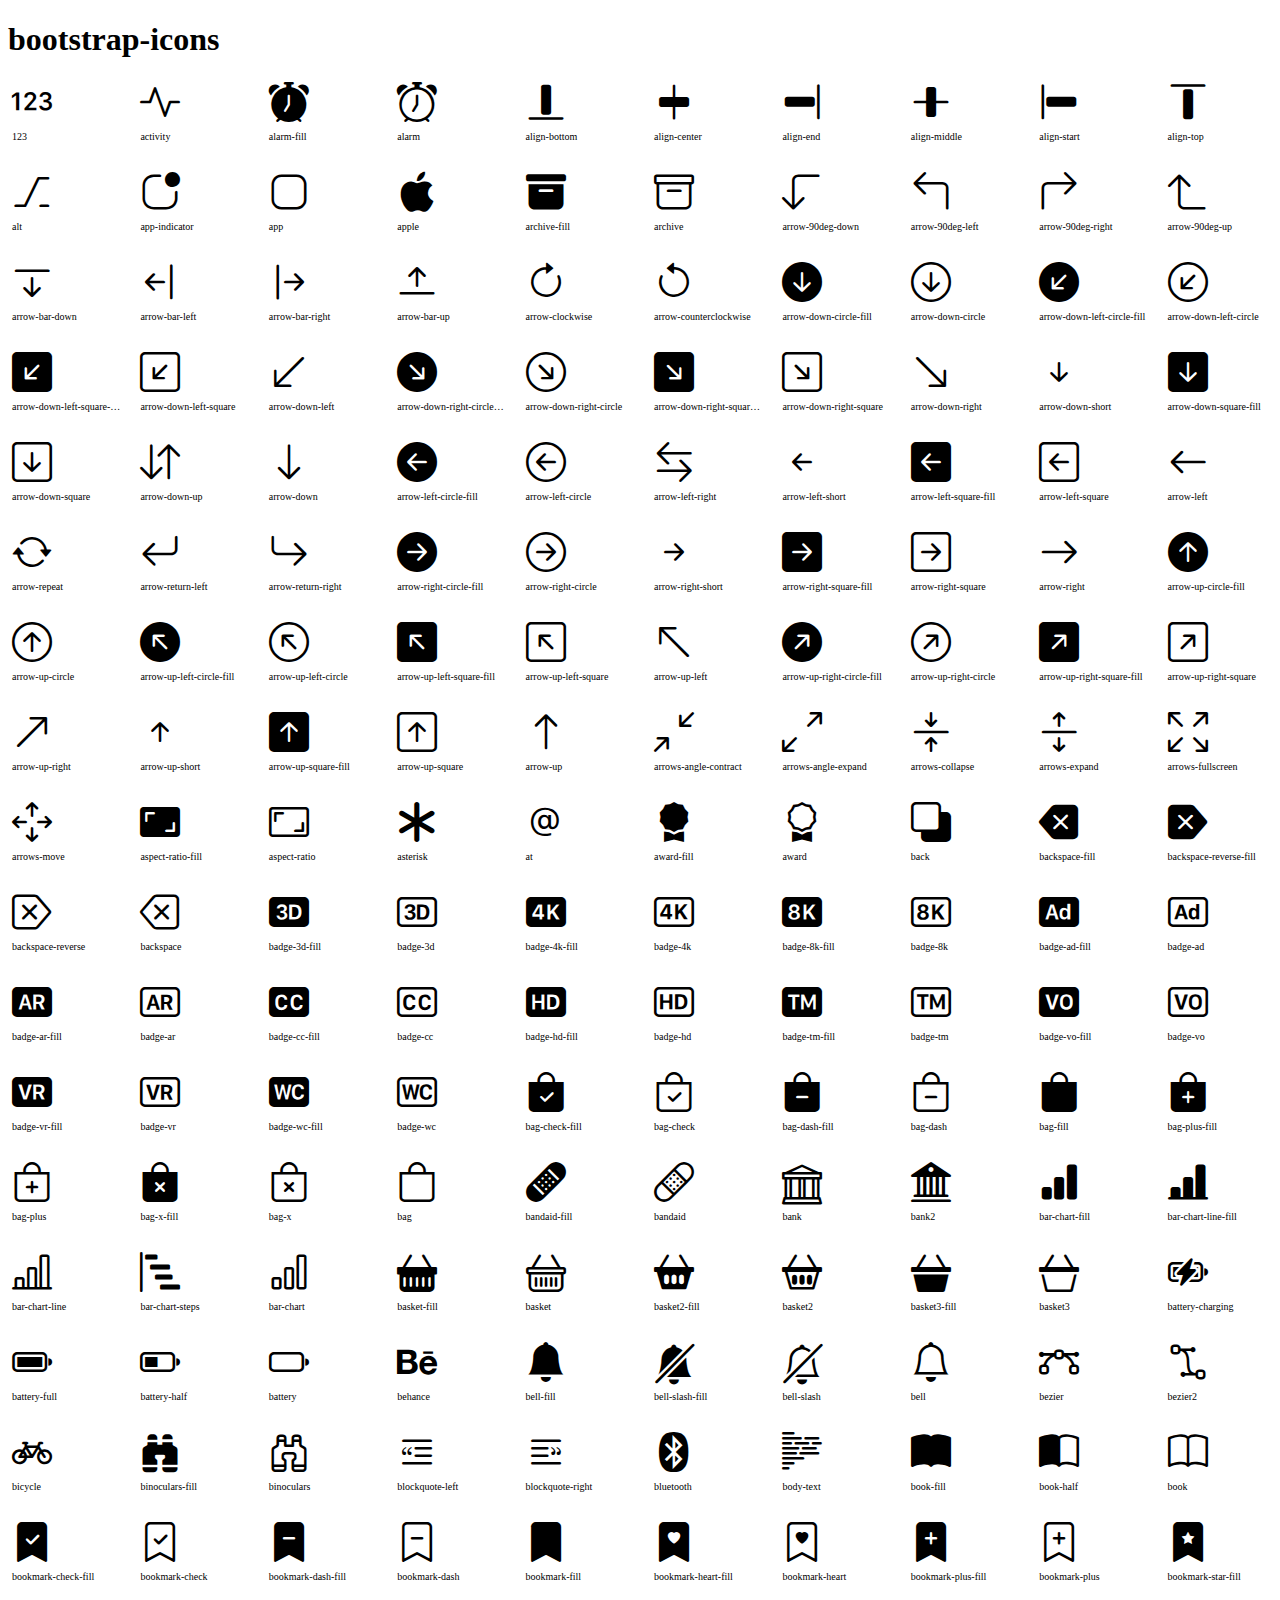
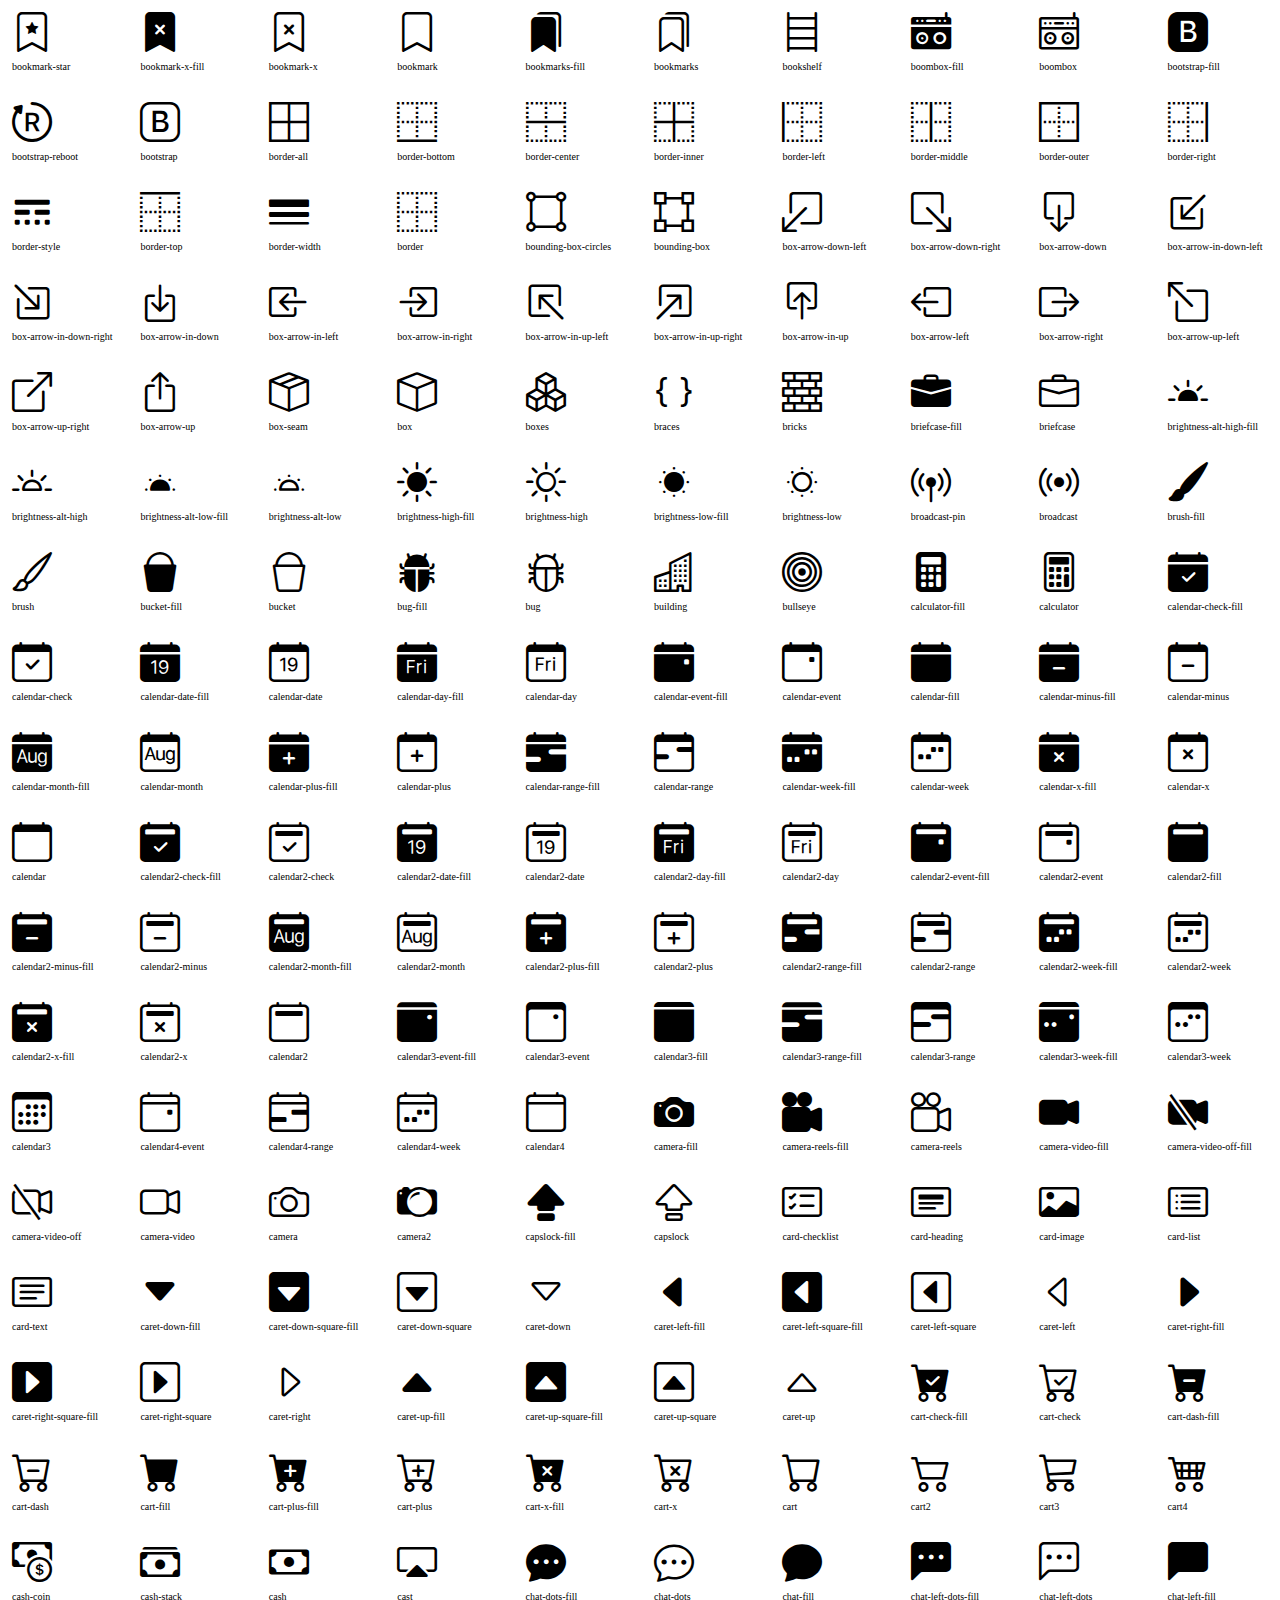
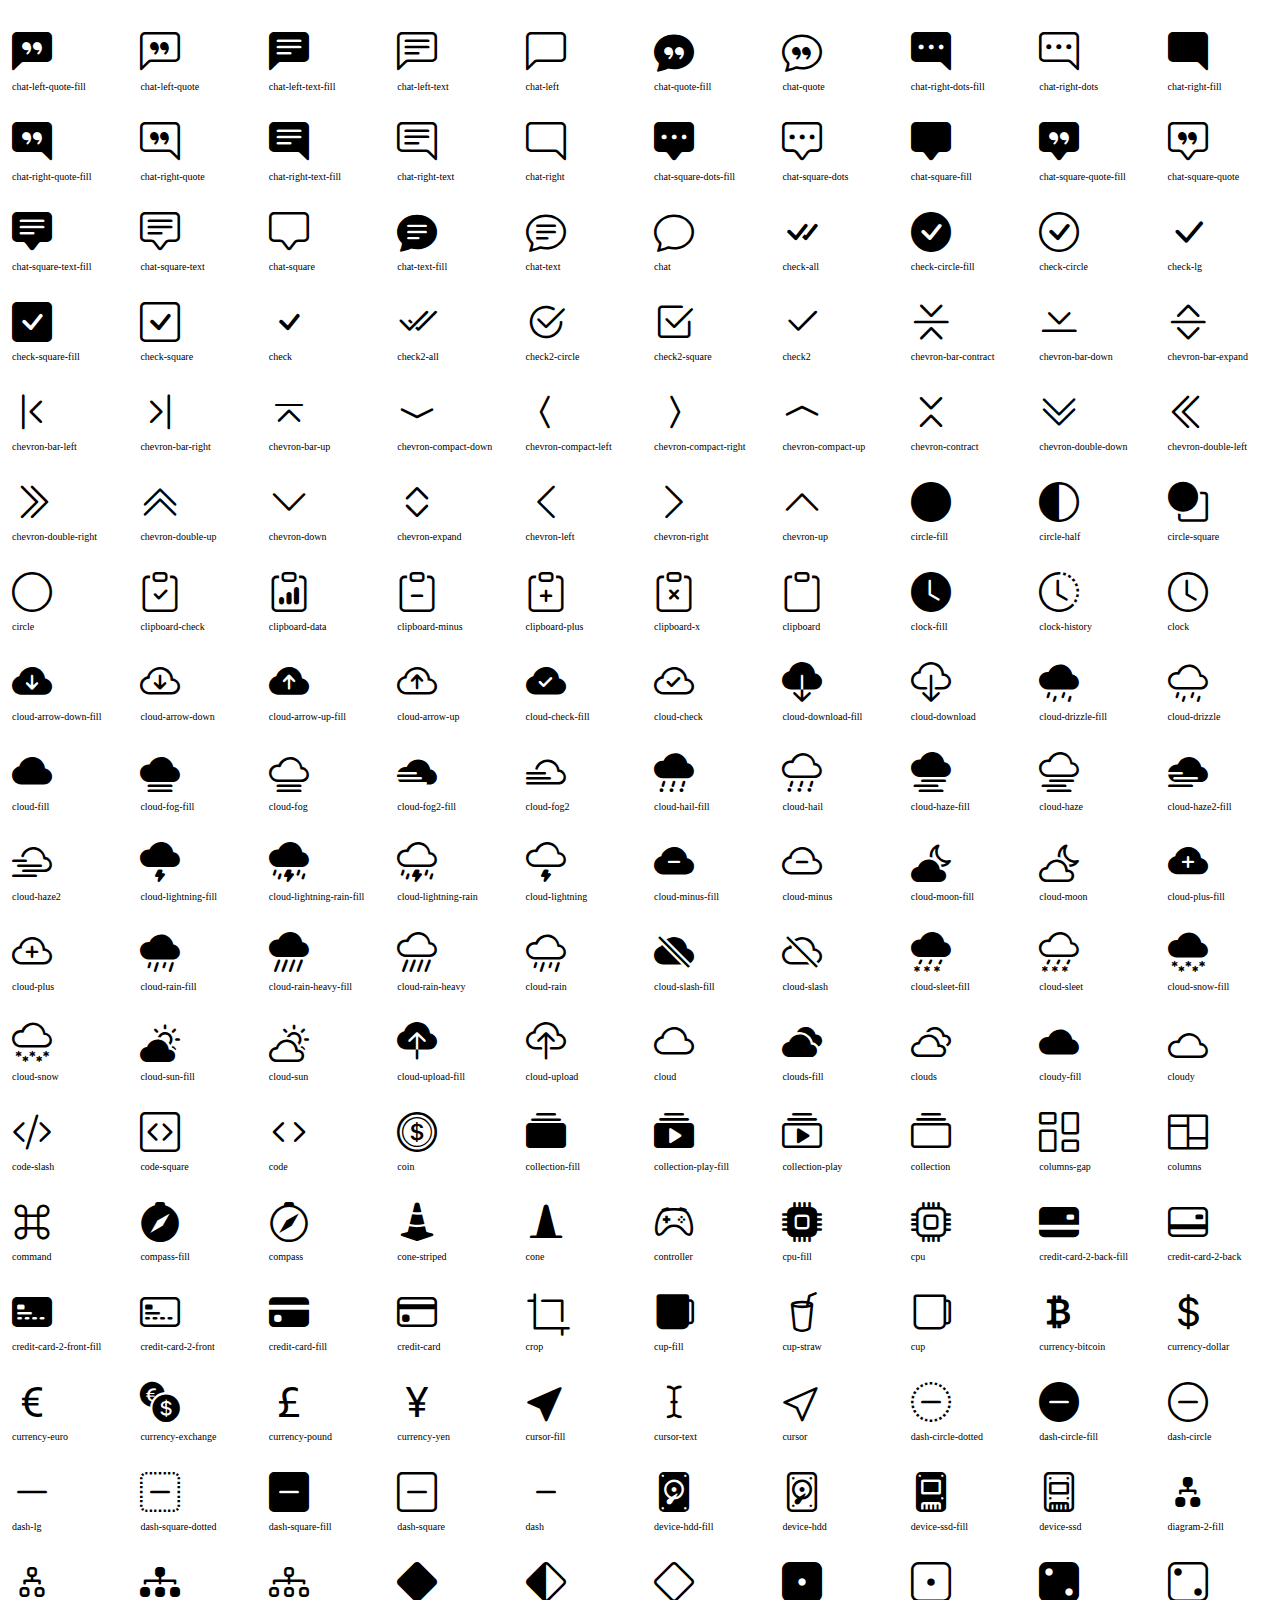
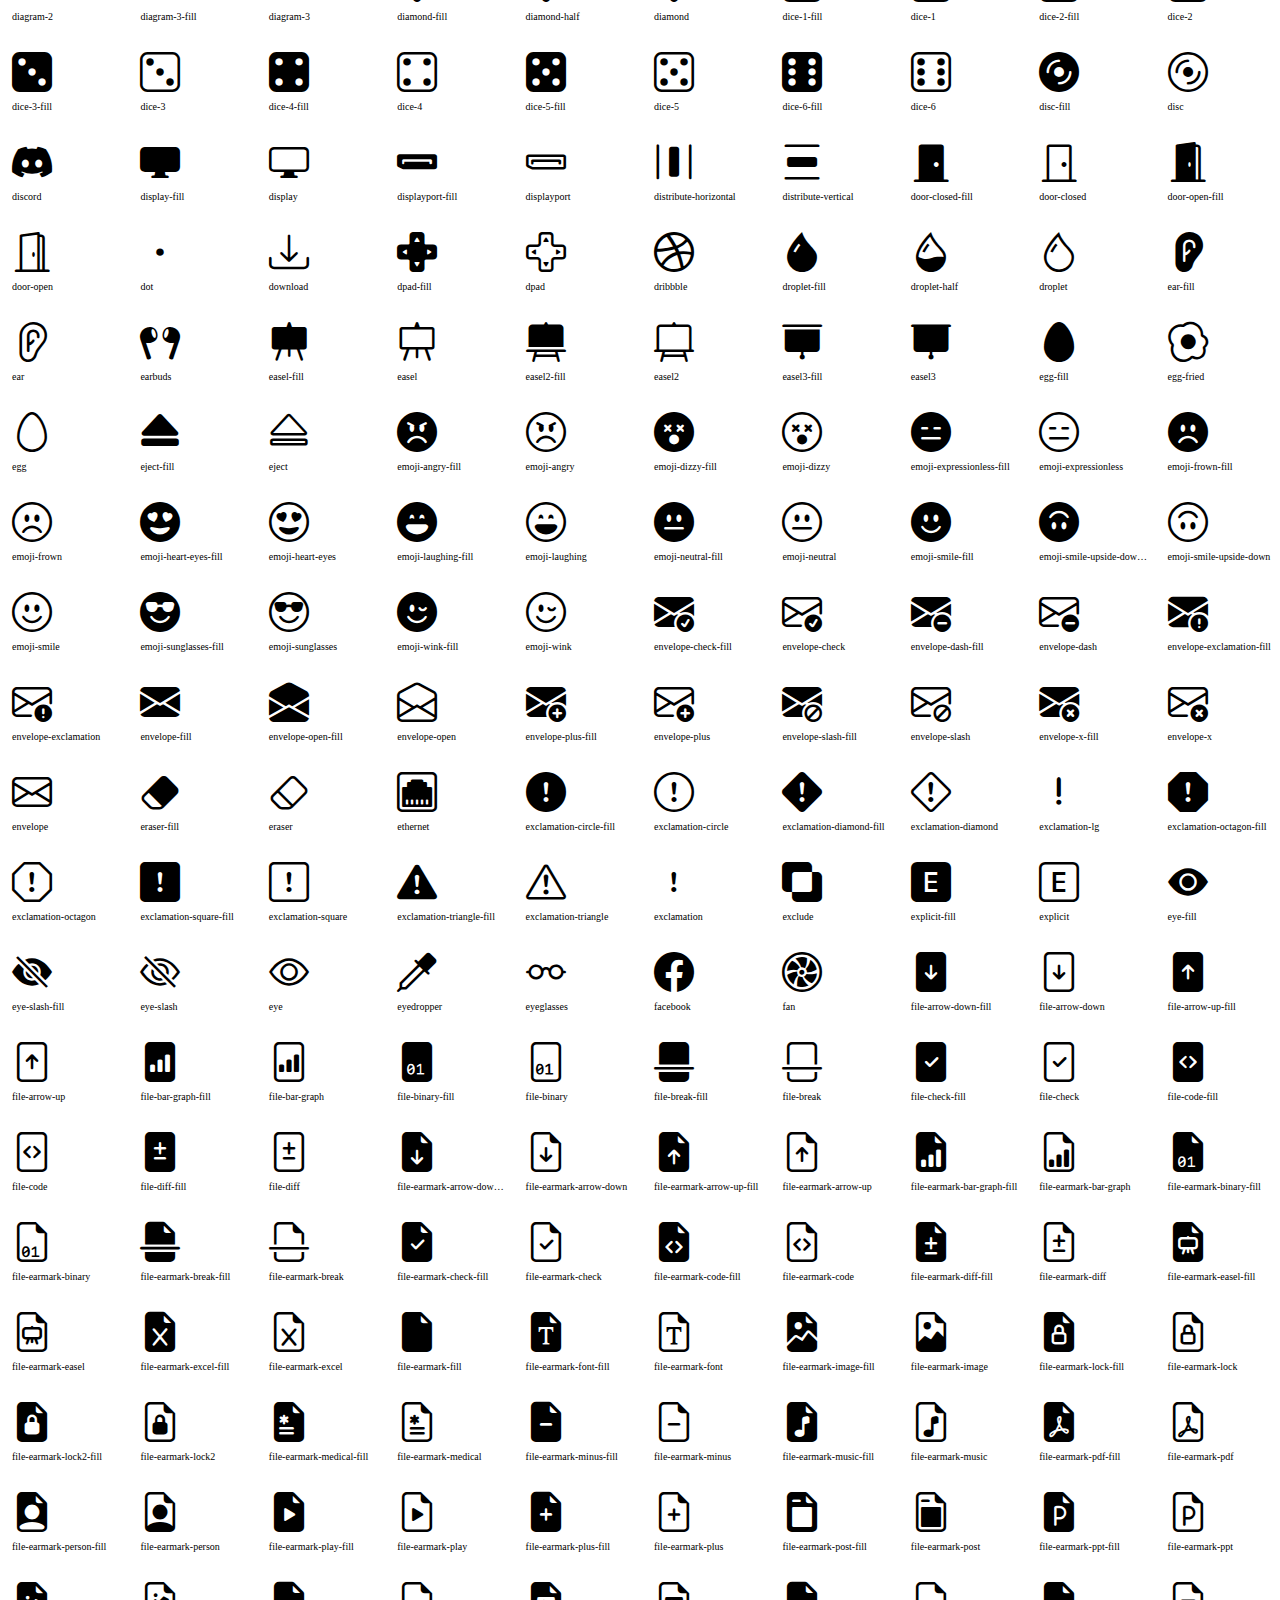
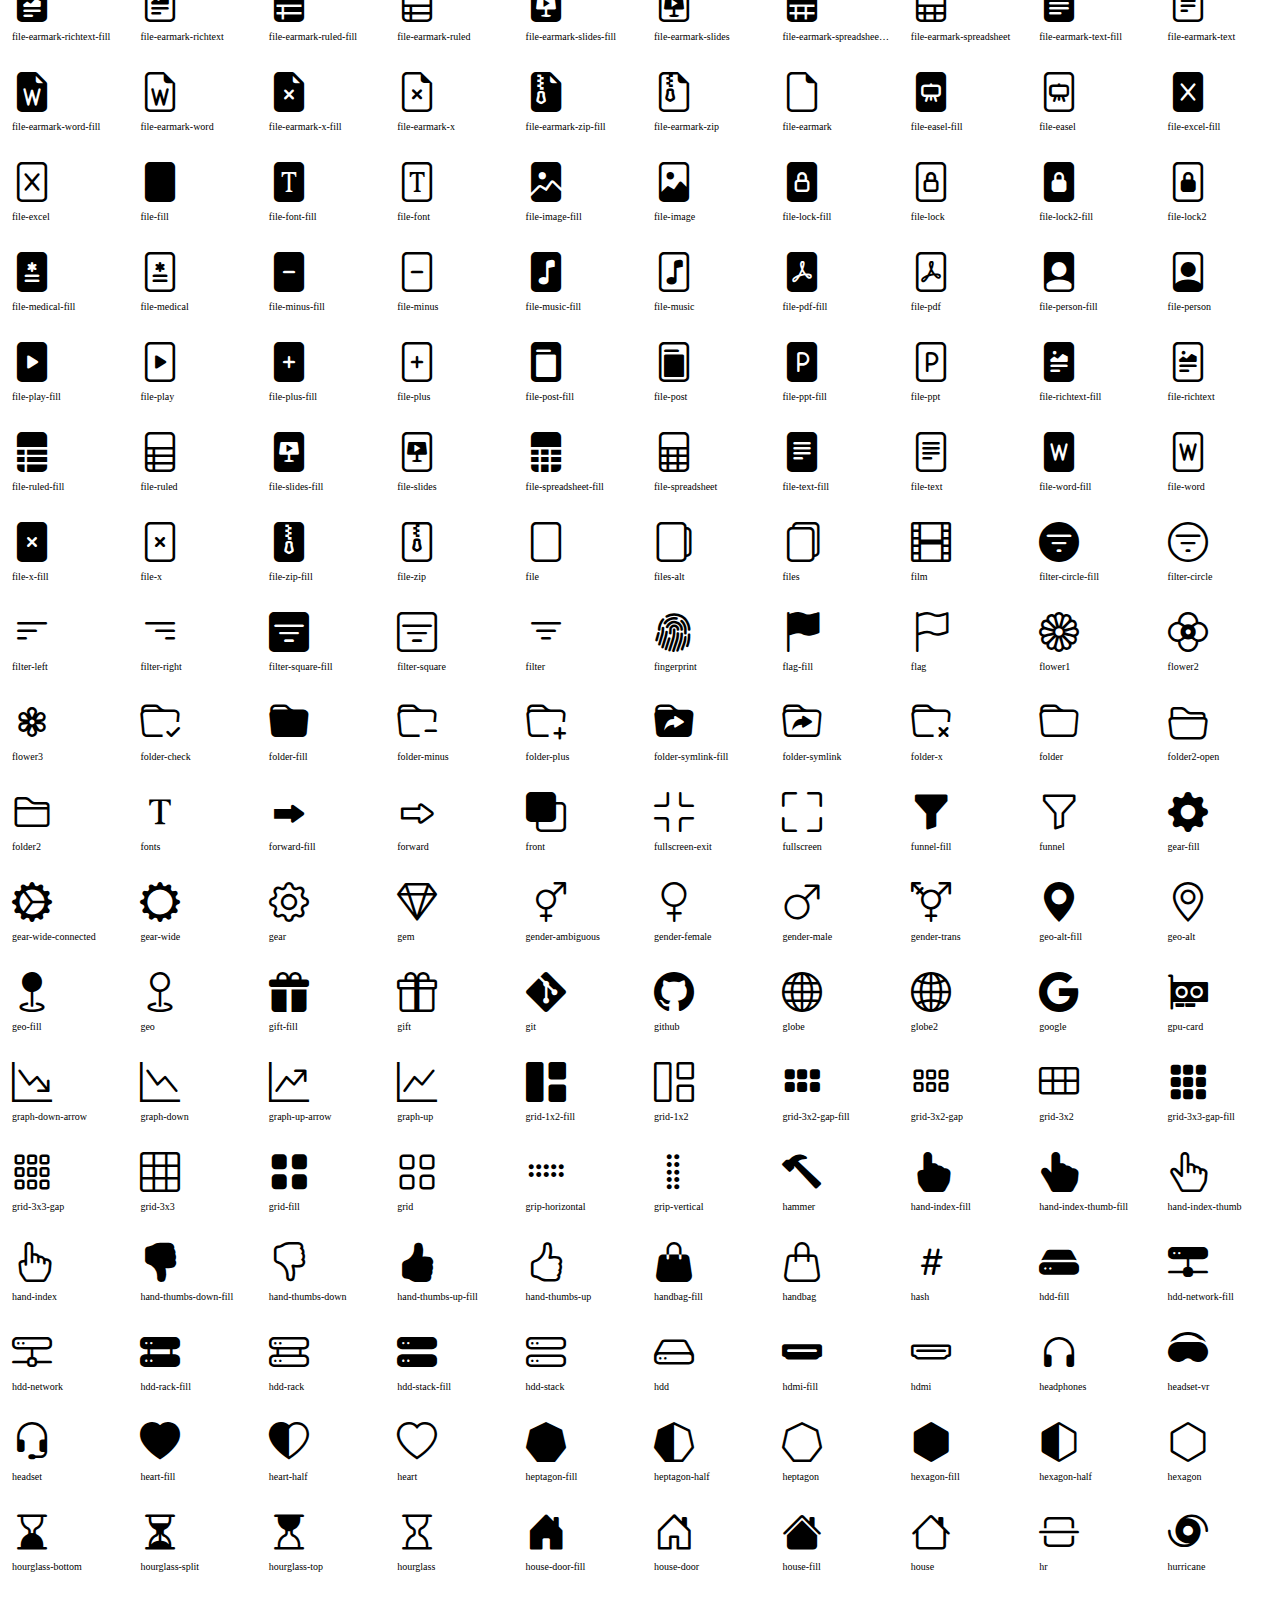
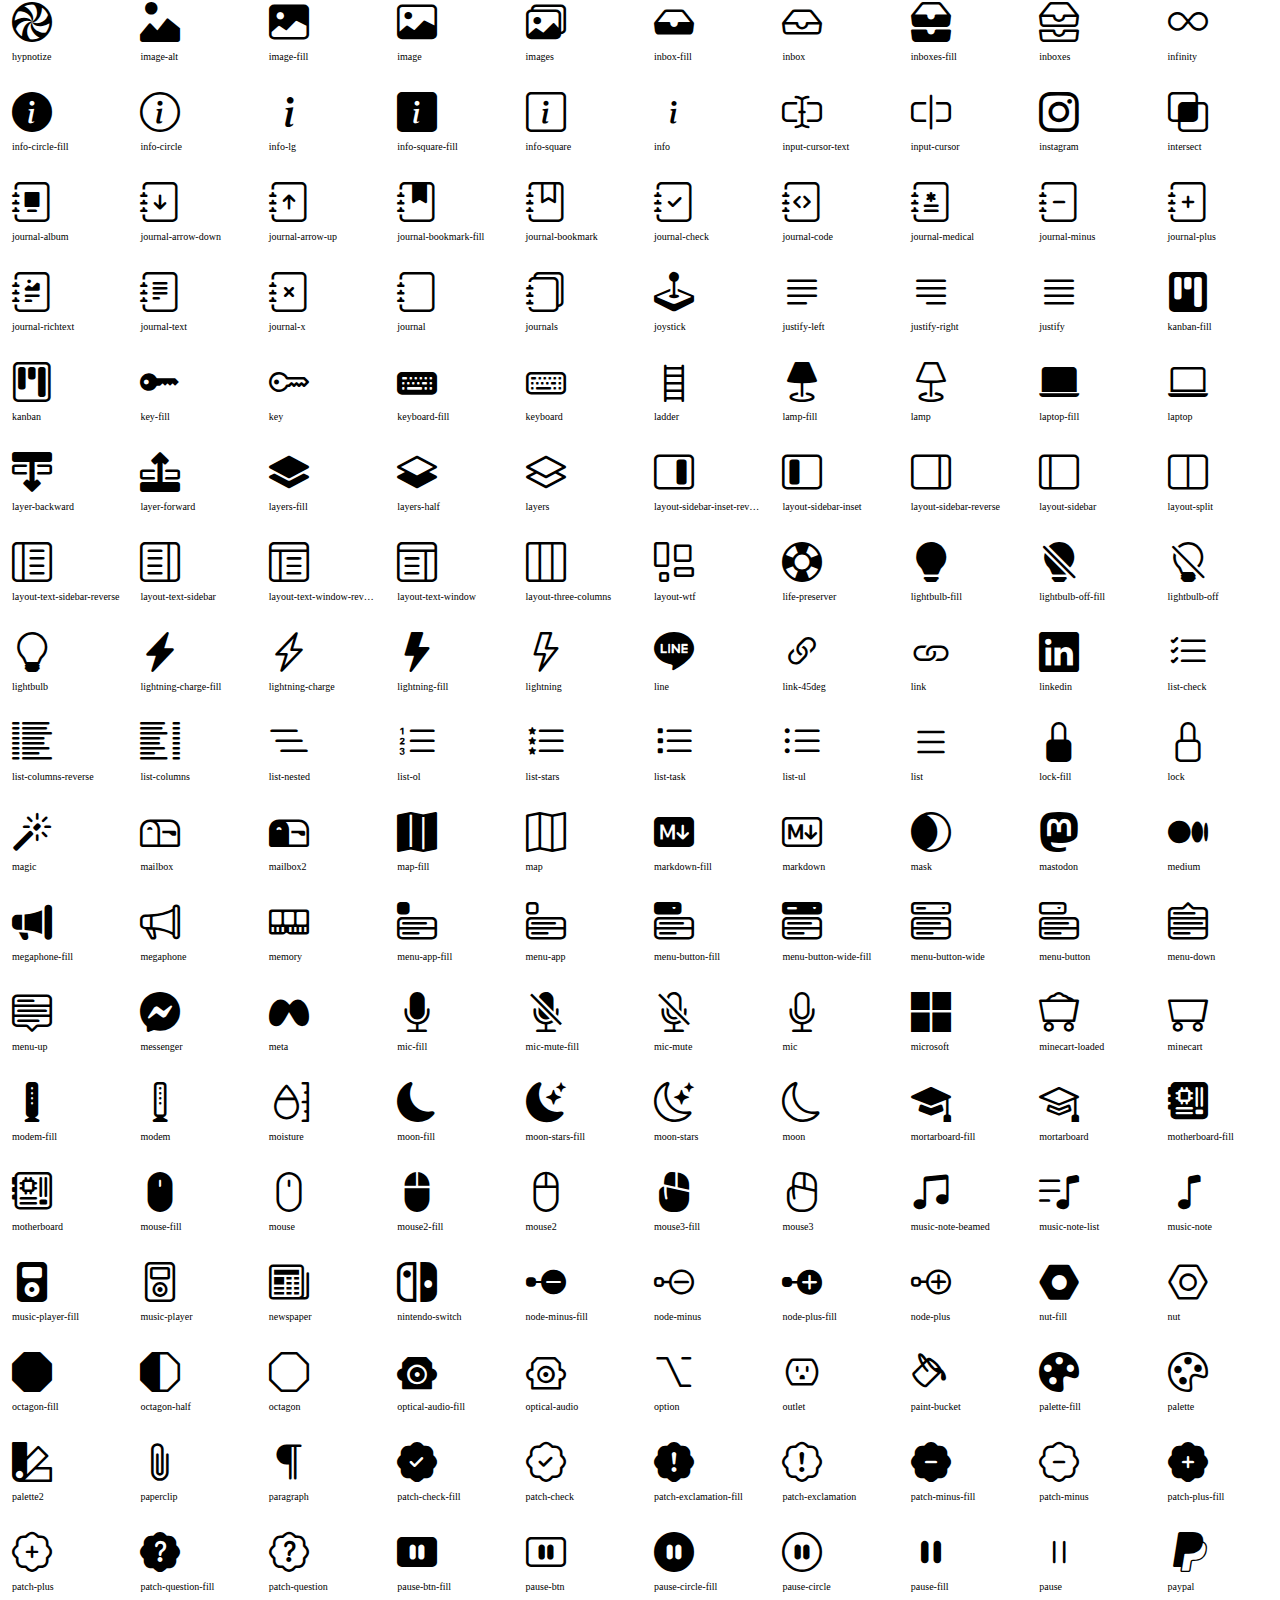
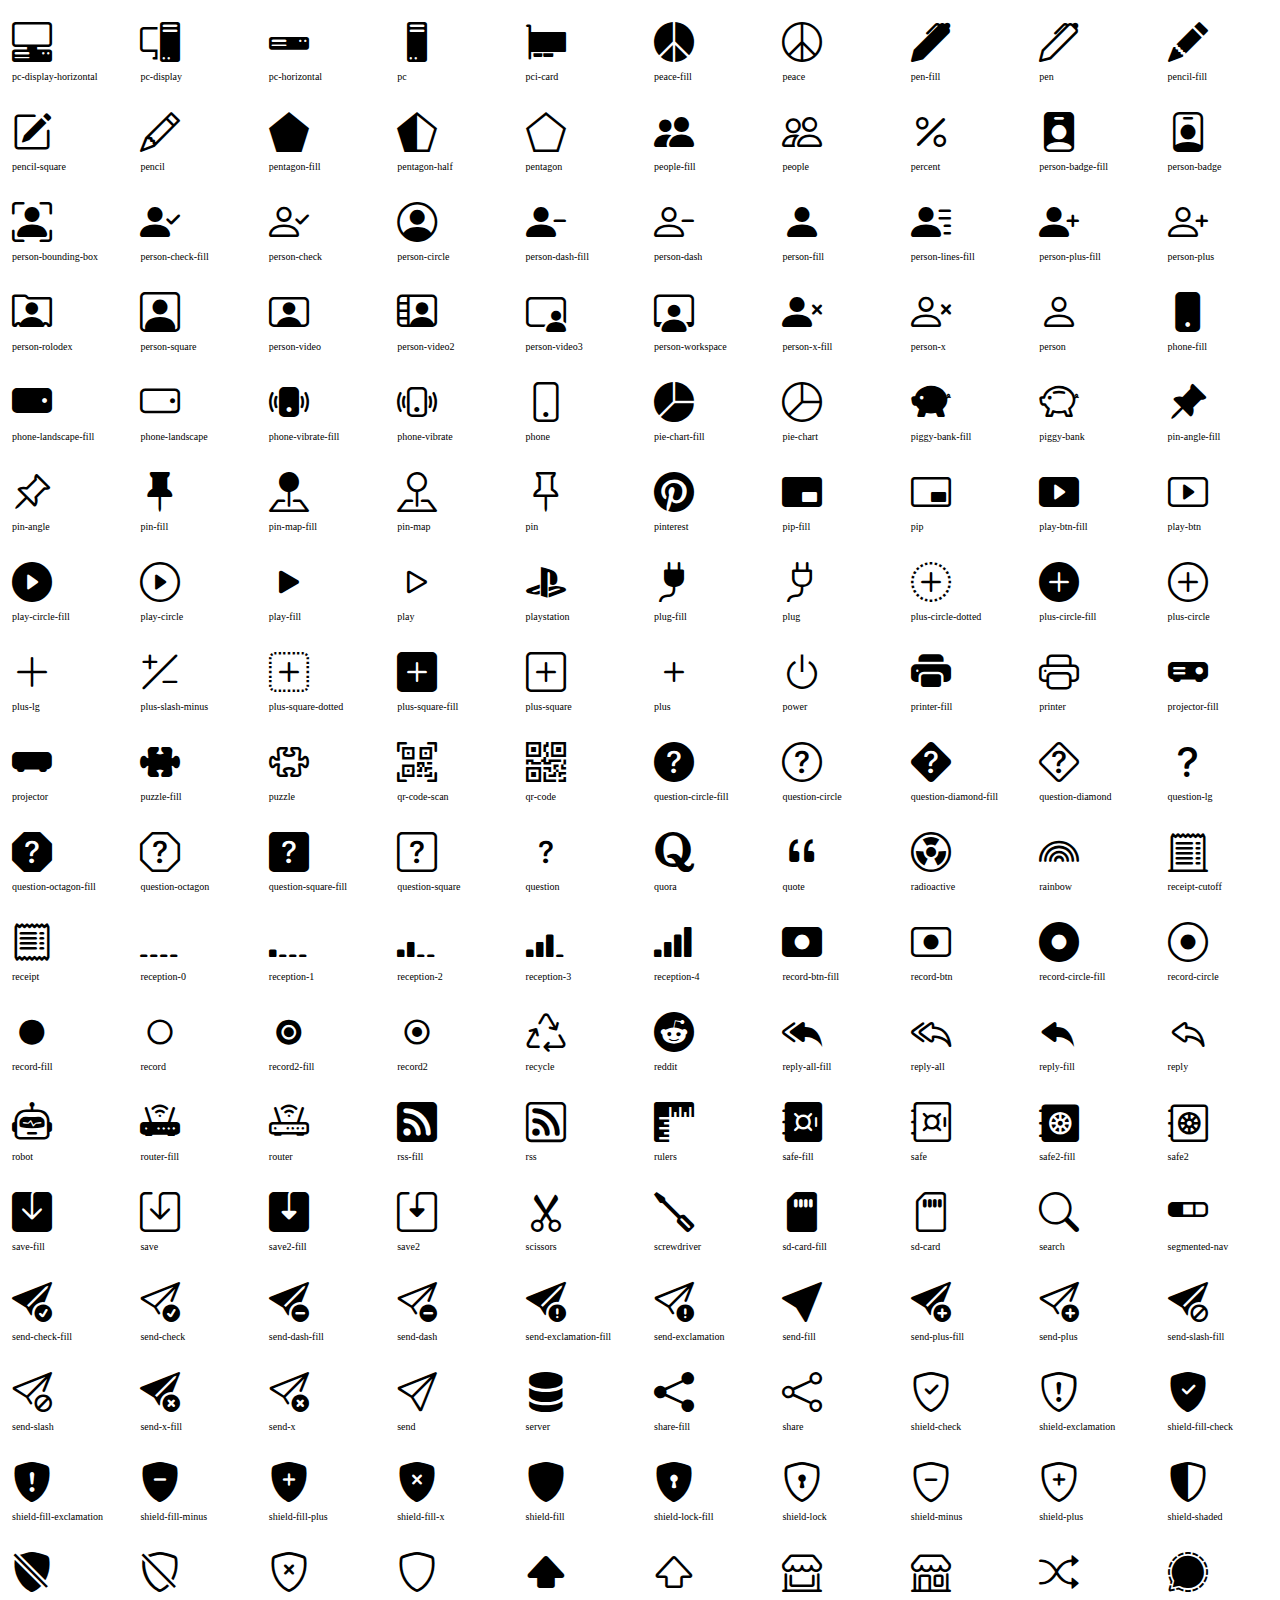
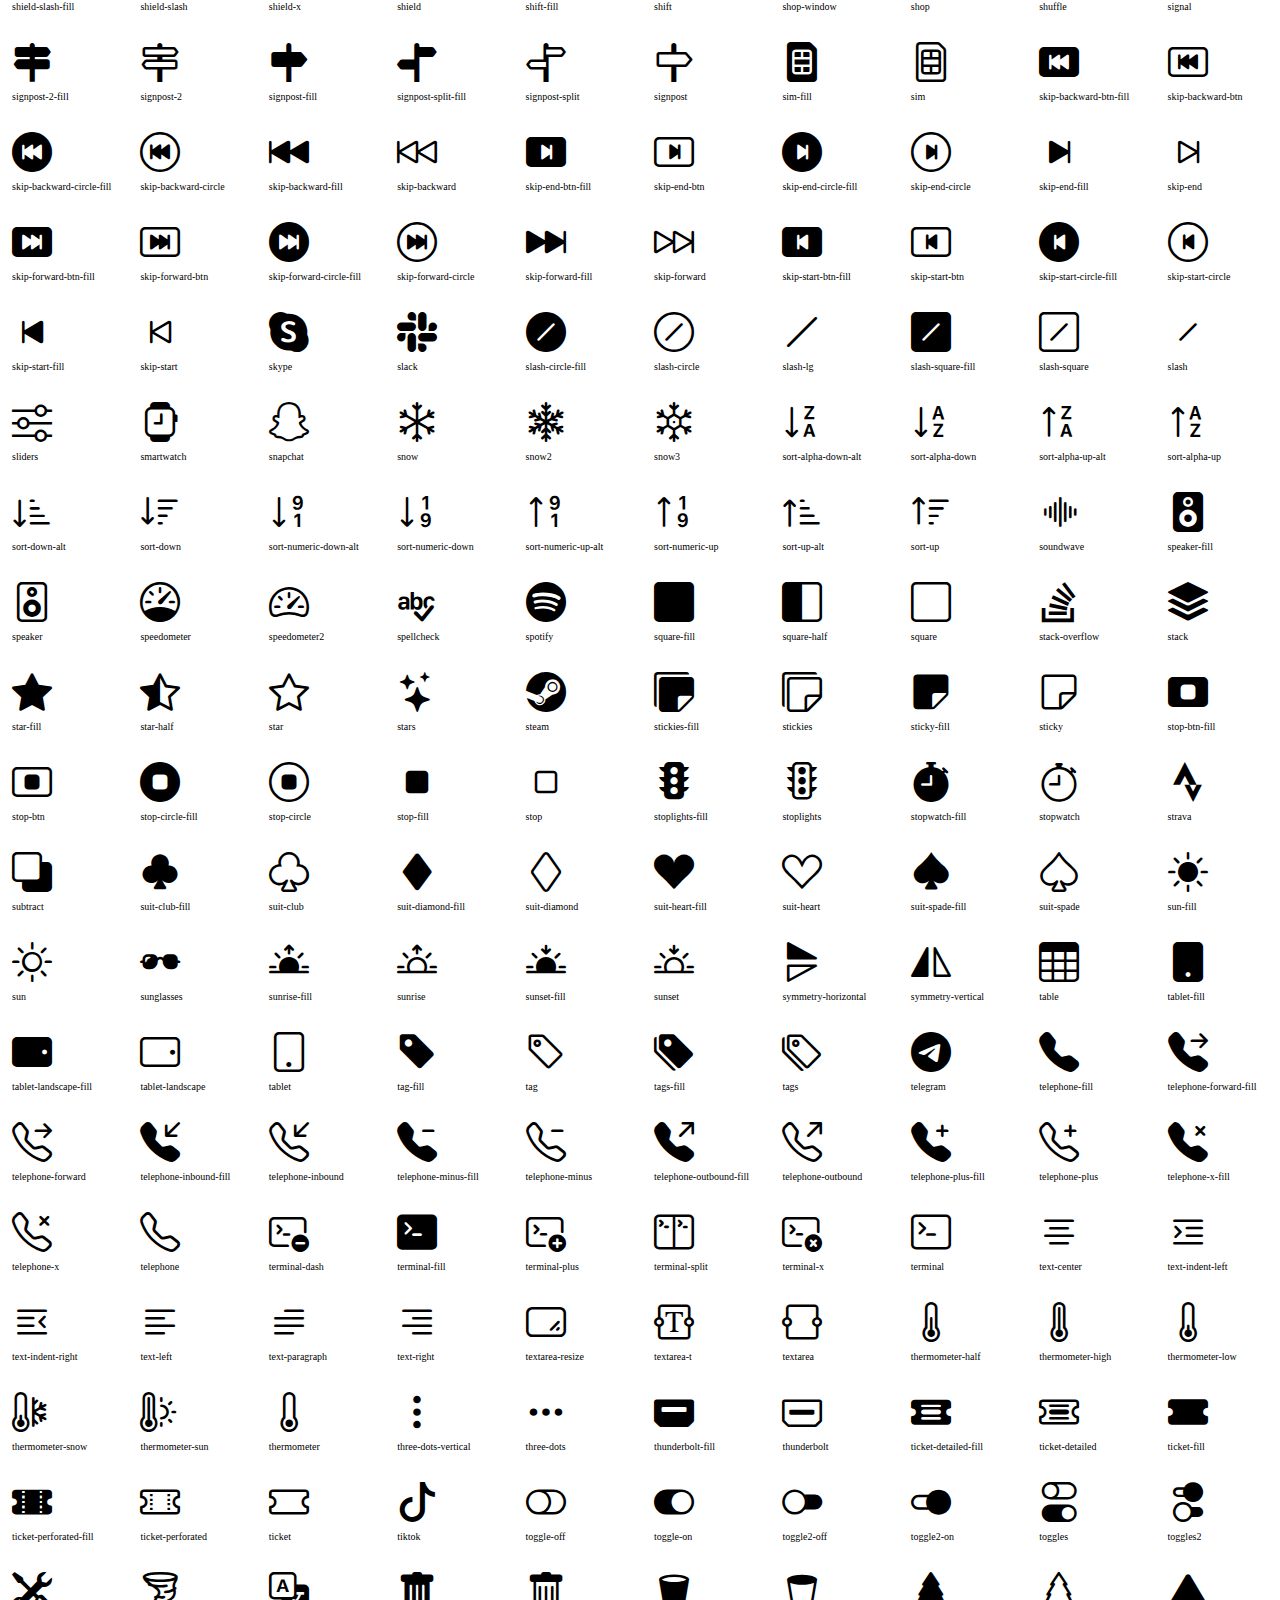
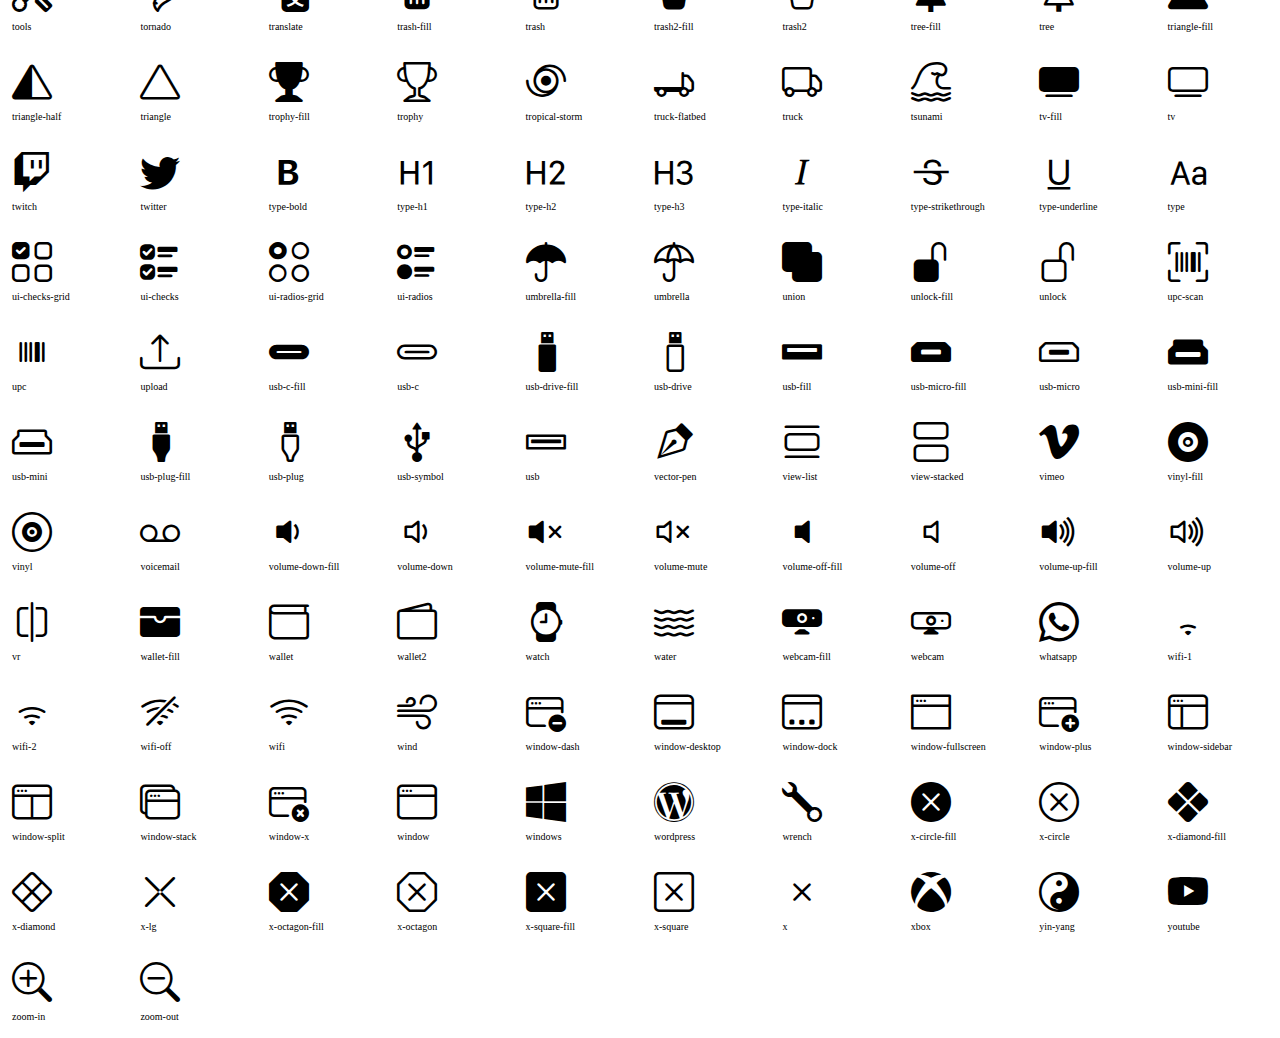
<file: font/font/index.html>
<!doctype html>
<html lang="en">

<head>
    <meta charset="utf-8">
    <title>bootstrap-icons</title>

    <style>
        .icons {
            display: grid;
            max-width: 100%;
            grid-template-columns: repeat(auto-fit, minmax(100px, 1fr));
            gap: 1.25rem;
        }
        
        .icon {
            background-color: var(--bs-light);
            border-radius: .25rem;
        }
        
        .bi {
            margin: .25rem;
            font-size: 2.5rem;
        }
        
        .label {
            font-family: var(--bs-font-monospace);
        }
        
        .label {
            display: inline-block;
            width: 100%;
            overflow: hidden;
            padding: .25rem;
            font-size: .625rem;
            text-overflow: ellipsis;
            white-space: nowrap;
        }
    </style>

    <!-- <link rel="stylesheet" href="/assets/css/bootstrap.min.css"> -->
    <link rel="stylesheet" href="bootstrap-icons.css">
</head>

<body class="text-center">

    <h1>bootstrap-icons</h1>

    <div class="icons">
        <div class="icon">
            <i class="bi bi-123"></i>
            <div class="label">123</div>
        </div>

        <div class="icon">
            <i class="bi bi-activity"></i>
            <div class="label">activity</div>
        </div>
        <div class="icon">
            <i class="bi bi-alarm-fill"></i>
            <div class="label">alarm-fill</div>
        </div>
        <div class="icon">
            <i class="bi bi-alarm"></i>
            <div class="label">alarm</div>
        </div>
        <div class="icon">
            <i class="bi bi-align-bottom"></i>
            <div class="label">align-bottom</div>
        </div>
        <div class="icon">
            <i class="bi bi-align-center"></i>
            <div class="label">align-center</div>
        </div>
        <div class="icon">
            <i class="bi bi-align-end"></i>
            <div class="label">align-end</div>
        </div>
        <div class="icon">
            <i class="bi bi-align-middle"></i>
            <div class="label">align-middle</div>
        </div>
        <div class="icon">
            <i class="bi bi-align-start"></i>
            <div class="label">align-start</div>
        </div>
        <div class="icon">
            <i class="bi bi-align-top"></i>
            <div class="label">align-top</div>
        </div>
        <div class="icon">
            <i class="bi bi-alt"></i>
            <div class="label">alt</div>
        </div>
        <div class="icon">
            <i class="bi bi-app-indicator"></i>
            <div class="label">app-indicator</div>
        </div>
        <div class="icon">
            <i class="bi bi-app"></i>
            <div class="label">app</div>
        </div>
        <div class="icon">
            <i class="bi bi-apple"></i>
            <div class="label">apple</div>
        </div>
        <div class="icon">
            <i class="bi bi-archive-fill"></i>
            <div class="label">archive-fill</div>
        </div>
        <div class="icon">
            <i class="bi bi-archive"></i>
            <div class="label">archive</div>
        </div>
        <div class="icon">
            <i class="bi bi-arrow-90deg-down"></i>
            <div class="label">arrow-90deg-down</div>
        </div>
        <div class="icon">
            <i class="bi bi-arrow-90deg-left"></i>
            <div class="label">arrow-90deg-left</div>
        </div>
        <div class="icon">
            <i class="bi bi-arrow-90deg-right"></i>
            <div class="label">arrow-90deg-right</div>
        </div>
        <div class="icon">
            <i class="bi bi-arrow-90deg-up"></i>
            <div class="label">arrow-90deg-up</div>
        </div>
        <div class="icon">
            <i class="bi bi-arrow-bar-down"></i>
            <div class="label">arrow-bar-down</div>
        </div>
        <div class="icon">
            <i class="bi bi-arrow-bar-left"></i>
            <div class="label">arrow-bar-left</div>
        </div>
        <div class="icon">
            <i class="bi bi-arrow-bar-right"></i>
            <div class="label">arrow-bar-right</div>
        </div>
        <div class="icon">
            <i class="bi bi-arrow-bar-up"></i>
            <div class="label">arrow-bar-up</div>
        </div>
        <div class="icon">
            <i class="bi bi-arrow-clockwise"></i>
            <div class="label">arrow-clockwise</div>
        </div>
        <div class="icon">
            <i class="bi bi-arrow-counterclockwise"></i>
            <div class="label">arrow-counterclockwise</div>
        </div>
        <div class="icon">
            <i class="bi bi-arrow-down-circle-fill"></i>
            <div class="label">arrow-down-circle-fill</div>
        </div>
        <div class="icon">
            <i class="bi bi-arrow-down-circle"></i>
            <div class="label">arrow-down-circle</div>
        </div>
        <div class="icon">
            <i class="bi bi-arrow-down-left-circle-fill"></i>
            <div class="label">arrow-down-left-circle-fill</div>
        </div>
        <div class="icon">
            <i class="bi bi-arrow-down-left-circle"></i>
            <div class="label">arrow-down-left-circle</div>
        </div>
        <div class="icon">
            <i class="bi bi-arrow-down-left-square-fill"></i>
            <div class="label">arrow-down-left-square-fill</div>
        </div>
        <div class="icon">
            <i class="bi bi-arrow-down-left-square"></i>
            <div class="label">arrow-down-left-square</div>
        </div>
        <div class="icon">
            <i class="bi bi-arrow-down-left"></i>
            <div class="label">arrow-down-left</div>
        </div>
        <div class="icon">
            <i class="bi bi-arrow-down-right-circle-fill"></i>
            <div class="label">arrow-down-right-circle-fill</div>
        </div>
        <div class="icon">
            <i class="bi bi-arrow-down-right-circle"></i>
            <div class="label">arrow-down-right-circle</div>
        </div>
        <div class="icon">
            <i class="bi bi-arrow-down-right-square-fill"></i>
            <div class="label">arrow-down-right-square-fill</div>
        </div>
        <div class="icon">
            <i class="bi bi-arrow-down-right-square"></i>
            <div class="label">arrow-down-right-square</div>
        </div>
        <div class="icon">
            <i class="bi bi-arrow-down-right"></i>
            <div class="label">arrow-down-right</div>
        </div>
        <div class="icon">
            <i class="bi bi-arrow-down-short"></i>
            <div class="label">arrow-down-short</div>
        </div>
        <div class="icon">
            <i class="bi bi-arrow-down-square-fill"></i>
            <div class="label">arrow-down-square-fill</div>
        </div>
        <div class="icon">
            <i class="bi bi-arrow-down-square"></i>
            <div class="label">arrow-down-square</div>
        </div>
        <div class="icon">
            <i class="bi bi-arrow-down-up"></i>
            <div class="label">arrow-down-up</div>
        </div>
        <div class="icon">
            <i class="bi bi-arrow-down"></i>
            <div class="label">arrow-down</div>
        </div>
        <div class="icon">
            <i class="bi bi-arrow-left-circle-fill"></i>
            <div class="label">arrow-left-circle-fill</div>
        </div>
        <div class="icon">
            <i class="bi bi-arrow-left-circle"></i>
            <div class="label">arrow-left-circle</div>
        </div>
        <div class="icon">
            <i class="bi bi-arrow-left-right"></i>
            <div class="label">arrow-left-right</div>
        </div>
        <div class="icon">
            <i class="bi bi-arrow-left-short"></i>
            <div class="label">arrow-left-short</div>
        </div>
        <div class="icon">
            <i class="bi bi-arrow-left-square-fill"></i>
            <div class="label">arrow-left-square-fill</div>
        </div>
        <div class="icon">
            <i class="bi bi-arrow-left-square"></i>
            <div class="label">arrow-left-square</div>
        </div>
        <div class="icon">
            <i class="bi bi-arrow-left"></i>
            <div class="label">arrow-left</div>
        </div>
        <div class="icon">
            <i class="bi bi-arrow-repeat"></i>
            <div class="label">arrow-repeat</div>
        </div>
        <div class="icon">
            <i class="bi bi-arrow-return-left"></i>
            <div class="label">arrow-return-left</div>
        </div>
        <div class="icon">
            <i class="bi bi-arrow-return-right"></i>
            <div class="label">arrow-return-right</div>
        </div>
        <div class="icon">
            <i class="bi bi-arrow-right-circle-fill"></i>
            <div class="label">arrow-right-circle-fill</div>
        </div>
        <div class="icon">
            <i class="bi bi-arrow-right-circle"></i>
            <div class="label">arrow-right-circle</div>
        </div>
        <div class="icon">
            <i class="bi bi-arrow-right-short"></i>
            <div class="label">arrow-right-short</div>
        </div>
        <div class="icon">
            <i class="bi bi-arrow-right-square-fill"></i>
            <div class="label">arrow-right-square-fill</div>
        </div>
        <div class="icon">
            <i class="bi bi-arrow-right-square"></i>
            <div class="label">arrow-right-square</div>
        </div>
        <div class="icon">
            <i class="bi bi-arrow-right"></i>
            <div class="label">arrow-right</div>
        </div>
        <div class="icon">
            <i class="bi bi-arrow-up-circle-fill"></i>
            <div class="label">arrow-up-circle-fill</div>
        </div>
        <div class="icon">
            <i class="bi bi-arrow-up-circle"></i>
            <div class="label">arrow-up-circle</div>
        </div>
        <div class="icon">
            <i class="bi bi-arrow-up-left-circle-fill"></i>
            <div class="label">arrow-up-left-circle-fill</div>
        </div>
        <div class="icon">
            <i class="bi bi-arrow-up-left-circle"></i>
            <div class="label">arrow-up-left-circle</div>
        </div>
        <div class="icon">
            <i class="bi bi-arrow-up-left-square-fill"></i>
            <div class="label">arrow-up-left-square-fill</div>
        </div>
        <div class="icon">
            <i class="bi bi-arrow-up-left-square"></i>
            <div class="label">arrow-up-left-square</div>
        </div>
        <div class="icon">
            <i class="bi bi-arrow-up-left"></i>
            <div class="label">arrow-up-left</div>
        </div>
        <div class="icon">
            <i class="bi bi-arrow-up-right-circle-fill"></i>
            <div class="label">arrow-up-right-circle-fill</div>
        </div>
        <div class="icon">
            <i class="bi bi-arrow-up-right-circle"></i>
            <div class="label">arrow-up-right-circle</div>
        </div>
        <div class="icon">
            <i class="bi bi-arrow-up-right-square-fill"></i>
            <div class="label">arrow-up-right-square-fill</div>
        </div>
        <div class="icon">
            <i class="bi bi-arrow-up-right-square"></i>
            <div class="label">arrow-up-right-square</div>
        </div>
        <div class="icon">
            <i class="bi bi-arrow-up-right"></i>
            <div class="label">arrow-up-right</div>
        </div>
        <div class="icon">
            <i class="bi bi-arrow-up-short"></i>
            <div class="label">arrow-up-short</div>
        </div>
        <div class="icon">
            <i class="bi bi-arrow-up-square-fill"></i>
            <div class="label">arrow-up-square-fill</div>
        </div>
        <div class="icon">
            <i class="bi bi-arrow-up-square"></i>
            <div class="label">arrow-up-square</div>
        </div>
        <div class="icon">
            <i class="bi bi-arrow-up"></i>
            <div class="label">arrow-up</div>
        </div>
        <div class="icon">
            <i class="bi bi-arrows-angle-contract"></i>
            <div class="label">arrows-angle-contract</div>
        </div>
        <div class="icon">
            <i class="bi bi-arrows-angle-expand"></i>
            <div class="label">arrows-angle-expand</div>
        </div>
        <div class="icon">
            <i class="bi bi-arrows-collapse"></i>
            <div class="label">arrows-collapse</div>
        </div>
        <div class="icon">
            <i class="bi bi-arrows-expand"></i>
            <div class="label">arrows-expand</div>
        </div>
        <div class="icon">
            <i class="bi bi-arrows-fullscreen"></i>
            <div class="label">arrows-fullscreen</div>
        </div>
        <div class="icon">
            <i class="bi bi-arrows-move"></i>
            <div class="label">arrows-move</div>
        </div>
        <div class="icon">
            <i class="bi bi-aspect-ratio-fill"></i>
            <div class="label">aspect-ratio-fill</div>
        </div>
        <div class="icon">
            <i class="bi bi-aspect-ratio"></i>
            <div class="label">aspect-ratio</div>
        </div>
        <div class="icon">
            <i class="bi bi-asterisk"></i>
            <div class="label">asterisk</div>
        </div>
        <div class="icon">
            <i class="bi bi-at"></i>
            <div class="label">at</div>
        </div>
        <div class="icon">
            <i class="bi bi-award-fill"></i>
            <div class="label">award-fill</div>
        </div>
        <div class="icon">
            <i class="bi bi-award"></i>
            <div class="label">award</div>
        </div>
        <div class="icon">
            <i class="bi bi-back"></i>
            <div class="label">back</div>
        </div>
        <div class="icon">
            <i class="bi bi-backspace-fill"></i>
            <div class="label">backspace-fill</div>
        </div>
        <div class="icon">
            <i class="bi bi-backspace-reverse-fill"></i>
            <div class="label">backspace-reverse-fill</div>
        </div>
        <div class="icon">
            <i class="bi bi-backspace-reverse"></i>
            <div class="label">backspace-reverse</div>
        </div>
        <div class="icon">
            <i class="bi bi-backspace"></i>
            <div class="label">backspace</div>
        </div>
        <div class="icon">
            <i class="bi bi-badge-3d-fill"></i>
            <div class="label">badge-3d-fill</div>
        </div>
        <div class="icon">
            <i class="bi bi-badge-3d"></i>
            <div class="label">badge-3d</div>
        </div>
        <div class="icon">
            <i class="bi bi-badge-4k-fill"></i>
            <div class="label">badge-4k-fill</div>
        </div>
        <div class="icon">
            <i class="bi bi-badge-4k"></i>
            <div class="label">badge-4k</div>
        </div>
        <div class="icon">
            <i class="bi bi-badge-8k-fill"></i>
            <div class="label">badge-8k-fill</div>
        </div>
        <div class="icon">
            <i class="bi bi-badge-8k"></i>
            <div class="label">badge-8k</div>
        </div>
        <div class="icon">
            <i class="bi bi-badge-ad-fill"></i>
            <div class="label">badge-ad-fill</div>
        </div>
        <div class="icon">
            <i class="bi bi-badge-ad"></i>
            <div class="label">badge-ad</div>
        </div>
        <div class="icon">
            <i class="bi bi-badge-ar-fill"></i>
            <div class="label">badge-ar-fill</div>
        </div>
        <div class="icon">
            <i class="bi bi-badge-ar"></i>
            <div class="label">badge-ar</div>
        </div>
        <div class="icon">
            <i class="bi bi-badge-cc-fill"></i>
            <div class="label">badge-cc-fill</div>
        </div>
        <div class="icon">
            <i class="bi bi-badge-cc"></i>
            <div class="label">badge-cc</div>
        </div>
        <div class="icon">
            <i class="bi bi-badge-hd-fill"></i>
            <div class="label">badge-hd-fill</div>
        </div>
        <div class="icon">
            <i class="bi bi-badge-hd"></i>
            <div class="label">badge-hd</div>
        </div>
        <div class="icon">
            <i class="bi bi-badge-tm-fill"></i>
            <div class="label">badge-tm-fill</div>
        </div>
        <div class="icon">
            <i class="bi bi-badge-tm"></i>
            <div class="label">badge-tm</div>
        </div>
        <div class="icon">
            <i class="bi bi-badge-vo-fill"></i>
            <div class="label">badge-vo-fill</div>
        </div>
        <div class="icon">
            <i class="bi bi-badge-vo"></i>
            <div class="label">badge-vo</div>
        </div>
        <div class="icon">
            <i class="bi bi-badge-vr-fill"></i>
            <div class="label">badge-vr-fill</div>
        </div>
        <div class="icon">
            <i class="bi bi-badge-vr"></i>
            <div class="label">badge-vr</div>
        </div>
        <div class="icon">
            <i class="bi bi-badge-wc-fill"></i>
            <div class="label">badge-wc-fill</div>
        </div>
        <div class="icon">
            <i class="bi bi-badge-wc"></i>
            <div class="label">badge-wc</div>
        </div>
        <div class="icon">
            <i class="bi bi-bag-check-fill"></i>
            <div class="label">bag-check-fill</div>
        </div>
        <div class="icon">
            <i class="bi bi-bag-check"></i>
            <div class="label">bag-check</div>
        </div>
        <div class="icon">
            <i class="bi bi-bag-dash-fill"></i>
            <div class="label">bag-dash-fill</div>
        </div>
        <div class="icon">
            <i class="bi bi-bag-dash"></i>
            <div class="label">bag-dash</div>
        </div>
        <div class="icon">
            <i class="bi bi-bag-fill"></i>
            <div class="label">bag-fill</div>
        </div>
        <div class="icon">
            <i class="bi bi-bag-plus-fill"></i>
            <div class="label">bag-plus-fill</div>
        </div>
        <div class="icon">
            <i class="bi bi-bag-plus"></i>
            <div class="label">bag-plus</div>
        </div>
        <div class="icon">
            <i class="bi bi-bag-x-fill"></i>
            <div class="label">bag-x-fill</div>
        </div>
        <div class="icon">
            <i class="bi bi-bag-x"></i>
            <div class="label">bag-x</div>
        </div>
        <div class="icon">
            <i class="bi bi-bag"></i>
            <div class="label">bag</div>
        </div>
        <div class="icon">
            <i class="bi bi-bandaid-fill"></i>
            <div class="label">bandaid-fill</div>
        </div>
        <div class="icon">
            <i class="bi bi-bandaid"></i>
            <div class="label">bandaid</div>
        </div>
        <div class="icon">
            <i class="bi bi-bank"></i>
            <div class="label">bank</div>
        </div>
        <div class="icon">
            <i class="bi bi-bank2"></i>
            <div class="label">bank2</div>
        </div>
        <div class="icon">
            <i class="bi bi-bar-chart-fill"></i>
            <div class="label">bar-chart-fill</div>
        </div>
        <div class="icon">
            <i class="bi bi-bar-chart-line-fill"></i>
            <div class="label">bar-chart-line-fill</div>
        </div>
        <div class="icon">
            <i class="bi bi-bar-chart-line"></i>
            <div class="label">bar-chart-line</div>
        </div>
        <div class="icon">
            <i class="bi bi-bar-chart-steps"></i>
            <div class="label">bar-chart-steps</div>
        </div>
        <div class="icon">
            <i class="bi bi-bar-chart"></i>
            <div class="label">bar-chart</div>
        </div>
        <div class="icon">
            <i class="bi bi-basket-fill"></i>
            <div class="label">basket-fill</div>
        </div>
        <div class="icon">
            <i class="bi bi-basket"></i>
            <div class="label">basket</div>
        </div>
        <div class="icon">
            <i class="bi bi-basket2-fill"></i>
            <div class="label">basket2-fill</div>
        </div>
        <div class="icon">
            <i class="bi bi-basket2"></i>
            <div class="label">basket2</div>
        </div>
        <div class="icon">
            <i class="bi bi-basket3-fill"></i>
            <div class="label">basket3-fill</div>
        </div>
        <div class="icon">
            <i class="bi bi-basket3"></i>
            <div class="label">basket3</div>
        </div>
        <div class="icon">
            <i class="bi bi-battery-charging"></i>
            <div class="label">battery-charging</div>
        </div>
        <div class="icon">
            <i class="bi bi-battery-full"></i>
            <div class="label">battery-full</div>
        </div>
        <div class="icon">
            <i class="bi bi-battery-half"></i>
            <div class="label">battery-half</div>
        </div>
        <div class="icon">
            <i class="bi bi-battery"></i>
            <div class="label">battery</div>
        </div>
        <div class="icon">
            <i class="bi bi-behance"></i>
            <div class="label">behance</div>
        </div>
        <div class="icon">
            <i class="bi bi-bell-fill"></i>
            <div class="label">bell-fill</div>
        </div>
        <div class="icon">
            <i class="bi bi-bell-slash-fill"></i>
            <div class="label">bell-slash-fill</div>
        </div>
        <div class="icon">
            <i class="bi bi-bell-slash"></i>
            <div class="label">bell-slash</div>
        </div>
        <div class="icon">
            <i class="bi bi-bell"></i>
            <div class="label">bell</div>
        </div>
        <div class="icon">
            <i class="bi bi-bezier"></i>
            <div class="label">bezier</div>
        </div>
        <div class="icon">
            <i class="bi bi-bezier2"></i>
            <div class="label">bezier2</div>
        </div>
        <div class="icon">
            <i class="bi bi-bicycle"></i>
            <div class="label">bicycle</div>
        </div>
        <div class="icon">
            <i class="bi bi-binoculars-fill"></i>
            <div class="label">binoculars-fill</div>
        </div>
        <div class="icon">
            <i class="bi bi-binoculars"></i>
            <div class="label">binoculars</div>
        </div>
        <div class="icon">
            <i class="bi bi-blockquote-left"></i>
            <div class="label">blockquote-left</div>
        </div>
        <div class="icon">
            <i class="bi bi-blockquote-right"></i>
            <div class="label">blockquote-right</div>
        </div>
        <div class="icon">
            <i class="bi bi-bluetooth"></i>
            <div class="label">bluetooth</div>
        </div>
        <div class="icon">
            <i class="bi bi-body-text"></i>
            <div class="label">body-text</div>
        </div>
        <div class="icon">
            <i class="bi bi-book-fill"></i>
            <div class="label">book-fill</div>
        </div>
        <div class="icon">
            <i class="bi bi-book-half"></i>
            <div class="label">book-half</div>
        </div>
        <div class="icon">
            <i class="bi bi-book"></i>
            <div class="label">book</div>
        </div>
        <div class="icon">
            <i class="bi bi-bookmark-check-fill"></i>
            <div class="label">bookmark-check-fill</div>
        </div>
        <div class="icon">
            <i class="bi bi-bookmark-check"></i>
            <div class="label">bookmark-check</div>
        </div>
        <div class="icon">
            <i class="bi bi-bookmark-dash-fill"></i>
            <div class="label">bookmark-dash-fill</div>
        </div>
        <div class="icon">
            <i class="bi bi-bookmark-dash"></i>
            <div class="label">bookmark-dash</div>
        </div>
        <div class="icon">
            <i class="bi bi-bookmark-fill"></i>
            <div class="label">bookmark-fill</div>
        </div>
        <div class="icon">
            <i class="bi bi-bookmark-heart-fill"></i>
            <div class="label">bookmark-heart-fill</div>
        </div>
        <div class="icon">
            <i class="bi bi-bookmark-heart"></i>
            <div class="label">bookmark-heart</div>
        </div>
        <div class="icon">
            <i class="bi bi-bookmark-plus-fill"></i>
            <div class="label">bookmark-plus-fill</div>
        </div>
        <div class="icon">
            <i class="bi bi-bookmark-plus"></i>
            <div class="label">bookmark-plus</div>
        </div>
        <div class="icon">
            <i class="bi bi-bookmark-star-fill"></i>
            <div class="label">bookmark-star-fill</div>
        </div>
        <div class="icon">
            <i class="bi bi-bookmark-star"></i>
            <div class="label">bookmark-star</div>
        </div>
        <div class="icon">
            <i class="bi bi-bookmark-x-fill"></i>
            <div class="label">bookmark-x-fill</div>
        </div>
        <div class="icon">
            <i class="bi bi-bookmark-x"></i>
            <div class="label">bookmark-x</div>
        </div>
        <div class="icon">
            <i class="bi bi-bookmark"></i>
            <div class="label">bookmark</div>
        </div>
        <div class="icon">
            <i class="bi bi-bookmarks-fill"></i>
            <div class="label">bookmarks-fill</div>
        </div>
        <div class="icon">
            <i class="bi bi-bookmarks"></i>
            <div class="label">bookmarks</div>
        </div>
        <div class="icon">
            <i class="bi bi-bookshelf"></i>
            <div class="label">bookshelf</div>
        </div>
        <div class="icon">
            <i class="bi bi-boombox-fill"></i>
            <div class="label">boombox-fill</div>
        </div>
        <div class="icon">
            <i class="bi bi-boombox"></i>
            <div class="label">boombox</div>
        </div>
        <div class="icon">
            <i class="bi bi-bootstrap-fill"></i>
            <div class="label">bootstrap-fill</div>
        </div>
        <div class="icon">
            <i class="bi bi-bootstrap-reboot"></i>
            <div class="label">bootstrap-reboot</div>
        </div>
        <div class="icon">
            <i class="bi bi-bootstrap"></i>
            <div class="label">bootstrap</div>
        </div>
        <div class="icon">
            <i class="bi bi-border-all"></i>
            <div class="label">border-all</div>
        </div>
        <div class="icon">
            <i class="bi bi-border-bottom"></i>
            <div class="label">border-bottom</div>
        </div>
        <div class="icon">
            <i class="bi bi-border-center"></i>
            <div class="label">border-center</div>
        </div>
        <div class="icon">
            <i class="bi bi-border-inner"></i>
            <div class="label">border-inner</div>
        </div>
        <div class="icon">
            <i class="bi bi-border-left"></i>
            <div class="label">border-left</div>
        </div>
        <div class="icon">
            <i class="bi bi-border-middle"></i>
            <div class="label">border-middle</div>
        </div>
        <div class="icon">
            <i class="bi bi-border-outer"></i>
            <div class="label">border-outer</div>
        </div>
        <div class="icon">
            <i class="bi bi-border-right"></i>
            <div class="label">border-right</div>
        </div>
        <div class="icon">
            <i class="bi bi-border-style"></i>
            <div class="label">border-style</div>
        </div>
        <div class="icon">
            <i class="bi bi-border-top"></i>
            <div class="label">border-top</div>
        </div>
        <div class="icon">
            <i class="bi bi-border-width"></i>
            <div class="label">border-width</div>
        </div>
        <div class="icon">
            <i class="bi bi-border"></i>
            <div class="label">border</div>
        </div>
        <div class="icon">
            <i class="bi bi-bounding-box-circles"></i>
            <div class="label">bounding-box-circles</div>
        </div>
        <div class="icon">
            <i class="bi bi-bounding-box"></i>
            <div class="label">bounding-box</div>
        </div>
        <div class="icon">
            <i class="bi bi-box-arrow-down-left"></i>
            <div class="label">box-arrow-down-left</div>
        </div>
        <div class="icon">
            <i class="bi bi-box-arrow-down-right"></i>
            <div class="label">box-arrow-down-right</div>
        </div>
        <div class="icon">
            <i class="bi bi-box-arrow-down"></i>
            <div class="label">box-arrow-down</div>
        </div>
        <div class="icon">
            <i class="bi bi-box-arrow-in-down-left"></i>
            <div class="label">box-arrow-in-down-left</div>
        </div>
        <div class="icon">
            <i class="bi bi-box-arrow-in-down-right"></i>
            <div class="label">box-arrow-in-down-right</div>
        </div>
        <div class="icon">
            <i class="bi bi-box-arrow-in-down"></i>
            <div class="label">box-arrow-in-down</div>
        </div>
        <div class="icon">
            <i class="bi bi-box-arrow-in-left"></i>
            <div class="label">box-arrow-in-left</div>
        </div>
        <div class="icon">
            <i class="bi bi-box-arrow-in-right"></i>
            <div class="label">box-arrow-in-right</div>
        </div>
        <div class="icon">
            <i class="bi bi-box-arrow-in-up-left"></i>
            <div class="label">box-arrow-in-up-left</div>
        </div>
        <div class="icon">
            <i class="bi bi-box-arrow-in-up-right"></i>
            <div class="label">box-arrow-in-up-right</div>
        </div>
        <div class="icon">
            <i class="bi bi-box-arrow-in-up"></i>
            <div class="label">box-arrow-in-up</div>
        </div>
        <div class="icon">
            <i class="bi bi-box-arrow-left"></i>
            <div class="label">box-arrow-left</div>
        </div>
        <div class="icon">
            <i class="bi bi-box-arrow-right"></i>
            <div class="label">box-arrow-right</div>
        </div>
        <div class="icon">
            <i class="bi bi-box-arrow-up-left"></i>
            <div class="label">box-arrow-up-left</div>
        </div>
        <div class="icon">
            <i class="bi bi-box-arrow-up-right"></i>
            <div class="label">box-arrow-up-right</div>
        </div>
        <div class="icon">
            <i class="bi bi-box-arrow-up"></i>
            <div class="label">box-arrow-up</div>
        </div>
        <div class="icon">
            <i class="bi bi-box-seam"></i>
            <div class="label">box-seam</div>
        </div>
        <div class="icon">
            <i class="bi bi-box"></i>
            <div class="label">box</div>
        </div>
        <div class="icon">
            <i class="bi bi-boxes"></i>
            <div class="label">boxes</div>
        </div>
        <div class="icon">
            <i class="bi bi-braces"></i>
            <div class="label">braces</div>
        </div>
        <div class="icon">
            <i class="bi bi-bricks"></i>
            <div class="label">bricks</div>
        </div>
        <div class="icon">
            <i class="bi bi-briefcase-fill"></i>
            <div class="label">briefcase-fill</div>
        </div>
        <div class="icon">
            <i class="bi bi-briefcase"></i>
            <div class="label">briefcase</div>
        </div>
        <div class="icon">
            <i class="bi bi-brightness-alt-high-fill"></i>
            <div class="label">brightness-alt-high-fill</div>
        </div>
        <div class="icon">
            <i class="bi bi-brightness-alt-high"></i>
            <div class="label">brightness-alt-high</div>
        </div>
        <div class="icon">
            <i class="bi bi-brightness-alt-low-fill"></i>
            <div class="label">brightness-alt-low-fill</div>
        </div>
        <div class="icon">
            <i class="bi bi-brightness-alt-low"></i>
            <div class="label">brightness-alt-low</div>
        </div>
        <div class="icon">
            <i class="bi bi-brightness-high-fill"></i>
            <div class="label">brightness-high-fill</div>
        </div>
        <div class="icon">
            <i class="bi bi-brightness-high"></i>
            <div class="label">brightness-high</div>
        </div>
        <div class="icon">
            <i class="bi bi-brightness-low-fill"></i>
            <div class="label">brightness-low-fill</div>
        </div>
        <div class="icon">
            <i class="bi bi-brightness-low"></i>
            <div class="label">brightness-low</div>
        </div>
        <div class="icon">
            <i class="bi bi-broadcast-pin"></i>
            <div class="label">broadcast-pin</div>
        </div>
        <div class="icon">
            <i class="bi bi-broadcast"></i>
            <div class="label">broadcast</div>
        </div>
        <div class="icon">
            <i class="bi bi-brush-fill"></i>
            <div class="label">brush-fill</div>
        </div>
        <div class="icon">
            <i class="bi bi-brush"></i>
            <div class="label">brush</div>
        </div>
        <div class="icon">
            <i class="bi bi-bucket-fill"></i>
            <div class="label">bucket-fill</div>
        </div>
        <div class="icon">
            <i class="bi bi-bucket"></i>
            <div class="label">bucket</div>
        </div>
        <div class="icon">
            <i class="bi bi-bug-fill"></i>
            <div class="label">bug-fill</div>
        </div>
        <div class="icon">
            <i class="bi bi-bug"></i>
            <div class="label">bug</div>
        </div>
        <div class="icon">
            <i class="bi bi-building"></i>
            <div class="label">building</div>
        </div>
        <div class="icon">
            <i class="bi bi-bullseye"></i>
            <div class="label">bullseye</div>
        </div>
        <div class="icon">
            <i class="bi bi-calculator-fill"></i>
            <div class="label">calculator-fill</div>
        </div>
        <div class="icon">
            <i class="bi bi-calculator"></i>
            <div class="label">calculator</div>
        </div>
        <div class="icon">
            <i class="bi bi-calendar-check-fill"></i>
            <div class="label">calendar-check-fill</div>
        </div>
        <div class="icon">
            <i class="bi bi-calendar-check"></i>
            <div class="label">calendar-check</div>
        </div>
        <div class="icon">
            <i class="bi bi-calendar-date-fill"></i>
            <div class="label">calendar-date-fill</div>
        </div>
        <div class="icon">
            <i class="bi bi-calendar-date"></i>
            <div class="label">calendar-date</div>
        </div>
        <div class="icon">
            <i class="bi bi-calendar-day-fill"></i>
            <div class="label">calendar-day-fill</div>
        </div>
        <div class="icon">
            <i class="bi bi-calendar-day"></i>
            <div class="label">calendar-day</div>
        </div>
        <div class="icon">
            <i class="bi bi-calendar-event-fill"></i>
            <div class="label">calendar-event-fill</div>
        </div>
        <div class="icon">
            <i class="bi bi-calendar-event"></i>
            <div class="label">calendar-event</div>
        </div>
        <div class="icon">
            <i class="bi bi-calendar-fill"></i>
            <div class="label">calendar-fill</div>
        </div>
        <div class="icon">
            <i class="bi bi-calendar-minus-fill"></i>
            <div class="label">calendar-minus-fill</div>
        </div>
        <div class="icon">
            <i class="bi bi-calendar-minus"></i>
            <div class="label">calendar-minus</div>
        </div>
        <div class="icon">
            <i class="bi bi-calendar-month-fill"></i>
            <div class="label">calendar-month-fill</div>
        </div>
        <div class="icon">
            <i class="bi bi-calendar-month"></i>
            <div class="label">calendar-month</div>
        </div>
        <div class="icon">
            <i class="bi bi-calendar-plus-fill"></i>
            <div class="label">calendar-plus-fill</div>
        </div>
        <div class="icon">
            <i class="bi bi-calendar-plus"></i>
            <div class="label">calendar-plus</div>
        </div>
        <div class="icon">
            <i class="bi bi-calendar-range-fill"></i>
            <div class="label">calendar-range-fill</div>
        </div>
        <div class="icon">
            <i class="bi bi-calendar-range"></i>
            <div class="label">calendar-range</div>
        </div>
        <div class="icon">
            <i class="bi bi-calendar-week-fill"></i>
            <div class="label">calendar-week-fill</div>
        </div>
        <div class="icon">
            <i class="bi bi-calendar-week"></i>
            <div class="label">calendar-week</div>
        </div>
        <div class="icon">
            <i class="bi bi-calendar-x-fill"></i>
            <div class="label">calendar-x-fill</div>
        </div>
        <div class="icon">
            <i class="bi bi-calendar-x"></i>
            <div class="label">calendar-x</div>
        </div>
        <div class="icon">
            <i class="bi bi-calendar"></i>
            <div class="label">calendar</div>
        </div>
        <div class="icon">
            <i class="bi bi-calendar2-check-fill"></i>
            <div class="label">calendar2-check-fill</div>
        </div>
        <div class="icon">
            <i class="bi bi-calendar2-check"></i>
            <div class="label">calendar2-check</div>
        </div>
        <div class="icon">
            <i class="bi bi-calendar2-date-fill"></i>
            <div class="label">calendar2-date-fill</div>
        </div>
        <div class="icon">
            <i class="bi bi-calendar2-date"></i>
            <div class="label">calendar2-date</div>
        </div>
        <div class="icon">
            <i class="bi bi-calendar2-day-fill"></i>
            <div class="label">calendar2-day-fill</div>
        </div>
        <div class="icon">
            <i class="bi bi-calendar2-day"></i>
            <div class="label">calendar2-day</div>
        </div>
        <div class="icon">
            <i class="bi bi-calendar2-event-fill"></i>
            <div class="label">calendar2-event-fill</div>
        </div>
        <div class="icon">
            <i class="bi bi-calendar2-event"></i>
            <div class="label">calendar2-event</div>
        </div>
        <div class="icon">
            <i class="bi bi-calendar2-fill"></i>
            <div class="label">calendar2-fill</div>
        </div>
        <div class="icon">
            <i class="bi bi-calendar2-minus-fill"></i>
            <div class="label">calendar2-minus-fill</div>
        </div>
        <div class="icon">
            <i class="bi bi-calendar2-minus"></i>
            <div class="label">calendar2-minus</div>
        </div>
        <div class="icon">
            <i class="bi bi-calendar2-month-fill"></i>
            <div class="label">calendar2-month-fill</div>
        </div>
        <div class="icon">
            <i class="bi bi-calendar2-month"></i>
            <div class="label">calendar2-month</div>
        </div>
        <div class="icon">
            <i class="bi bi-calendar2-plus-fill"></i>
            <div class="label">calendar2-plus-fill</div>
        </div>
        <div class="icon">
            <i class="bi bi-calendar2-plus"></i>
            <div class="label">calendar2-plus</div>
        </div>
        <div class="icon">
            <i class="bi bi-calendar2-range-fill"></i>
            <div class="label">calendar2-range-fill</div>
        </div>
        <div class="icon">
            <i class="bi bi-calendar2-range"></i>
            <div class="label">calendar2-range</div>
        </div>
        <div class="icon">
            <i class="bi bi-calendar2-week-fill"></i>
            <div class="label">calendar2-week-fill</div>
        </div>
        <div class="icon">
            <i class="bi bi-calendar2-week"></i>
            <div class="label">calendar2-week</div>
        </div>
        <div class="icon">
            <i class="bi bi-calendar2-x-fill"></i>
            <div class="label">calendar2-x-fill</div>
        </div>
        <div class="icon">
            <i class="bi bi-calendar2-x"></i>
            <div class="label">calendar2-x</div>
        </div>
        <div class="icon">
            <i class="bi bi-calendar2"></i>
            <div class="label">calendar2</div>
        </div>
        <div class="icon">
            <i class="bi bi-calendar3-event-fill"></i>
            <div class="label">calendar3-event-fill</div>
        </div>
        <div class="icon">
            <i class="bi bi-calendar3-event"></i>
            <div class="label">calendar3-event</div>
        </div>
        <div class="icon">
            <i class="bi bi-calendar3-fill"></i>
            <div class="label">calendar3-fill</div>
        </div>
        <div class="icon">
            <i class="bi bi-calendar3-range-fill"></i>
            <div class="label">calendar3-range-fill</div>
        </div>
        <div class="icon">
            <i class="bi bi-calendar3-range"></i>
            <div class="label">calendar3-range</div>
        </div>
        <div class="icon">
            <i class="bi bi-calendar3-week-fill"></i>
            <div class="label">calendar3-week-fill</div>
        </div>
        <div class="icon">
            <i class="bi bi-calendar3-week"></i>
            <div class="label">calendar3-week</div>
        </div>
        <div class="icon">
            <i class="bi bi-calendar3"></i>
            <div class="label">calendar3</div>
        </div>
        <div class="icon">
            <i class="bi bi-calendar4-event"></i>
            <div class="label">calendar4-event</div>
        </div>
        <div class="icon">
            <i class="bi bi-calendar4-range"></i>
            <div class="label">calendar4-range</div>
        </div>
        <div class="icon">
            <i class="bi bi-calendar4-week"></i>
            <div class="label">calendar4-week</div>
        </div>
        <div class="icon">
            <i class="bi bi-calendar4"></i>
            <div class="label">calendar4</div>
        </div>
        <div class="icon">
            <i class="bi bi-camera-fill"></i>
            <div class="label">camera-fill</div>
        </div>
        <div class="icon">
            <i class="bi bi-camera-reels-fill"></i>
            <div class="label">camera-reels-fill</div>
        </div>
        <div class="icon">
            <i class="bi bi-camera-reels"></i>
            <div class="label">camera-reels</div>
        </div>
        <div class="icon">
            <i class="bi bi-camera-video-fill"></i>
            <div class="label">camera-video-fill</div>
        </div>
        <div class="icon">
            <i class="bi bi-camera-video-off-fill"></i>
            <div class="label">camera-video-off-fill</div>
        </div>
        <div class="icon">
            <i class="bi bi-camera-video-off"></i>
            <div class="label">camera-video-off</div>
        </div>
        <div class="icon">
            <i class="bi bi-camera-video"></i>
            <div class="label">camera-video</div>
        </div>
        <div class="icon">
            <i class="bi bi-camera"></i>
            <div class="label">camera</div>
        </div>
        <div class="icon">
            <i class="bi bi-camera2"></i>
            <div class="label">camera2</div>
        </div>
        <div class="icon">
            <i class="bi bi-capslock-fill"></i>
            <div class="label">capslock-fill</div>
        </div>
        <div class="icon">
            <i class="bi bi-capslock"></i>
            <div class="label">capslock</div>
        </div>
        <div class="icon">
            <i class="bi bi-card-checklist"></i>
            <div class="label">card-checklist</div>
        </div>
        <div class="icon">
            <i class="bi bi-card-heading"></i>
            <div class="label">card-heading</div>
        </div>
        <div class="icon">
            <i class="bi bi-card-image"></i>
            <div class="label">card-image</div>
        </div>
        <div class="icon">
            <i class="bi bi-card-list"></i>
            <div class="label">card-list</div>
        </div>
        <div class="icon">
            <i class="bi bi-card-text"></i>
            <div class="label">card-text</div>
        </div>
        <div class="icon">
            <i class="bi bi-caret-down-fill"></i>
            <div class="label">caret-down-fill</div>
        </div>
        <div class="icon">
            <i class="bi bi-caret-down-square-fill"></i>
            <div class="label">caret-down-square-fill</div>
        </div>
        <div class="icon">
            <i class="bi bi-caret-down-square"></i>
            <div class="label">caret-down-square</div>
        </div>
        <div class="icon">
            <i class="bi bi-caret-down"></i>
            <div class="label">caret-down</div>
        </div>
        <div class="icon">
            <i class="bi bi-caret-left-fill"></i>
            <div class="label">caret-left-fill</div>
        </div>
        <div class="icon">
            <i class="bi bi-caret-left-square-fill"></i>
            <div class="label">caret-left-square-fill</div>
        </div>
        <div class="icon">
            <i class="bi bi-caret-left-square"></i>
            <div class="label">caret-left-square</div>
        </div>
        <div class="icon">
            <i class="bi bi-caret-left"></i>
            <div class="label">caret-left</div>
        </div>
        <div class="icon">
            <i class="bi bi-caret-right-fill"></i>
            <div class="label">caret-right-fill</div>
        </div>
        <div class="icon">
            <i class="bi bi-caret-right-square-fill"></i>
            <div class="label">caret-right-square-fill</div>
        </div>
        <div class="icon">
            <i class="bi bi-caret-right-square"></i>
            <div class="label">caret-right-square</div>
        </div>
        <div class="icon">
            <i class="bi bi-caret-right"></i>
            <div class="label">caret-right</div>
        </div>
        <div class="icon">
            <i class="bi bi-caret-up-fill"></i>
            <div class="label">caret-up-fill</div>
        </div>
        <div class="icon">
            <i class="bi bi-caret-up-square-fill"></i>
            <div class="label">caret-up-square-fill</div>
        </div>
        <div class="icon">
            <i class="bi bi-caret-up-square"></i>
            <div class="label">caret-up-square</div>
        </div>
        <div class="icon">
            <i class="bi bi-caret-up"></i>
            <div class="label">caret-up</div>
        </div>
        <div class="icon">
            <i class="bi bi-cart-check-fill"></i>
            <div class="label">cart-check-fill</div>
        </div>
        <div class="icon">
            <i class="bi bi-cart-check"></i>
            <div class="label">cart-check</div>
        </div>
        <div class="icon">
            <i class="bi bi-cart-dash-fill"></i>
            <div class="label">cart-dash-fill</div>
        </div>
        <div class="icon">
            <i class="bi bi-cart-dash"></i>
            <div class="label">cart-dash</div>
        </div>
        <div class="icon">
            <i class="bi bi-cart-fill"></i>
            <div class="label">cart-fill</div>
        </div>
        <div class="icon">
            <i class="bi bi-cart-plus-fill"></i>
            <div class="label">cart-plus-fill</div>
        </div>
        <div class="icon">
            <i class="bi bi-cart-plus"></i>
            <div class="label">cart-plus</div>
        </div>
        <div class="icon">
            <i class="bi bi-cart-x-fill"></i>
            <div class="label">cart-x-fill</div>
        </div>
        <div class="icon">
            <i class="bi bi-cart-x"></i>
            <div class="label">cart-x</div>
        </div>
        <div class="icon">
            <i class="bi bi-cart"></i>
            <div class="label">cart</div>
        </div>
        <div class="icon">
            <i class="bi bi-cart2"></i>
            <div class="label">cart2</div>
        </div>
        <div class="icon">
            <i class="bi bi-cart3"></i>
            <div class="label">cart3</div>
        </div>
        <div class="icon">
            <i class="bi bi-cart4"></i>
            <div class="label">cart4</div>
        </div>
        <div class="icon">
            <i class="bi bi-cash-coin"></i>
            <div class="label">cash-coin</div>
        </div>
        <div class="icon">
            <i class="bi bi-cash-stack"></i>
            <div class="label">cash-stack</div>
        </div>
        <div class="icon">
            <i class="bi bi-cash"></i>
            <div class="label">cash</div>
        </div>
        <div class="icon">
            <i class="bi bi-cast"></i>
            <div class="label">cast</div>
        </div>
        <div class="icon">
            <i class="bi bi-chat-dots-fill"></i>
            <div class="label">chat-dots-fill</div>
        </div>
        <div class="icon">
            <i class="bi bi-chat-dots"></i>
            <div class="label">chat-dots</div>
        </div>
        <div class="icon">
            <i class="bi bi-chat-fill"></i>
            <div class="label">chat-fill</div>
        </div>
        <div class="icon">
            <i class="bi bi-chat-left-dots-fill"></i>
            <div class="label">chat-left-dots-fill</div>
        </div>
        <div class="icon">
            <i class="bi bi-chat-left-dots"></i>
            <div class="label">chat-left-dots</div>
        </div>
        <div class="icon">
            <i class="bi bi-chat-left-fill"></i>
            <div class="label">chat-left-fill</div>
        </div>
        <div class="icon">
            <i class="bi bi-chat-left-quote-fill"></i>
            <div class="label">chat-left-quote-fill</div>
        </div>
        <div class="icon">
            <i class="bi bi-chat-left-quote"></i>
            <div class="label">chat-left-quote</div>
        </div>
        <div class="icon">
            <i class="bi bi-chat-left-text-fill"></i>
            <div class="label">chat-left-text-fill</div>
        </div>
        <div class="icon">
            <i class="bi bi-chat-left-text"></i>
            <div class="label">chat-left-text</div>
        </div>
        <div class="icon">
            <i class="bi bi-chat-left"></i>
            <div class="label">chat-left</div>
        </div>
        <div class="icon">
            <i class="bi bi-chat-quote-fill"></i>
            <div class="label">chat-quote-fill</div>
        </div>
        <div class="icon">
            <i class="bi bi-chat-quote"></i>
            <div class="label">chat-quote</div>
        </div>
        <div class="icon">
            <i class="bi bi-chat-right-dots-fill"></i>
            <div class="label">chat-right-dots-fill</div>
        </div>
        <div class="icon">
            <i class="bi bi-chat-right-dots"></i>
            <div class="label">chat-right-dots</div>
        </div>
        <div class="icon">
            <i class="bi bi-chat-right-fill"></i>
            <div class="label">chat-right-fill</div>
        </div>
        <div class="icon">
            <i class="bi bi-chat-right-quote-fill"></i>
            <div class="label">chat-right-quote-fill</div>
        </div>
        <div class="icon">
            <i class="bi bi-chat-right-quote"></i>
            <div class="label">chat-right-quote</div>
        </div>
        <div class="icon">
            <i class="bi bi-chat-right-text-fill"></i>
            <div class="label">chat-right-text-fill</div>
        </div>
        <div class="icon">
            <i class="bi bi-chat-right-text"></i>
            <div class="label">chat-right-text</div>
        </div>
        <div class="icon">
            <i class="bi bi-chat-right"></i>
            <div class="label">chat-right</div>
        </div>
        <div class="icon">
            <i class="bi bi-chat-square-dots-fill"></i>
            <div class="label">chat-square-dots-fill</div>
        </div>
        <div class="icon">
            <i class="bi bi-chat-square-dots"></i>
            <div class="label">chat-square-dots</div>
        </div>
        <div class="icon">
            <i class="bi bi-chat-square-fill"></i>
            <div class="label">chat-square-fill</div>
        </div>
        <div class="icon">
            <i class="bi bi-chat-square-quote-fill"></i>
            <div class="label">chat-square-quote-fill</div>
        </div>
        <div class="icon">
            <i class="bi bi-chat-square-quote"></i>
            <div class="label">chat-square-quote</div>
        </div>
        <div class="icon">
            <i class="bi bi-chat-square-text-fill"></i>
            <div class="label">chat-square-text-fill</div>
        </div>
        <div class="icon">
            <i class="bi bi-chat-square-text"></i>
            <div class="label">chat-square-text</div>
        </div>
        <div class="icon">
            <i class="bi bi-chat-square"></i>
            <div class="label">chat-square</div>
        </div>
        <div class="icon">
            <i class="bi bi-chat-text-fill"></i>
            <div class="label">chat-text-fill</div>
        </div>
        <div class="icon">
            <i class="bi bi-chat-text"></i>
            <div class="label">chat-text</div>
        </div>
        <div class="icon">
            <i class="bi bi-chat"></i>
            <div class="label">chat</div>
        </div>
        <div class="icon">
            <i class="bi bi-check-all"></i>
            <div class="label">check-all</div>
        </div>
        <div class="icon">
            <i class="bi bi-check-circle-fill"></i>
            <div class="label">check-circle-fill</div>
        </div>
        <div class="icon">
            <i class="bi bi-check-circle"></i>
            <div class="label">check-circle</div>
        </div>
        <div class="icon">
            <i class="bi bi-check-lg"></i>
            <div class="label">check-lg</div>
        </div>
        <div class="icon">
            <i class="bi bi-check-square-fill"></i>
            <div class="label">check-square-fill</div>
        </div>
        <div class="icon">
            <i class="bi bi-check-square"></i>
            <div class="label">check-square</div>
        </div>
        <div class="icon">
            <i class="bi bi-check"></i>
            <div class="label">check</div>
        </div>
        <div class="icon">
            <i class="bi bi-check2-all"></i>
            <div class="label">check2-all</div>
        </div>
        <div class="icon">
            <i class="bi bi-check2-circle"></i>
            <div class="label">check2-circle</div>
        </div>
        <div class="icon">
            <i class="bi bi-check2-square"></i>
            <div class="label">check2-square</div>
        </div>
        <div class="icon">
            <i class="bi bi-check2"></i>
            <div class="label">check2</div>
        </div>
        <div class="icon">
            <i class="bi bi-chevron-bar-contract"></i>
            <div class="label">chevron-bar-contract</div>
        </div>
        <div class="icon">
            <i class="bi bi-chevron-bar-down"></i>
            <div class="label">chevron-bar-down</div>
        </div>
        <div class="icon">
            <i class="bi bi-chevron-bar-expand"></i>
            <div class="label">chevron-bar-expand</div>
        </div>
        <div class="icon">
            <i class="bi bi-chevron-bar-left"></i>
            <div class="label">chevron-bar-left</div>
        </div>
        <div class="icon">
            <i class="bi bi-chevron-bar-right"></i>
            <div class="label">chevron-bar-right</div>
        </div>
        <div class="icon">
            <i class="bi bi-chevron-bar-up"></i>
            <div class="label">chevron-bar-up</div>
        </div>
        <div class="icon">
            <i class="bi bi-chevron-compact-down"></i>
            <div class="label">chevron-compact-down</div>
        </div>
        <div class="icon">
            <i class="bi bi-chevron-compact-left"></i>
            <div class="label">chevron-compact-left</div>
        </div>
        <div class="icon">
            <i class="bi bi-chevron-compact-right"></i>
            <div class="label">chevron-compact-right</div>
        </div>
        <div class="icon">
            <i class="bi bi-chevron-compact-up"></i>
            <div class="label">chevron-compact-up</div>
        </div>
        <div class="icon">
            <i class="bi bi-chevron-contract"></i>
            <div class="label">chevron-contract</div>
        </div>
        <div class="icon">
            <i class="bi bi-chevron-double-down"></i>
            <div class="label">chevron-double-down</div>
        </div>
        <div class="icon">
            <i class="bi bi-chevron-double-left"></i>
            <div class="label">chevron-double-left</div>
        </div>
        <div class="icon">
            <i class="bi bi-chevron-double-right"></i>
            <div class="label">chevron-double-right</div>
        </div>
        <div class="icon">
            <i class="bi bi-chevron-double-up"></i>
            <div class="label">chevron-double-up</div>
        </div>
        <div class="icon">
            <i class="bi bi-chevron-down"></i>
            <div class="label">chevron-down</div>
        </div>
        <div class="icon">
            <i class="bi bi-chevron-expand"></i>
            <div class="label">chevron-expand</div>
        </div>
        <div class="icon">
            <i class="bi bi-chevron-left"></i>
            <div class="label">chevron-left</div>
        </div>
        <div class="icon">
            <i class="bi bi-chevron-right"></i>
            <div class="label">chevron-right</div>
        </div>
        <div class="icon">
            <i class="bi bi-chevron-up"></i>
            <div class="label">chevron-up</div>
        </div>
        <div class="icon">
            <i class="bi bi-circle-fill"></i>
            <div class="label">circle-fill</div>
        </div>
        <div class="icon">
            <i class="bi bi-circle-half"></i>
            <div class="label">circle-half</div>
        </div>
        <div class="icon">
            <i class="bi bi-circle-square"></i>
            <div class="label">circle-square</div>
        </div>
        <div class="icon">
            <i class="bi bi-circle"></i>
            <div class="label">circle</div>
        </div>
        <div class="icon">
            <i class="bi bi-clipboard-check"></i>
            <div class="label">clipboard-check</div>
        </div>
        <div class="icon">
            <i class="bi bi-clipboard-data"></i>
            <div class="label">clipboard-data</div>
        </div>
        <div class="icon">
            <i class="bi bi-clipboard-minus"></i>
            <div class="label">clipboard-minus</div>
        </div>
        <div class="icon">
            <i class="bi bi-clipboard-plus"></i>
            <div class="label">clipboard-plus</div>
        </div>
        <div class="icon">
            <i class="bi bi-clipboard-x"></i>
            <div class="label">clipboard-x</div>
        </div>
        <div class="icon">
            <i class="bi bi-clipboard"></i>
            <div class="label">clipboard</div>
        </div>
        <div class="icon">
            <i class="bi bi-clock-fill"></i>
            <div class="label">clock-fill</div>
        </div>
        <div class="icon">
            <i class="bi bi-clock-history"></i>
            <div class="label">clock-history</div>
        </div>
        <div class="icon">
            <i class="bi bi-clock"></i>
            <div class="label">clock</div>
        </div>
        <div class="icon">
            <i class="bi bi-cloud-arrow-down-fill"></i>
            <div class="label">cloud-arrow-down-fill</div>
        </div>
        <div class="icon">
            <i class="bi bi-cloud-arrow-down"></i>
            <div class="label">cloud-arrow-down</div>
        </div>
        <div class="icon">
            <i class="bi bi-cloud-arrow-up-fill"></i>
            <div class="label">cloud-arrow-up-fill</div>
        </div>
        <div class="icon">
            <i class="bi bi-cloud-arrow-up"></i>
            <div class="label">cloud-arrow-up</div>
        </div>
        <div class="icon">
            <i class="bi bi-cloud-check-fill"></i>
            <div class="label">cloud-check-fill</div>
        </div>
        <div class="icon">
            <i class="bi bi-cloud-check"></i>
            <div class="label">cloud-check</div>
        </div>
        <div class="icon">
            <i class="bi bi-cloud-download-fill"></i>
            <div class="label">cloud-download-fill</div>
        </div>
        <div class="icon">
            <i class="bi bi-cloud-download"></i>
            <div class="label">cloud-download</div>
        </div>
        <div class="icon">
            <i class="bi bi-cloud-drizzle-fill"></i>
            <div class="label">cloud-drizzle-fill</div>
        </div>
        <div class="icon">
            <i class="bi bi-cloud-drizzle"></i>
            <div class="label">cloud-drizzle</div>
        </div>
        <div class="icon">
            <i class="bi bi-cloud-fill"></i>
            <div class="label">cloud-fill</div>
        </div>
        <div class="icon">
            <i class="bi bi-cloud-fog-fill"></i>
            <div class="label">cloud-fog-fill</div>
        </div>
        <div class="icon">
            <i class="bi bi-cloud-fog"></i>
            <div class="label">cloud-fog</div>
        </div>
        <div class="icon">
            <i class="bi bi-cloud-fog2-fill"></i>
            <div class="label">cloud-fog2-fill</div>
        </div>
        <div class="icon">
            <i class="bi bi-cloud-fog2"></i>
            <div class="label">cloud-fog2</div>
        </div>
        <div class="icon">
            <i class="bi bi-cloud-hail-fill"></i>
            <div class="label">cloud-hail-fill</div>
        </div>
        <div class="icon">
            <i class="bi bi-cloud-hail"></i>
            <div class="label">cloud-hail</div>
        </div>
        <div class="icon">
            <i class="bi bi-cloud-haze-fill"></i>
            <div class="label">cloud-haze-fill</div>
        </div>
        <div class="icon">
            <i class="bi bi-cloud-haze"></i>
            <div class="label">cloud-haze</div>
        </div>
        <div class="icon">
            <i class="bi bi-cloud-haze2-fill"></i>
            <div class="label">cloud-haze2-fill</div>
        </div>
        <div class="icon">
            <i class="bi bi-cloud-haze2"></i>
            <div class="label">cloud-haze2</div>
        </div>
        <div class="icon">
            <i class="bi bi-cloud-lightning-fill"></i>
            <div class="label">cloud-lightning-fill</div>
        </div>
        <div class="icon">
            <i class="bi bi-cloud-lightning-rain-fill"></i>
            <div class="label">cloud-lightning-rain-fill</div>
        </div>
        <div class="icon">
            <i class="bi bi-cloud-lightning-rain"></i>
            <div class="label">cloud-lightning-rain</div>
        </div>
        <div class="icon">
            <i class="bi bi-cloud-lightning"></i>
            <div class="label">cloud-lightning</div>
        </div>
        <div class="icon">
            <i class="bi bi-cloud-minus-fill"></i>
            <div class="label">cloud-minus-fill</div>
        </div>
        <div class="icon">
            <i class="bi bi-cloud-minus"></i>
            <div class="label">cloud-minus</div>
        </div>
        <div class="icon">
            <i class="bi bi-cloud-moon-fill"></i>
            <div class="label">cloud-moon-fill</div>
        </div>
        <div class="icon">
            <i class="bi bi-cloud-moon"></i>
            <div class="label">cloud-moon</div>
        </div>
        <div class="icon">
            <i class="bi bi-cloud-plus-fill"></i>
            <div class="label">cloud-plus-fill</div>
        </div>
        <div class="icon">
            <i class="bi bi-cloud-plus"></i>
            <div class="label">cloud-plus</div>
        </div>
        <div class="icon">
            <i class="bi bi-cloud-rain-fill"></i>
            <div class="label">cloud-rain-fill</div>
        </div>
        <div class="icon">
            <i class="bi bi-cloud-rain-heavy-fill"></i>
            <div class="label">cloud-rain-heavy-fill</div>
        </div>
        <div class="icon">
            <i class="bi bi-cloud-rain-heavy"></i>
            <div class="label">cloud-rain-heavy</div>
        </div>
        <div class="icon">
            <i class="bi bi-cloud-rain"></i>
            <div class="label">cloud-rain</div>
        </div>
        <div class="icon">
            <i class="bi bi-cloud-slash-fill"></i>
            <div class="label">cloud-slash-fill</div>
        </div>
        <div class="icon">
            <i class="bi bi-cloud-slash"></i>
            <div class="label">cloud-slash</div>
        </div>
        <div class="icon">
            <i class="bi bi-cloud-sleet-fill"></i>
            <div class="label">cloud-sleet-fill</div>
        </div>
        <div class="icon">
            <i class="bi bi-cloud-sleet"></i>
            <div class="label">cloud-sleet</div>
        </div>
        <div class="icon">
            <i class="bi bi-cloud-snow-fill"></i>
            <div class="label">cloud-snow-fill</div>
        </div>
        <div class="icon">
            <i class="bi bi-cloud-snow"></i>
            <div class="label">cloud-snow</div>
        </div>
        <div class="icon">
            <i class="bi bi-cloud-sun-fill"></i>
            <div class="label">cloud-sun-fill</div>
        </div>
        <div class="icon">
            <i class="bi bi-cloud-sun"></i>
            <div class="label">cloud-sun</div>
        </div>
        <div class="icon">
            <i class="bi bi-cloud-upload-fill"></i>
            <div class="label">cloud-upload-fill</div>
        </div>
        <div class="icon">
            <i class="bi bi-cloud-upload"></i>
            <div class="label">cloud-upload</div>
        </div>
        <div class="icon">
            <i class="bi bi-cloud"></i>
            <div class="label">cloud</div>
        </div>
        <div class="icon">
            <i class="bi bi-clouds-fill"></i>
            <div class="label">clouds-fill</div>
        </div>
        <div class="icon">
            <i class="bi bi-clouds"></i>
            <div class="label">clouds</div>
        </div>
        <div class="icon">
            <i class="bi bi-cloudy-fill"></i>
            <div class="label">cloudy-fill</div>
        </div>
        <div class="icon">
            <i class="bi bi-cloudy"></i>
            <div class="label">cloudy</div>
        </div>
        <div class="icon">
            <i class="bi bi-code-slash"></i>
            <div class="label">code-slash</div>
        </div>
        <div class="icon">
            <i class="bi bi-code-square"></i>
            <div class="label">code-square</div>
        </div>
        <div class="icon">
            <i class="bi bi-code"></i>
            <div class="label">code</div>
        </div>
        <div class="icon">
            <i class="bi bi-coin"></i>
            <div class="label">coin</div>
        </div>
        <div class="icon">
            <i class="bi bi-collection-fill"></i>
            <div class="label">collection-fill</div>
        </div>
        <div class="icon">
            <i class="bi bi-collection-play-fill"></i>
            <div class="label">collection-play-fill</div>
        </div>
        <div class="icon">
            <i class="bi bi-collection-play"></i>
            <div class="label">collection-play</div>
        </div>
        <div class="icon">
            <i class="bi bi-collection"></i>
            <div class="label">collection</div>
        </div>
        <div class="icon">
            <i class="bi bi-columns-gap"></i>
            <div class="label">columns-gap</div>
        </div>
        <div class="icon">
            <i class="bi bi-columns"></i>
            <div class="label">columns</div>
        </div>
        <div class="icon">
            <i class="bi bi-command"></i>
            <div class="label">command</div>
        </div>
        <div class="icon">
            <i class="bi bi-compass-fill"></i>
            <div class="label">compass-fill</div>
        </div>
        <div class="icon">
            <i class="bi bi-compass"></i>
            <div class="label">compass</div>
        </div>
        <div class="icon">
            <i class="bi bi-cone-striped"></i>
            <div class="label">cone-striped</div>
        </div>
        <div class="icon">
            <i class="bi bi-cone"></i>
            <div class="label">cone</div>
        </div>
        <div class="icon">
            <i class="bi bi-controller"></i>
            <div class="label">controller</div>
        </div>
        <div class="icon">
            <i class="bi bi-cpu-fill"></i>
            <div class="label">cpu-fill</div>
        </div>
        <div class="icon">
            <i class="bi bi-cpu"></i>
            <div class="label">cpu</div>
        </div>
        <div class="icon">
            <i class="bi bi-credit-card-2-back-fill"></i>
            <div class="label">credit-card-2-back-fill</div>
        </div>
        <div class="icon">
            <i class="bi bi-credit-card-2-back"></i>
            <div class="label">credit-card-2-back</div>
        </div>
        <div class="icon">
            <i class="bi bi-credit-card-2-front-fill"></i>
            <div class="label">credit-card-2-front-fill</div>
        </div>
        <div class="icon">
            <i class="bi bi-credit-card-2-front"></i>
            <div class="label">credit-card-2-front</div>
        </div>
        <div class="icon">
            <i class="bi bi-credit-card-fill"></i>
            <div class="label">credit-card-fill</div>
        </div>
        <div class="icon">
            <i class="bi bi-credit-card"></i>
            <div class="label">credit-card</div>
        </div>
        <div class="icon">
            <i class="bi bi-crop"></i>
            <div class="label">crop</div>
        </div>
        <div class="icon">
            <i class="bi bi-cup-fill"></i>
            <div class="label">cup-fill</div>
        </div>
        <div class="icon">
            <i class="bi bi-cup-straw"></i>
            <div class="label">cup-straw</div>
        </div>
        <div class="icon">
            <i class="bi bi-cup"></i>
            <div class="label">cup</div>
        </div>
        <div class="icon">
            <i class="bi bi-currency-bitcoin"></i>
            <div class="label">currency-bitcoin</div>
        </div>
        <div class="icon">
            <i class="bi bi-currency-dollar"></i>
            <div class="label">currency-dollar</div>
        </div>
        <div class="icon">
            <i class="bi bi-currency-euro"></i>
            <div class="label">currency-euro</div>
        </div>
        <div class="icon">
            <i class="bi bi-currency-exchange"></i>
            <div class="label">currency-exchange</div>
        </div>
        <div class="icon">
            <i class="bi bi-currency-pound"></i>
            <div class="label">currency-pound</div>
        </div>
        <div class="icon">
            <i class="bi bi-currency-yen"></i>
            <div class="label">currency-yen</div>
        </div>
        <div class="icon">
            <i class="bi bi-cursor-fill"></i>
            <div class="label">cursor-fill</div>
        </div>
        <div class="icon">
            <i class="bi bi-cursor-text"></i>
            <div class="label">cursor-text</div>
        </div>
        <div class="icon">
            <i class="bi bi-cursor"></i>
            <div class="label">cursor</div>
        </div>
        <div class="icon">
            <i class="bi bi-dash-circle-dotted"></i>
            <div class="label">dash-circle-dotted</div>
        </div>
        <div class="icon">
            <i class="bi bi-dash-circle-fill"></i>
            <div class="label">dash-circle-fill</div>
        </div>
        <div class="icon">
            <i class="bi bi-dash-circle"></i>
            <div class="label">dash-circle</div>
        </div>
        <div class="icon">
            <i class="bi bi-dash-lg"></i>
            <div class="label">dash-lg</div>
        </div>
        <div class="icon">
            <i class="bi bi-dash-square-dotted"></i>
            <div class="label">dash-square-dotted</div>
        </div>
        <div class="icon">
            <i class="bi bi-dash-square-fill"></i>
            <div class="label">dash-square-fill</div>
        </div>
        <div class="icon">
            <i class="bi bi-dash-square"></i>
            <div class="label">dash-square</div>
        </div>
        <div class="icon">
            <i class="bi bi-dash"></i>
            <div class="label">dash</div>
        </div>
        <div class="icon">
            <i class="bi bi-device-hdd-fill"></i>
            <div class="label">device-hdd-fill</div>
        </div>
        <div class="icon">
            <i class="bi bi-device-hdd"></i>
            <div class="label">device-hdd</div>
        </div>
        <div class="icon">
            <i class="bi bi-device-ssd-fill"></i>
            <div class="label">device-ssd-fill</div>
        </div>
        <div class="icon">
            <i class="bi bi-device-ssd"></i>
            <div class="label">device-ssd</div>
        </div>
        <div class="icon">
            <i class="bi bi-diagram-2-fill"></i>
            <div class="label">diagram-2-fill</div>
        </div>
        <div class="icon">
            <i class="bi bi-diagram-2"></i>
            <div class="label">diagram-2</div>
        </div>
        <div class="icon">
            <i class="bi bi-diagram-3-fill"></i>
            <div class="label">diagram-3-fill</div>
        </div>
        <div class="icon">
            <i class="bi bi-diagram-3"></i>
            <div class="label">diagram-3</div>
        </div>
        <div class="icon">
            <i class="bi bi-diamond-fill"></i>
            <div class="label">diamond-fill</div>
        </div>
        <div class="icon">
            <i class="bi bi-diamond-half"></i>
            <div class="label">diamond-half</div>
        </div>
        <div class="icon">
            <i class="bi bi-diamond"></i>
            <div class="label">diamond</div>
        </div>
        <div class="icon">
            <i class="bi bi-dice-1-fill"></i>
            <div class="label">dice-1-fill</div>
        </div>
        <div class="icon">
            <i class="bi bi-dice-1"></i>
            <div class="label">dice-1</div>
        </div>
        <div class="icon">
            <i class="bi bi-dice-2-fill"></i>
            <div class="label">dice-2-fill</div>
        </div>
        <div class="icon">
            <i class="bi bi-dice-2"></i>
            <div class="label">dice-2</div>
        </div>
        <div class="icon">
            <i class="bi bi-dice-3-fill"></i>
            <div class="label">dice-3-fill</div>
        </div>
        <div class="icon">
            <i class="bi bi-dice-3"></i>
            <div class="label">dice-3</div>
        </div>
        <div class="icon">
            <i class="bi bi-dice-4-fill"></i>
            <div class="label">dice-4-fill</div>
        </div>
        <div class="icon">
            <i class="bi bi-dice-4"></i>
            <div class="label">dice-4</div>
        </div>
        <div class="icon">
            <i class="bi bi-dice-5-fill"></i>
            <div class="label">dice-5-fill</div>
        </div>
        <div class="icon">
            <i class="bi bi-dice-5"></i>
            <div class="label">dice-5</div>
        </div>
        <div class="icon">
            <i class="bi bi-dice-6-fill"></i>
            <div class="label">dice-6-fill</div>
        </div>
        <div class="icon">
            <i class="bi bi-dice-6"></i>
            <div class="label">dice-6</div>
        </div>
        <div class="icon">
            <i class="bi bi-disc-fill"></i>
            <div class="label">disc-fill</div>
        </div>
        <div class="icon">
            <i class="bi bi-disc"></i>
            <div class="label">disc</div>
        </div>
        <div class="icon">
            <i class="bi bi-discord"></i>
            <div class="label">discord</div>
        </div>
        <div class="icon">
            <i class="bi bi-display-fill"></i>
            <div class="label">display-fill</div>
        </div>
        <div class="icon">
            <i class="bi bi-display"></i>
            <div class="label">display</div>
        </div>
        <div class="icon">
            <i class="bi bi-displayport-fill"></i>
            <div class="label">displayport-fill</div>
        </div>
        <div class="icon">
            <i class="bi bi-displayport"></i>
            <div class="label">displayport</div>
        </div>
        <div class="icon">
            <i class="bi bi-distribute-horizontal"></i>
            <div class="label">distribute-horizontal</div>
        </div>
        <div class="icon">
            <i class="bi bi-distribute-vertical"></i>
            <div class="label">distribute-vertical</div>
        </div>
        <div class="icon">
            <i class="bi bi-door-closed-fill"></i>
            <div class="label">door-closed-fill</div>
        </div>
        <div class="icon">
            <i class="bi bi-door-closed"></i>
            <div class="label">door-closed</div>
        </div>
        <div class="icon">
            <i class="bi bi-door-open-fill"></i>
            <div class="label">door-open-fill</div>
        </div>
        <div class="icon">
            <i class="bi bi-door-open"></i>
            <div class="label">door-open</div>
        </div>
        <div class="icon">
            <i class="bi bi-dot"></i>
            <div class="label">dot</div>
        </div>
        <div class="icon">
            <i class="bi bi-download"></i>
            <div class="label">download</div>
        </div>
        <div class="icon">
            <i class="bi bi-dpad-fill"></i>
            <div class="label">dpad-fill</div>
        </div>
        <div class="icon">
            <i class="bi bi-dpad"></i>
            <div class="label">dpad</div>
        </div>
        <div class="icon">
            <i class="bi bi-dribbble"></i>
            <div class="label">dribbble</div>
        </div>
        <div class="icon">
            <i class="bi bi-droplet-fill"></i>
            <div class="label">droplet-fill</div>
        </div>
        <div class="icon">
            <i class="bi bi-droplet-half"></i>
            <div class="label">droplet-half</div>
        </div>
        <div class="icon">
            <i class="bi bi-droplet"></i>
            <div class="label">droplet</div>
        </div>
        <div class="icon">
            <i class="bi bi-ear-fill"></i>
            <div class="label">ear-fill</div>
        </div>
        <div class="icon">
            <i class="bi bi-ear"></i>
            <div class="label">ear</div>
        </div>
        <div class="icon">
            <i class="bi bi-earbuds"></i>
            <div class="label">earbuds</div>
        </div>
        <div class="icon">
            <i class="bi bi-easel-fill"></i>
            <div class="label">easel-fill</div>
        </div>
        <div class="icon">
            <i class="bi bi-easel"></i>
            <div class="label">easel</div>
        </div>
        <div class="icon">
            <i class="bi bi-easel2-fill"></i>
            <div class="label">easel2-fill</div>
        </div>
        <div class="icon">
            <i class="bi bi-easel2"></i>
            <div class="label">easel2</div>
        </div>
        <div class="icon">
            <i class="bi bi-easel3-fill"></i>
            <div class="label">easel3-fill</div>
        </div>
        <div class="icon">
            <i class="bi bi-easel3"></i>
            <div class="label">easel3</div>
        </div>
        <div class="icon">
            <i class="bi bi-egg-fill"></i>
            <div class="label">egg-fill</div>
        </div>
        <div class="icon">
            <i class="bi bi-egg-fried"></i>
            <div class="label">egg-fried</div>
        </div>
        <div class="icon">
            <i class="bi bi-egg"></i>
            <div class="label">egg</div>
        </div>
        <div class="icon">
            <i class="bi bi-eject-fill"></i>
            <div class="label">eject-fill</div>
        </div>
        <div class="icon">
            <i class="bi bi-eject"></i>
            <div class="label">eject</div>
        </div>
        <div class="icon">
            <i class="bi bi-emoji-angry-fill"></i>
            <div class="label">emoji-angry-fill</div>
        </div>
        <div class="icon">
            <i class="bi bi-emoji-angry"></i>
            <div class="label">emoji-angry</div>
        </div>
        <div class="icon">
            <i class="bi bi-emoji-dizzy-fill"></i>
            <div class="label">emoji-dizzy-fill</div>
        </div>
        <div class="icon">
            <i class="bi bi-emoji-dizzy"></i>
            <div class="label">emoji-dizzy</div>
        </div>
        <div class="icon">
            <i class="bi bi-emoji-expressionless-fill"></i>
            <div class="label">emoji-expressionless-fill</div>
        </div>
        <div class="icon">
            <i class="bi bi-emoji-expressionless"></i>
            <div class="label">emoji-expressionless</div>
        </div>
        <div class="icon">
            <i class="bi bi-emoji-frown-fill"></i>
            <div class="label">emoji-frown-fill</div>
        </div>
        <div class="icon">
            <i class="bi bi-emoji-frown"></i>
            <div class="label">emoji-frown</div>
        </div>
        <div class="icon">
            <i class="bi bi-emoji-heart-eyes-fill"></i>
            <div class="label">emoji-heart-eyes-fill</div>
        </div>
        <div class="icon">
            <i class="bi bi-emoji-heart-eyes"></i>
            <div class="label">emoji-heart-eyes</div>
        </div>
        <div class="icon">
            <i class="bi bi-emoji-laughing-fill"></i>
            <div class="label">emoji-laughing-fill</div>
        </div>
        <div class="icon">
            <i class="bi bi-emoji-laughing"></i>
            <div class="label">emoji-laughing</div>
        </div>
        <div class="icon">
            <i class="bi bi-emoji-neutral-fill"></i>
            <div class="label">emoji-neutral-fill</div>
        </div>
        <div class="icon">
            <i class="bi bi-emoji-neutral"></i>
            <div class="label">emoji-neutral</div>
        </div>
        <div class="icon">
            <i class="bi bi-emoji-smile-fill"></i>
            <div class="label">emoji-smile-fill</div>
        </div>
        <div class="icon">
            <i class="bi bi-emoji-smile-upside-down-fill"></i>
            <div class="label">emoji-smile-upside-down-fill</div>
        </div>
        <div class="icon">
            <i class="bi bi-emoji-smile-upside-down"></i>
            <div class="label">emoji-smile-upside-down</div>
        </div>
        <div class="icon">
            <i class="bi bi-emoji-smile"></i>
            <div class="label">emoji-smile</div>
        </div>
        <div class="icon">
            <i class="bi bi-emoji-sunglasses-fill"></i>
            <div class="label">emoji-sunglasses-fill</div>
        </div>
        <div class="icon">
            <i class="bi bi-emoji-sunglasses"></i>
            <div class="label">emoji-sunglasses</div>
        </div>
        <div class="icon">
            <i class="bi bi-emoji-wink-fill"></i>
            <div class="label">emoji-wink-fill</div>
        </div>
        <div class="icon">
            <i class="bi bi-emoji-wink"></i>
            <div class="label">emoji-wink</div>
        </div>
        <div class="icon">
            <i class="bi bi-envelope-check-fill"></i>
            <div class="label">envelope-check-fill</div>
        </div>
        <div class="icon">
            <i class="bi bi-envelope-check"></i>
            <div class="label">envelope-check</div>
        </div>
        <div class="icon">
            <i class="bi bi-envelope-dash-fill"></i>
            <div class="label">envelope-dash-fill</div>
        </div>
        <div class="icon">
            <i class="bi bi-envelope-dash"></i>
            <div class="label">envelope-dash</div>
        </div>
        <div class="icon">
            <i class="bi bi-envelope-exclamation-fill"></i>
            <div class="label">envelope-exclamation-fill</div>
        </div>
        <div class="icon">
            <i class="bi bi-envelope-exclamation"></i>
            <div class="label">envelope-exclamation</div>
        </div>
        <div class="icon">
            <i class="bi bi-envelope-fill"></i>
            <div class="label">envelope-fill</div>
        </div>
        <div class="icon">
            <i class="bi bi-envelope-open-fill"></i>
            <div class="label">envelope-open-fill</div>
        </div>
        <div class="icon">
            <i class="bi bi-envelope-open"></i>
            <div class="label">envelope-open</div>
        </div>
        <div class="icon">
            <i class="bi bi-envelope-plus-fill"></i>
            <div class="label">envelope-plus-fill</div>
        </div>
        <div class="icon">
            <i class="bi bi-envelope-plus"></i>
            <div class="label">envelope-plus</div>
        </div>
        <div class="icon">
            <i class="bi bi-envelope-slash-fill"></i>
            <div class="label">envelope-slash-fill</div>
        </div>
        <div class="icon">
            <i class="bi bi-envelope-slash"></i>
            <div class="label">envelope-slash</div>
        </div>
        <div class="icon">
            <i class="bi bi-envelope-x-fill"></i>
            <div class="label">envelope-x-fill</div>
        </div>
        <div class="icon">
            <i class="bi bi-envelope-x"></i>
            <div class="label">envelope-x</div>
        </div>
        <div class="icon">
            <i class="bi bi-envelope"></i>
            <div class="label">envelope</div>
        </div>
        <div class="icon">
            <i class="bi bi-eraser-fill"></i>
            <div class="label">eraser-fill</div>
        </div>
        <div class="icon">
            <i class="bi bi-eraser"></i>
            <div class="label">eraser</div>
        </div>
        <div class="icon">
            <i class="bi bi-ethernet"></i>
            <div class="label">ethernet</div>
        </div>
        <div class="icon">
            <i class="bi bi-exclamation-circle-fill"></i>
            <div class="label">exclamation-circle-fill</div>
        </div>
        <div class="icon">
            <i class="bi bi-exclamation-circle"></i>
            <div class="label">exclamation-circle</div>
        </div>
        <div class="icon">
            <i class="bi bi-exclamation-diamond-fill"></i>
            <div class="label">exclamation-diamond-fill</div>
        </div>
        <div class="icon">
            <i class="bi bi-exclamation-diamond"></i>
            <div class="label">exclamation-diamond</div>
        </div>
        <div class="icon">
            <i class="bi bi-exclamation-lg"></i>
            <div class="label">exclamation-lg</div>
        </div>
        <div class="icon">
            <i class="bi bi-exclamation-octagon-fill"></i>
            <div class="label">exclamation-octagon-fill</div>
        </div>
        <div class="icon">
            <i class="bi bi-exclamation-octagon"></i>
            <div class="label">exclamation-octagon</div>
        </div>
        <div class="icon">
            <i class="bi bi-exclamation-square-fill"></i>
            <div class="label">exclamation-square-fill</div>
        </div>
        <div class="icon">
            <i class="bi bi-exclamation-square"></i>
            <div class="label">exclamation-square</div>
        </div>
        <div class="icon">
            <i class="bi bi-exclamation-triangle-fill"></i>
            <div class="label">exclamation-triangle-fill</div>
        </div>
        <div class="icon">
            <i class="bi bi-exclamation-triangle"></i>
            <div class="label">exclamation-triangle</div>
        </div>
        <div class="icon">
            <i class="bi bi-exclamation"></i>
            <div class="label">exclamation</div>
        </div>
        <div class="icon">
            <i class="bi bi-exclude"></i>
            <div class="label">exclude</div>
        </div>
        <div class="icon">
            <i class="bi bi-explicit-fill"></i>
            <div class="label">explicit-fill</div>
        </div>
        <div class="icon">
            <i class="bi bi-explicit"></i>
            <div class="label">explicit</div>
        </div>
        <div class="icon">
            <i class="bi bi-eye-fill"></i>
            <div class="label">eye-fill</div>
        </div>
        <div class="icon">
            <i class="bi bi-eye-slash-fill"></i>
            <div class="label">eye-slash-fill</div>
        </div>
        <div class="icon">
            <i class="bi bi-eye-slash"></i>
            <div class="label">eye-slash</div>
        </div>
        <div class="icon">
            <i class="bi bi-eye"></i>
            <div class="label">eye</div>
        </div>
        <div class="icon">
            <i class="bi bi-eyedropper"></i>
            <div class="label">eyedropper</div>
        </div>
        <div class="icon">
            <i class="bi bi-eyeglasses"></i>
            <div class="label">eyeglasses</div>
        </div>
        <div class="icon">
            <i class="bi bi-facebook"></i>
            <div class="label">facebook</div>
        </div>
        <div class="icon">
            <i class="bi bi-fan"></i>
            <div class="label">fan</div>
        </div>
        <div class="icon">
            <i class="bi bi-file-arrow-down-fill"></i>
            <div class="label">file-arrow-down-fill</div>
        </div>
        <div class="icon">
            <i class="bi bi-file-arrow-down"></i>
            <div class="label">file-arrow-down</div>
        </div>
        <div class="icon">
            <i class="bi bi-file-arrow-up-fill"></i>
            <div class="label">file-arrow-up-fill</div>
        </div>
        <div class="icon">
            <i class="bi bi-file-arrow-up"></i>
            <div class="label">file-arrow-up</div>
        </div>
        <div class="icon">
            <i class="bi bi-file-bar-graph-fill"></i>
            <div class="label">file-bar-graph-fill</div>
        </div>
        <div class="icon">
            <i class="bi bi-file-bar-graph"></i>
            <div class="label">file-bar-graph</div>
        </div>
        <div class="icon">
            <i class="bi bi-file-binary-fill"></i>
            <div class="label">file-binary-fill</div>
        </div>
        <div class="icon">
            <i class="bi bi-file-binary"></i>
            <div class="label">file-binary</div>
        </div>
        <div class="icon">
            <i class="bi bi-file-break-fill"></i>
            <div class="label">file-break-fill</div>
        </div>
        <div class="icon">
            <i class="bi bi-file-break"></i>
            <div class="label">file-break</div>
        </div>
        <div class="icon">
            <i class="bi bi-file-check-fill"></i>
            <div class="label">file-check-fill</div>
        </div>
        <div class="icon">
            <i class="bi bi-file-check"></i>
            <div class="label">file-check</div>
        </div>
        <div class="icon">
            <i class="bi bi-file-code-fill"></i>
            <div class="label">file-code-fill</div>
        </div>
        <div class="icon">
            <i class="bi bi-file-code"></i>
            <div class="label">file-code</div>
        </div>
        <div class="icon">
            <i class="bi bi-file-diff-fill"></i>
            <div class="label">file-diff-fill</div>
        </div>
        <div class="icon">
            <i class="bi bi-file-diff"></i>
            <div class="label">file-diff</div>
        </div>
        <div class="icon">
            <i class="bi bi-file-earmark-arrow-down-fill"></i>
            <div class="label">file-earmark-arrow-down-fill</div>
        </div>
        <div class="icon">
            <i class="bi bi-file-earmark-arrow-down"></i>
            <div class="label">file-earmark-arrow-down</div>
        </div>
        <div class="icon">
            <i class="bi bi-file-earmark-arrow-up-fill"></i>
            <div class="label">file-earmark-arrow-up-fill</div>
        </div>
        <div class="icon">
            <i class="bi bi-file-earmark-arrow-up"></i>
            <div class="label">file-earmark-arrow-up</div>
        </div>
        <div class="icon">
            <i class="bi bi-file-earmark-bar-graph-fill"></i>
            <div class="label">file-earmark-bar-graph-fill</div>
        </div>
        <div class="icon">
            <i class="bi bi-file-earmark-bar-graph"></i>
            <div class="label">file-earmark-bar-graph</div>
        </div>
        <div class="icon">
            <i class="bi bi-file-earmark-binary-fill"></i>
            <div class="label">file-earmark-binary-fill</div>
        </div>
        <div class="icon">
            <i class="bi bi-file-earmark-binary"></i>
            <div class="label">file-earmark-binary</div>
        </div>
        <div class="icon">
            <i class="bi bi-file-earmark-break-fill"></i>
            <div class="label">file-earmark-break-fill</div>
        </div>
        <div class="icon">
            <i class="bi bi-file-earmark-break"></i>
            <div class="label">file-earmark-break</div>
        </div>
        <div class="icon">
            <i class="bi bi-file-earmark-check-fill"></i>
            <div class="label">file-earmark-check-fill</div>
        </div>
        <div class="icon">
            <i class="bi bi-file-earmark-check"></i>
            <div class="label">file-earmark-check</div>
        </div>
        <div class="icon">
            <i class="bi bi-file-earmark-code-fill"></i>
            <div class="label">file-earmark-code-fill</div>
        </div>
        <div class="icon">
            <i class="bi bi-file-earmark-code"></i>
            <div class="label">file-earmark-code</div>
        </div>
        <div class="icon">
            <i class="bi bi-file-earmark-diff-fill"></i>
            <div class="label">file-earmark-diff-fill</div>
        </div>
        <div class="icon">
            <i class="bi bi-file-earmark-diff"></i>
            <div class="label">file-earmark-diff</div>
        </div>
        <div class="icon">
            <i class="bi bi-file-earmark-easel-fill"></i>
            <div class="label">file-earmark-easel-fill</div>
        </div>
        <div class="icon">
            <i class="bi bi-file-earmark-easel"></i>
            <div class="label">file-earmark-easel</div>
        </div>
        <div class="icon">
            <i class="bi bi-file-earmark-excel-fill"></i>
            <div class="label">file-earmark-excel-fill</div>
        </div>
        <div class="icon">
            <i class="bi bi-file-earmark-excel"></i>
            <div class="label">file-earmark-excel</div>
        </div>
        <div class="icon">
            <i class="bi bi-file-earmark-fill"></i>
            <div class="label">file-earmark-fill</div>
        </div>
        <div class="icon">
            <i class="bi bi-file-earmark-font-fill"></i>
            <div class="label">file-earmark-font-fill</div>
        </div>
        <div class="icon">
            <i class="bi bi-file-earmark-font"></i>
            <div class="label">file-earmark-font</div>
        </div>
        <div class="icon">
            <i class="bi bi-file-earmark-image-fill"></i>
            <div class="label">file-earmark-image-fill</div>
        </div>
        <div class="icon">
            <i class="bi bi-file-earmark-image"></i>
            <div class="label">file-earmark-image</div>
        </div>
        <div class="icon">
            <i class="bi bi-file-earmark-lock-fill"></i>
            <div class="label">file-earmark-lock-fill</div>
        </div>
        <div class="icon">
            <i class="bi bi-file-earmark-lock"></i>
            <div class="label">file-earmark-lock</div>
        </div>
        <div class="icon">
            <i class="bi bi-file-earmark-lock2-fill"></i>
            <div class="label">file-earmark-lock2-fill</div>
        </div>
        <div class="icon">
            <i class="bi bi-file-earmark-lock2"></i>
            <div class="label">file-earmark-lock2</div>
        </div>
        <div class="icon">
            <i class="bi bi-file-earmark-medical-fill"></i>
            <div class="label">file-earmark-medical-fill</div>
        </div>
        <div class="icon">
            <i class="bi bi-file-earmark-medical"></i>
            <div class="label">file-earmark-medical</div>
        </div>
        <div class="icon">
            <i class="bi bi-file-earmark-minus-fill"></i>
            <div class="label">file-earmark-minus-fill</div>
        </div>
        <div class="icon">
            <i class="bi bi-file-earmark-minus"></i>
            <div class="label">file-earmark-minus</div>
        </div>
        <div class="icon">
            <i class="bi bi-file-earmark-music-fill"></i>
            <div class="label">file-earmark-music-fill</div>
        </div>
        <div class="icon">
            <i class="bi bi-file-earmark-music"></i>
            <div class="label">file-earmark-music</div>
        </div>
        <div class="icon">
            <i class="bi bi-file-earmark-pdf-fill"></i>
            <div class="label">file-earmark-pdf-fill</div>
        </div>
        <div class="icon">
            <i class="bi bi-file-earmark-pdf"></i>
            <div class="label">file-earmark-pdf</div>
        </div>
        <div class="icon">
            <i class="bi bi-file-earmark-person-fill"></i>
            <div class="label">file-earmark-person-fill</div>
        </div>
        <div class="icon">
            <i class="bi bi-file-earmark-person"></i>
            <div class="label">file-earmark-person</div>
        </div>
        <div class="icon">
            <i class="bi bi-file-earmark-play-fill"></i>
            <div class="label">file-earmark-play-fill</div>
        </div>
        <div class="icon">
            <i class="bi bi-file-earmark-play"></i>
            <div class="label">file-earmark-play</div>
        </div>
        <div class="icon">
            <i class="bi bi-file-earmark-plus-fill"></i>
            <div class="label">file-earmark-plus-fill</div>
        </div>
        <div class="icon">
            <i class="bi bi-file-earmark-plus"></i>
            <div class="label">file-earmark-plus</div>
        </div>
        <div class="icon">
            <i class="bi bi-file-earmark-post-fill"></i>
            <div class="label">file-earmark-post-fill</div>
        </div>
        <div class="icon">
            <i class="bi bi-file-earmark-post"></i>
            <div class="label">file-earmark-post</div>
        </div>
        <div class="icon">
            <i class="bi bi-file-earmark-ppt-fill"></i>
            <div class="label">file-earmark-ppt-fill</div>
        </div>
        <div class="icon">
            <i class="bi bi-file-earmark-ppt"></i>
            <div class="label">file-earmark-ppt</div>
        </div>
        <div class="icon">
            <i class="bi bi-file-earmark-richtext-fill"></i>
            <div class="label">file-earmark-richtext-fill</div>
        </div>
        <div class="icon">
            <i class="bi bi-file-earmark-richtext"></i>
            <div class="label">file-earmark-richtext</div>
        </div>
        <div class="icon">
            <i class="bi bi-file-earmark-ruled-fill"></i>
            <div class="label">file-earmark-ruled-fill</div>
        </div>
        <div class="icon">
            <i class="bi bi-file-earmark-ruled"></i>
            <div class="label">file-earmark-ruled</div>
        </div>
        <div class="icon">
            <i class="bi bi-file-earmark-slides-fill"></i>
            <div class="label">file-earmark-slides-fill</div>
        </div>
        <div class="icon">
            <i class="bi bi-file-earmark-slides"></i>
            <div class="label">file-earmark-slides</div>
        </div>
        <div class="icon">
            <i class="bi bi-file-earmark-spreadsheet-fill"></i>
            <div class="label">file-earmark-spreadsheet-fill</div>
        </div>
        <div class="icon">
            <i class="bi bi-file-earmark-spreadsheet"></i>
            <div class="label">file-earmark-spreadsheet</div>
        </div>
        <div class="icon">
            <i class="bi bi-file-earmark-text-fill"></i>
            <div class="label">file-earmark-text-fill</div>
        </div>
        <div class="icon">
            <i class="bi bi-file-earmark-text"></i>
            <div class="label">file-earmark-text</div>
        </div>
        <div class="icon">
            <i class="bi bi-file-earmark-word-fill"></i>
            <div class="label">file-earmark-word-fill</div>
        </div>
        <div class="icon">
            <i class="bi bi-file-earmark-word"></i>
            <div class="label">file-earmark-word</div>
        </div>
        <div class="icon">
            <i class="bi bi-file-earmark-x-fill"></i>
            <div class="label">file-earmark-x-fill</div>
        </div>
        <div class="icon">
            <i class="bi bi-file-earmark-x"></i>
            <div class="label">file-earmark-x</div>
        </div>
        <div class="icon">
            <i class="bi bi-file-earmark-zip-fill"></i>
            <div class="label">file-earmark-zip-fill</div>
        </div>
        <div class="icon">
            <i class="bi bi-file-earmark-zip"></i>
            <div class="label">file-earmark-zip</div>
        </div>
        <div class="icon">
            <i class="bi bi-file-earmark"></i>
            <div class="label">file-earmark</div>
        </div>
        <div class="icon">
            <i class="bi bi-file-easel-fill"></i>
            <div class="label">file-easel-fill</div>
        </div>
        <div class="icon">
            <i class="bi bi-file-easel"></i>
            <div class="label">file-easel</div>
        </div>
        <div class="icon">
            <i class="bi bi-file-excel-fill"></i>
            <div class="label">file-excel-fill</div>
        </div>
        <div class="icon">
            <i class="bi bi-file-excel"></i>
            <div class="label">file-excel</div>
        </div>
        <div class="icon">
            <i class="bi bi-file-fill"></i>
            <div class="label">file-fill</div>
        </div>
        <div class="icon">
            <i class="bi bi-file-font-fill"></i>
            <div class="label">file-font-fill</div>
        </div>
        <div class="icon">
            <i class="bi bi-file-font"></i>
            <div class="label">file-font</div>
        </div>
        <div class="icon">
            <i class="bi bi-file-image-fill"></i>
            <div class="label">file-image-fill</div>
        </div>
        <div class="icon">
            <i class="bi bi-file-image"></i>
            <div class="label">file-image</div>
        </div>
        <div class="icon">
            <i class="bi bi-file-lock-fill"></i>
            <div class="label">file-lock-fill</div>
        </div>
        <div class="icon">
            <i class="bi bi-file-lock"></i>
            <div class="label">file-lock</div>
        </div>
        <div class="icon">
            <i class="bi bi-file-lock2-fill"></i>
            <div class="label">file-lock2-fill</div>
        </div>
        <div class="icon">
            <i class="bi bi-file-lock2"></i>
            <div class="label">file-lock2</div>
        </div>
        <div class="icon">
            <i class="bi bi-file-medical-fill"></i>
            <div class="label">file-medical-fill</div>
        </div>
        <div class="icon">
            <i class="bi bi-file-medical"></i>
            <div class="label">file-medical</div>
        </div>
        <div class="icon">
            <i class="bi bi-file-minus-fill"></i>
            <div class="label">file-minus-fill</div>
        </div>
        <div class="icon">
            <i class="bi bi-file-minus"></i>
            <div class="label">file-minus</div>
        </div>
        <div class="icon">
            <i class="bi bi-file-music-fill"></i>
            <div class="label">file-music-fill</div>
        </div>
        <div class="icon">
            <i class="bi bi-file-music"></i>
            <div class="label">file-music</div>
        </div>
        <div class="icon">
            <i class="bi bi-file-pdf-fill"></i>
            <div class="label">file-pdf-fill</div>
        </div>
        <div class="icon">
            <i class="bi bi-file-pdf"></i>
            <div class="label">file-pdf</div>
        </div>
        <div class="icon">
            <i class="bi bi-file-person-fill"></i>
            <div class="label">file-person-fill</div>
        </div>
        <div class="icon">
            <i class="bi bi-file-person"></i>
            <div class="label">file-person</div>
        </div>
        <div class="icon">
            <i class="bi bi-file-play-fill"></i>
            <div class="label">file-play-fill</div>
        </div>
        <div class="icon">
            <i class="bi bi-file-play"></i>
            <div class="label">file-play</div>
        </div>
        <div class="icon">
            <i class="bi bi-file-plus-fill"></i>
            <div class="label">file-plus-fill</div>
        </div>
        <div class="icon">
            <i class="bi bi-file-plus"></i>
            <div class="label">file-plus</div>
        </div>
        <div class="icon">
            <i class="bi bi-file-post-fill"></i>
            <div class="label">file-post-fill</div>
        </div>
        <div class="icon">
            <i class="bi bi-file-post"></i>
            <div class="label">file-post</div>
        </div>
        <div class="icon">
            <i class="bi bi-file-ppt-fill"></i>
            <div class="label">file-ppt-fill</div>
        </div>
        <div class="icon">
            <i class="bi bi-file-ppt"></i>
            <div class="label">file-ppt</div>
        </div>
        <div class="icon">
            <i class="bi bi-file-richtext-fill"></i>
            <div class="label">file-richtext-fill</div>
        </div>
        <div class="icon">
            <i class="bi bi-file-richtext"></i>
            <div class="label">file-richtext</div>
        </div>
        <div class="icon">
            <i class="bi bi-file-ruled-fill"></i>
            <div class="label">file-ruled-fill</div>
        </div>
        <div class="icon">
            <i class="bi bi-file-ruled"></i>
            <div class="label">file-ruled</div>
        </div>
        <div class="icon">
            <i class="bi bi-file-slides-fill"></i>
            <div class="label">file-slides-fill</div>
        </div>
        <div class="icon">
            <i class="bi bi-file-slides"></i>
            <div class="label">file-slides</div>
        </div>
        <div class="icon">
            <i class="bi bi-file-spreadsheet-fill"></i>
            <div class="label">file-spreadsheet-fill</div>
        </div>
        <div class="icon">
            <i class="bi bi-file-spreadsheet"></i>
            <div class="label">file-spreadsheet</div>
        </div>
        <div class="icon">
            <i class="bi bi-file-text-fill"></i>
            <div class="label">file-text-fill</div>
        </div>
        <div class="icon">
            <i class="bi bi-file-text"></i>
            <div class="label">file-text</div>
        </div>
        <div class="icon">
            <i class="bi bi-file-word-fill"></i>
            <div class="label">file-word-fill</div>
        </div>
        <div class="icon">
            <i class="bi bi-file-word"></i>
            <div class="label">file-word</div>
        </div>
        <div class="icon">
            <i class="bi bi-file-x-fill"></i>
            <div class="label">file-x-fill</div>
        </div>
        <div class="icon">
            <i class="bi bi-file-x"></i>
            <div class="label">file-x</div>
        </div>
        <div class="icon">
            <i class="bi bi-file-zip-fill"></i>
            <div class="label">file-zip-fill</div>
        </div>
        <div class="icon">
            <i class="bi bi-file-zip"></i>
            <div class="label">file-zip</div>
        </div>
        <div class="icon">
            <i class="bi bi-file"></i>
            <div class="label">file</div>
        </div>
        <div class="icon">
            <i class="bi bi-files-alt"></i>
            <div class="label">files-alt</div>
        </div>
        <div class="icon">
            <i class="bi bi-files"></i>
            <div class="label">files</div>
        </div>
        <div class="icon">
            <i class="bi bi-film"></i>
            <div class="label">film</div>
        </div>
        <div class="icon">
            <i class="bi bi-filter-circle-fill"></i>
            <div class="label">filter-circle-fill</div>
        </div>
        <div class="icon">
            <i class="bi bi-filter-circle"></i>
            <div class="label">filter-circle</div>
        </div>
        <div class="icon">
            <i class="bi bi-filter-left"></i>
            <div class="label">filter-left</div>
        </div>
        <div class="icon">
            <i class="bi bi-filter-right"></i>
            <div class="label">filter-right</div>
        </div>
        <div class="icon">
            <i class="bi bi-filter-square-fill"></i>
            <div class="label">filter-square-fill</div>
        </div>
        <div class="icon">
            <i class="bi bi-filter-square"></i>
            <div class="label">filter-square</div>
        </div>
        <div class="icon">
            <i class="bi bi-filter"></i>
            <div class="label">filter</div>
        </div>
        <div class="icon">
            <i class="bi bi-fingerprint"></i>
            <div class="label">fingerprint</div>
        </div>
        <div class="icon">
            <i class="bi bi-flag-fill"></i>
            <div class="label">flag-fill</div>
        </div>
        <div class="icon">
            <i class="bi bi-flag"></i>
            <div class="label">flag</div>
        </div>
        <div class="icon">
            <i class="bi bi-flower1"></i>
            <div class="label">flower1</div>
        </div>
        <div class="icon">
            <i class="bi bi-flower2"></i>
            <div class="label">flower2</div>
        </div>
        <div class="icon">
            <i class="bi bi-flower3"></i>
            <div class="label">flower3</div>
        </div>
        <div class="icon">
            <i class="bi bi-folder-check"></i>
            <div class="label">folder-check</div>
        </div>
        <div class="icon">
            <i class="bi bi-folder-fill"></i>
            <div class="label">folder-fill</div>
        </div>
        <div class="icon">
            <i class="bi bi-folder-minus"></i>
            <div class="label">folder-minus</div>
        </div>
        <div class="icon">
            <i class="bi bi-folder-plus"></i>
            <div class="label">folder-plus</div>
        </div>
        <div class="icon">
            <i class="bi bi-folder-symlink-fill"></i>
            <div class="label">folder-symlink-fill</div>
        </div>
        <div class="icon">
            <i class="bi bi-folder-symlink"></i>
            <div class="label">folder-symlink</div>
        </div>
        <div class="icon">
            <i class="bi bi-folder-x"></i>
            <div class="label">folder-x</div>
        </div>
        <div class="icon">
            <i class="bi bi-folder"></i>
            <div class="label">folder</div>
        </div>
        <div class="icon">
            <i class="bi bi-folder2-open"></i>
            <div class="label">folder2-open</div>
        </div>
        <div class="icon">
            <i class="bi bi-folder2"></i>
            <div class="label">folder2</div>
        </div>
        <div class="icon">
            <i class="bi bi-fonts"></i>
            <div class="label">fonts</div>
        </div>
        <div class="icon">
            <i class="bi bi-forward-fill"></i>
            <div class="label">forward-fill</div>
        </div>
        <div class="icon">
            <i class="bi bi-forward"></i>
            <div class="label">forward</div>
        </div>
        <div class="icon">
            <i class="bi bi-front"></i>
            <div class="label">front</div>
        </div>
        <div class="icon">
            <i class="bi bi-fullscreen-exit"></i>
            <div class="label">fullscreen-exit</div>
        </div>
        <div class="icon">
            <i class="bi bi-fullscreen"></i>
            <div class="label">fullscreen</div>
        </div>
        <div class="icon">
            <i class="bi bi-funnel-fill"></i>
            <div class="label">funnel-fill</div>
        </div>
        <div class="icon">
            <i class="bi bi-funnel"></i>
            <div class="label">funnel</div>
        </div>
        <div class="icon">
            <i class="bi bi-gear-fill"></i>
            <div class="label">gear-fill</div>
        </div>
        <div class="icon">
            <i class="bi bi-gear-wide-connected"></i>
            <div class="label">gear-wide-connected</div>
        </div>
        <div class="icon">
            <i class="bi bi-gear-wide"></i>
            <div class="label">gear-wide</div>
        </div>
        <div class="icon">
            <i class="bi bi-gear"></i>
            <div class="label">gear</div>
        </div>
        <div class="icon">
            <i class="bi bi-gem"></i>
            <div class="label">gem</div>
        </div>
        <div class="icon">
            <i class="bi bi-gender-ambiguous"></i>
            <div class="label">gender-ambiguous</div>
        </div>
        <div class="icon">
            <i class="bi bi-gender-female"></i>
            <div class="label">gender-female</div>
        </div>
        <div class="icon">
            <i class="bi bi-gender-male"></i>
            <div class="label">gender-male</div>
        </div>
        <div class="icon">
            <i class="bi bi-gender-trans"></i>
            <div class="label">gender-trans</div>
        </div>
        <div class="icon">
            <i class="bi bi-geo-alt-fill"></i>
            <div class="label">geo-alt-fill</div>
        </div>
        <div class="icon">
            <i class="bi bi-geo-alt"></i>
            <div class="label">geo-alt</div>
        </div>
        <div class="icon">
            <i class="bi bi-geo-fill"></i>
            <div class="label">geo-fill</div>
        </div>
        <div class="icon">
            <i class="bi bi-geo"></i>
            <div class="label">geo</div>
        </div>
        <div class="icon">
            <i class="bi bi-gift-fill"></i>
            <div class="label">gift-fill</div>
        </div>
        <div class="icon">
            <i class="bi bi-gift"></i>
            <div class="label">gift</div>
        </div>
        <div class="icon">
            <i class="bi bi-git"></i>
            <div class="label">git</div>
        </div>
        <div class="icon">
            <i class="bi bi-github"></i>
            <div class="label">github</div>
        </div>
        <div class="icon">
            <i class="bi bi-globe"></i>
            <div class="label">globe</div>
        </div>
        <div class="icon">
            <i class="bi bi-globe2"></i>
            <div class="label">globe2</div>
        </div>
        <div class="icon">
            <i class="bi bi-google"></i>
            <div class="label">google</div>
        </div>
        <div class="icon">
            <i class="bi bi-gpu-card"></i>
            <div class="label">gpu-card</div>
        </div>
        <div class="icon">
            <i class="bi bi-graph-down-arrow"></i>
            <div class="label">graph-down-arrow</div>
        </div>
        <div class="icon">
            <i class="bi bi-graph-down"></i>
            <div class="label">graph-down</div>
        </div>
        <div class="icon">
            <i class="bi bi-graph-up-arrow"></i>
            <div class="label">graph-up-arrow</div>
        </div>
        <div class="icon">
            <i class="bi bi-graph-up"></i>
            <div class="label">graph-up</div>
        </div>
        <div class="icon">
            <i class="bi bi-grid-1x2-fill"></i>
            <div class="label">grid-1x2-fill</div>
        </div>
        <div class="icon">
            <i class="bi bi-grid-1x2"></i>
            <div class="label">grid-1x2</div>
        </div>
        <div class="icon">
            <i class="bi bi-grid-3x2-gap-fill"></i>
            <div class="label">grid-3x2-gap-fill</div>
        </div>
        <div class="icon">
            <i class="bi bi-grid-3x2-gap"></i>
            <div class="label">grid-3x2-gap</div>
        </div>
        <div class="icon">
            <i class="bi bi-grid-3x2"></i>
            <div class="label">grid-3x2</div>
        </div>
        <div class="icon">
            <i class="bi bi-grid-3x3-gap-fill"></i>
            <div class="label">grid-3x3-gap-fill</div>
        </div>
        <div class="icon">
            <i class="bi bi-grid-3x3-gap"></i>
            <div class="label">grid-3x3-gap</div>
        </div>
        <div class="icon">
            <i class="bi bi-grid-3x3"></i>
            <div class="label">grid-3x3</div>
        </div>
        <div class="icon">
            <i class="bi bi-grid-fill"></i>
            <div class="label">grid-fill</div>
        </div>
        <div class="icon">
            <i class="bi bi-grid"></i>
            <div class="label">grid</div>
        </div>
        <div class="icon">
            <i class="bi bi-grip-horizontal"></i>
            <div class="label">grip-horizontal</div>
        </div>
        <div class="icon">
            <i class="bi bi-grip-vertical"></i>
            <div class="label">grip-vertical</div>
        </div>
        <div class="icon">
            <i class="bi bi-hammer"></i>
            <div class="label">hammer</div>
        </div>
        <div class="icon">
            <i class="bi bi-hand-index-fill"></i>
            <div class="label">hand-index-fill</div>
        </div>
        <div class="icon">
            <i class="bi bi-hand-index-thumb-fill"></i>
            <div class="label">hand-index-thumb-fill</div>
        </div>
        <div class="icon">
            <i class="bi bi-hand-index-thumb"></i>
            <div class="label">hand-index-thumb</div>
        </div>
        <div class="icon">
            <i class="bi bi-hand-index"></i>
            <div class="label">hand-index</div>
        </div>
        <div class="icon">
            <i class="bi bi-hand-thumbs-down-fill"></i>
            <div class="label">hand-thumbs-down-fill</div>
        </div>
        <div class="icon">
            <i class="bi bi-hand-thumbs-down"></i>
            <div class="label">hand-thumbs-down</div>
        </div>
        <div class="icon">
            <i class="bi bi-hand-thumbs-up-fill"></i>
            <div class="label">hand-thumbs-up-fill</div>
        </div>
        <div class="icon">
            <i class="bi bi-hand-thumbs-up"></i>
            <div class="label">hand-thumbs-up</div>
        </div>
        <div class="icon">
            <i class="bi bi-handbag-fill"></i>
            <div class="label">handbag-fill</div>
        </div>
        <div class="icon">
            <i class="bi bi-handbag"></i>
            <div class="label">handbag</div>
        </div>
        <div class="icon">
            <i class="bi bi-hash"></i>
            <div class="label">hash</div>
        </div>
        <div class="icon">
            <i class="bi bi-hdd-fill"></i>
            <div class="label">hdd-fill</div>
        </div>
        <div class="icon">
            <i class="bi bi-hdd-network-fill"></i>
            <div class="label">hdd-network-fill</div>
        </div>
        <div class="icon">
            <i class="bi bi-hdd-network"></i>
            <div class="label">hdd-network</div>
        </div>
        <div class="icon">
            <i class="bi bi-hdd-rack-fill"></i>
            <div class="label">hdd-rack-fill</div>
        </div>
        <div class="icon">
            <i class="bi bi-hdd-rack"></i>
            <div class="label">hdd-rack</div>
        </div>
        <div class="icon">
            <i class="bi bi-hdd-stack-fill"></i>
            <div class="label">hdd-stack-fill</div>
        </div>
        <div class="icon">
            <i class="bi bi-hdd-stack"></i>
            <div class="label">hdd-stack</div>
        </div>
        <div class="icon">
            <i class="bi bi-hdd"></i>
            <div class="label">hdd</div>
        </div>
        <div class="icon">
            <i class="bi bi-hdmi-fill"></i>
            <div class="label">hdmi-fill</div>
        </div>
        <div class="icon">
            <i class="bi bi-hdmi"></i>
            <div class="label">hdmi</div>
        </div>
        <div class="icon">
            <i class="bi bi-headphones"></i>
            <div class="label">headphones</div>
        </div>
        <div class="icon">
            <i class="bi bi-headset-vr"></i>
            <div class="label">headset-vr</div>
        </div>
        <div class="icon">
            <i class="bi bi-headset"></i>
            <div class="label">headset</div>
        </div>
        <div class="icon">
            <i class="bi bi-heart-fill"></i>
            <div class="label">heart-fill</div>
        </div>
        <div class="icon">
            <i class="bi bi-heart-half"></i>
            <div class="label">heart-half</div>
        </div>
        <div class="icon">
            <i class="bi bi-heart"></i>
            <div class="label">heart</div>
        </div>
        <div class="icon">
            <i class="bi bi-heptagon-fill"></i>
            <div class="label">heptagon-fill</div>
        </div>
        <div class="icon">
            <i class="bi bi-heptagon-half"></i>
            <div class="label">heptagon-half</div>
        </div>
        <div class="icon">
            <i class="bi bi-heptagon"></i>
            <div class="label">heptagon</div>
        </div>
        <div class="icon">
            <i class="bi bi-hexagon-fill"></i>
            <div class="label">hexagon-fill</div>
        </div>
        <div class="icon">
            <i class="bi bi-hexagon-half"></i>
            <div class="label">hexagon-half</div>
        </div>
        <div class="icon">
            <i class="bi bi-hexagon"></i>
            <div class="label">hexagon</div>
        </div>
        <div class="icon">
            <i class="bi bi-hourglass-bottom"></i>
            <div class="label">hourglass-bottom</div>
        </div>
        <div class="icon">
            <i class="bi bi-hourglass-split"></i>
            <div class="label">hourglass-split</div>
        </div>
        <div class="icon">
            <i class="bi bi-hourglass-top"></i>
            <div class="label">hourglass-top</div>
        </div>
        <div class="icon">
            <i class="bi bi-hourglass"></i>
            <div class="label">hourglass</div>
        </div>
        <div class="icon">
            <i class="bi bi-house-door-fill"></i>
            <div class="label">house-door-fill</div>
        </div>
        <div class="icon">
            <i class="bi bi-house-door"></i>
            <div class="label">house-door</div>
        </div>
        <div class="icon">
            <i class="bi bi-house-fill"></i>
            <div class="label">house-fill</div>
        </div>
        <div class="icon">
            <i class="bi bi-house"></i>
            <div class="label">house</div>
        </div>
        <div class="icon">
            <i class="bi bi-hr"></i>
            <div class="label">hr</div>
        </div>
        <div class="icon">
            <i class="bi bi-hurricane"></i>
            <div class="label">hurricane</div>
        </div>
        <div class="icon">
            <i class="bi bi-hypnotize"></i>
            <div class="label">hypnotize</div>
        </div>
        <div class="icon">
            <i class="bi bi-image-alt"></i>
            <div class="label">image-alt</div>
        </div>
        <div class="icon">
            <i class="bi bi-image-fill"></i>
            <div class="label">image-fill</div>
        </div>
        <div class="icon">
            <i class="bi bi-image"></i>
            <div class="label">image</div>
        </div>
        <div class="icon">
            <i class="bi bi-images"></i>
            <div class="label">images</div>
        </div>
        <div class="icon">
            <i class="bi bi-inbox-fill"></i>
            <div class="label">inbox-fill</div>
        </div>
        <div class="icon">
            <i class="bi bi-inbox"></i>
            <div class="label">inbox</div>
        </div>
        <div class="icon">
            <i class="bi bi-inboxes-fill"></i>
            <div class="label">inboxes-fill</div>
        </div>
        <div class="icon">
            <i class="bi bi-inboxes"></i>
            <div class="label">inboxes</div>
        </div>
        <div class="icon">
            <i class="bi bi-infinity"></i>
            <div class="label">infinity</div>
        </div>
        <div class="icon">
            <i class="bi bi-info-circle-fill"></i>
            <div class="label">info-circle-fill</div>
        </div>
        <div class="icon">
            <i class="bi bi-info-circle"></i>
            <div class="label">info-circle</div>
        </div>
        <div class="icon">
            <i class="bi bi-info-lg"></i>
            <div class="label">info-lg</div>
        </div>
        <div class="icon">
            <i class="bi bi-info-square-fill"></i>
            <div class="label">info-square-fill</div>
        </div>
        <div class="icon">
            <i class="bi bi-info-square"></i>
            <div class="label">info-square</div>
        </div>
        <div class="icon">
            <i class="bi bi-info"></i>
            <div class="label">info</div>
        </div>
        <div class="icon">
            <i class="bi bi-input-cursor-text"></i>
            <div class="label">input-cursor-text</div>
        </div>
        <div class="icon">
            <i class="bi bi-input-cursor"></i>
            <div class="label">input-cursor</div>
        </div>
        <div class="icon">
            <i class="bi bi-instagram"></i>
            <div class="label">instagram</div>
        </div>
        <div class="icon">
            <i class="bi bi-intersect"></i>
            <div class="label">intersect</div>
        </div>
        <div class="icon">
            <i class="bi bi-journal-album"></i>
            <div class="label">journal-album</div>
        </div>
        <div class="icon">
            <i class="bi bi-journal-arrow-down"></i>
            <div class="label">journal-arrow-down</div>
        </div>
        <div class="icon">
            <i class="bi bi-journal-arrow-up"></i>
            <div class="label">journal-arrow-up</div>
        </div>
        <div class="icon">
            <i class="bi bi-journal-bookmark-fill"></i>
            <div class="label">journal-bookmark-fill</div>
        </div>
        <div class="icon">
            <i class="bi bi-journal-bookmark"></i>
            <div class="label">journal-bookmark</div>
        </div>
        <div class="icon">
            <i class="bi bi-journal-check"></i>
            <div class="label">journal-check</div>
        </div>
        <div class="icon">
            <i class="bi bi-journal-code"></i>
            <div class="label">journal-code</div>
        </div>
        <div class="icon">
            <i class="bi bi-journal-medical"></i>
            <div class="label">journal-medical</div>
        </div>
        <div class="icon">
            <i class="bi bi-journal-minus"></i>
            <div class="label">journal-minus</div>
        </div>
        <div class="icon">
            <i class="bi bi-journal-plus"></i>
            <div class="label">journal-plus</div>
        </div>
        <div class="icon">
            <i class="bi bi-journal-richtext"></i>
            <div class="label">journal-richtext</div>
        </div>
        <div class="icon">
            <i class="bi bi-journal-text"></i>
            <div class="label">journal-text</div>
        </div>
        <div class="icon">
            <i class="bi bi-journal-x"></i>
            <div class="label">journal-x</div>
        </div>
        <div class="icon">
            <i class="bi bi-journal"></i>
            <div class="label">journal</div>
        </div>
        <div class="icon">
            <i class="bi bi-journals"></i>
            <div class="label">journals</div>
        </div>
        <div class="icon">
            <i class="bi bi-joystick"></i>
            <div class="label">joystick</div>
        </div>
        <div class="icon">
            <i class="bi bi-justify-left"></i>
            <div class="label">justify-left</div>
        </div>
        <div class="icon">
            <i class="bi bi-justify-right"></i>
            <div class="label">justify-right</div>
        </div>
        <div class="icon">
            <i class="bi bi-justify"></i>
            <div class="label">justify</div>
        </div>
        <div class="icon">
            <i class="bi bi-kanban-fill"></i>
            <div class="label">kanban-fill</div>
        </div>
        <div class="icon">
            <i class="bi bi-kanban"></i>
            <div class="label">kanban</div>
        </div>
        <div class="icon">
            <i class="bi bi-key-fill"></i>
            <div class="label">key-fill</div>
        </div>
        <div class="icon">
            <i class="bi bi-key"></i>
            <div class="label">key</div>
        </div>
        <div class="icon">
            <i class="bi bi-keyboard-fill"></i>
            <div class="label">keyboard-fill</div>
        </div>
        <div class="icon">
            <i class="bi bi-keyboard"></i>
            <div class="label">keyboard</div>
        </div>
        <div class="icon">
            <i class="bi bi-ladder"></i>
            <div class="label">ladder</div>
        </div>
        <div class="icon">
            <i class="bi bi-lamp-fill"></i>
            <div class="label">lamp-fill</div>
        </div>
        <div class="icon">
            <i class="bi bi-lamp"></i>
            <div class="label">lamp</div>
        </div>
        <div class="icon">
            <i class="bi bi-laptop-fill"></i>
            <div class="label">laptop-fill</div>
        </div>
        <div class="icon">
            <i class="bi bi-laptop"></i>
            <div class="label">laptop</div>
        </div>
        <div class="icon">
            <i class="bi bi-layer-backward"></i>
            <div class="label">layer-backward</div>
        </div>
        <div class="icon">
            <i class="bi bi-layer-forward"></i>
            <div class="label">layer-forward</div>
        </div>
        <div class="icon">
            <i class="bi bi-layers-fill"></i>
            <div class="label">layers-fill</div>
        </div>
        <div class="icon">
            <i class="bi bi-layers-half"></i>
            <div class="label">layers-half</div>
        </div>
        <div class="icon">
            <i class="bi bi-layers"></i>
            <div class="label">layers</div>
        </div>
        <div class="icon">
            <i class="bi bi-layout-sidebar-inset-reverse"></i>
            <div class="label">layout-sidebar-inset-reverse</div>
        </div>
        <div class="icon">
            <i class="bi bi-layout-sidebar-inset"></i>
            <div class="label">layout-sidebar-inset</div>
        </div>
        <div class="icon">
            <i class="bi bi-layout-sidebar-reverse"></i>
            <div class="label">layout-sidebar-reverse</div>
        </div>
        <div class="icon">
            <i class="bi bi-layout-sidebar"></i>
            <div class="label">layout-sidebar</div>
        </div>
        <div class="icon">
            <i class="bi bi-layout-split"></i>
            <div class="label">layout-split</div>
        </div>
        <div class="icon">
            <i class="bi bi-layout-text-sidebar-reverse"></i>
            <div class="label">layout-text-sidebar-reverse</div>
        </div>
        <div class="icon">
            <i class="bi bi-layout-text-sidebar"></i>
            <div class="label">layout-text-sidebar</div>
        </div>
        <div class="icon">
            <i class="bi bi-layout-text-window-reverse"></i>
            <div class="label">layout-text-window-reverse</div>
        </div>
        <div class="icon">
            <i class="bi bi-layout-text-window"></i>
            <div class="label">layout-text-window</div>
        </div>
        <div class="icon">
            <i class="bi bi-layout-three-columns"></i>
            <div class="label">layout-three-columns</div>
        </div>
        <div class="icon">
            <i class="bi bi-layout-wtf"></i>
            <div class="label">layout-wtf</div>
        </div>
        <div class="icon">
            <i class="bi bi-life-preserver"></i>
            <div class="label">life-preserver</div>
        </div>
        <div class="icon">
            <i class="bi bi-lightbulb-fill"></i>
            <div class="label">lightbulb-fill</div>
        </div>
        <div class="icon">
            <i class="bi bi-lightbulb-off-fill"></i>
            <div class="label">lightbulb-off-fill</div>
        </div>
        <div class="icon">
            <i class="bi bi-lightbulb-off"></i>
            <div class="label">lightbulb-off</div>
        </div>
        <div class="icon">
            <i class="bi bi-lightbulb"></i>
            <div class="label">lightbulb</div>
        </div>
        <div class="icon">
            <i class="bi bi-lightning-charge-fill"></i>
            <div class="label">lightning-charge-fill</div>
        </div>
        <div class="icon">
            <i class="bi bi-lightning-charge"></i>
            <div class="label">lightning-charge</div>
        </div>
        <div class="icon">
            <i class="bi bi-lightning-fill"></i>
            <div class="label">lightning-fill</div>
        </div>
        <div class="icon">
            <i class="bi bi-lightning"></i>
            <div class="label">lightning</div>
        </div>
        <div class="icon">
            <i class="bi bi-line"></i>
            <div class="label">line</div>
        </div>
        <div class="icon">
            <i class="bi bi-link-45deg"></i>
            <div class="label">link-45deg</div>
        </div>
        <div class="icon">
            <i class="bi bi-link"></i>
            <div class="label">link</div>
        </div>
        <div class="icon">
            <i class="bi bi-linkedin"></i>
            <div class="label">linkedin</div>
        </div>
        <div class="icon">
            <i class="bi bi-list-check"></i>
            <div class="label">list-check</div>
        </div>
        <div class="icon">
            <i class="bi bi-list-columns-reverse"></i>
            <div class="label">list-columns-reverse</div>
        </div>
        <div class="icon">
            <i class="bi bi-list-columns"></i>
            <div class="label">list-columns</div>
        </div>
        <div class="icon">
            <i class="bi bi-list-nested"></i>
            <div class="label">list-nested</div>
        </div>
        <div class="icon">
            <i class="bi bi-list-ol"></i>
            <div class="label">list-ol</div>
        </div>
        <div class="icon">
            <i class="bi bi-list-stars"></i>
            <div class="label">list-stars</div>
        </div>
        <div class="icon">
            <i class="bi bi-list-task"></i>
            <div class="label">list-task</div>
        </div>
        <div class="icon">
            <i class="bi bi-list-ul"></i>
            <div class="label">list-ul</div>
        </div>
        <div class="icon">
            <i class="bi bi-list"></i>
            <div class="label">list</div>
        </div>
        <div class="icon">
            <i class="bi bi-lock-fill"></i>
            <div class="label">lock-fill</div>
        </div>
        <div class="icon">
            <i class="bi bi-lock"></i>
            <div class="label">lock</div>
        </div>
        <div class="icon">
            <i class="bi bi-magic"></i>
            <div class="label">magic</div>
        </div>
        <div class="icon">
            <i class="bi bi-mailbox"></i>
            <div class="label">mailbox</div>
        </div>
        <div class="icon">
            <i class="bi bi-mailbox2"></i>
            <div class="label">mailbox2</div>
        </div>
        <div class="icon">
            <i class="bi bi-map-fill"></i>
            <div class="label">map-fill</div>
        </div>
        <div class="icon">
            <i class="bi bi-map"></i>
            <div class="label">map</div>
        </div>
        <div class="icon">
            <i class="bi bi-markdown-fill"></i>
            <div class="label">markdown-fill</div>
        </div>
        <div class="icon">
            <i class="bi bi-markdown"></i>
            <div class="label">markdown</div>
        </div>
        <div class="icon">
            <i class="bi bi-mask"></i>
            <div class="label">mask</div>
        </div>
        <div class="icon">
            <i class="bi bi-mastodon"></i>
            <div class="label">mastodon</div>
        </div>
        <div class="icon">
            <i class="bi bi-medium"></i>
            <div class="label">medium</div>
        </div>
        <div class="icon">
            <i class="bi bi-megaphone-fill"></i>
            <div class="label">megaphone-fill</div>
        </div>
        <div class="icon">
            <i class="bi bi-megaphone"></i>
            <div class="label">megaphone</div>
        </div>
        <div class="icon">
            <i class="bi bi-memory"></i>
            <div class="label">memory</div>
        </div>
        <div class="icon">
            <i class="bi bi-menu-app-fill"></i>
            <div class="label">menu-app-fill</div>
        </div>
        <div class="icon">
            <i class="bi bi-menu-app"></i>
            <div class="label">menu-app</div>
        </div>
        <div class="icon">
            <i class="bi bi-menu-button-fill"></i>
            <div class="label">menu-button-fill</div>
        </div>
        <div class="icon">
            <i class="bi bi-menu-button-wide-fill"></i>
            <div class="label">menu-button-wide-fill</div>
        </div>
        <div class="icon">
            <i class="bi bi-menu-button-wide"></i>
            <div class="label">menu-button-wide</div>
        </div>
        <div class="icon">
            <i class="bi bi-menu-button"></i>
            <div class="label">menu-button</div>
        </div>
        <div class="icon">
            <i class="bi bi-menu-down"></i>
            <div class="label">menu-down</div>
        </div>
        <div class="icon">
            <i class="bi bi-menu-up"></i>
            <div class="label">menu-up</div>
        </div>
        <div class="icon">
            <i class="bi bi-messenger"></i>
            <div class="label">messenger</div>
        </div>
        <div class="icon">
            <i class="bi bi-meta"></i>
            <div class="label">meta</div>
        </div>
        <div class="icon">
            <i class="bi bi-mic-fill"></i>
            <div class="label">mic-fill</div>
        </div>
        <div class="icon">
            <i class="bi bi-mic-mute-fill"></i>
            <div class="label">mic-mute-fill</div>
        </div>
        <div class="icon">
            <i class="bi bi-mic-mute"></i>
            <div class="label">mic-mute</div>
        </div>
        <div class="icon">
            <i class="bi bi-mic"></i>
            <div class="label">mic</div>
        </div>
        <div class="icon">
            <i class="bi bi-microsoft"></i>
            <div class="label">microsoft</div>
        </div>
        <div class="icon">
            <i class="bi bi-minecart-loaded"></i>
            <div class="label">minecart-loaded</div>
        </div>
        <div class="icon">
            <i class="bi bi-minecart"></i>
            <div class="label">minecart</div>
        </div>
        <div class="icon">
            <i class="bi bi-modem-fill"></i>
            <div class="label">modem-fill</div>
        </div>
        <div class="icon">
            <i class="bi bi-modem"></i>
            <div class="label">modem</div>
        </div>
        <div class="icon">
            <i class="bi bi-moisture"></i>
            <div class="label">moisture</div>
        </div>
        <div class="icon">
            <i class="bi bi-moon-fill"></i>
            <div class="label">moon-fill</div>
        </div>
        <div class="icon">
            <i class="bi bi-moon-stars-fill"></i>
            <div class="label">moon-stars-fill</div>
        </div>
        <div class="icon">
            <i class="bi bi-moon-stars"></i>
            <div class="label">moon-stars</div>
        </div>
        <div class="icon">
            <i class="bi bi-moon"></i>
            <div class="label">moon</div>
        </div>
        <div class="icon">
            <i class="bi bi-mortarboard-fill"></i>
            <div class="label">mortarboard-fill</div>
        </div>
        <div class="icon">
            <i class="bi bi-mortarboard"></i>
            <div class="label">mortarboard</div>
        </div>
        <div class="icon">
            <i class="bi bi-motherboard-fill"></i>
            <div class="label">motherboard-fill</div>
        </div>
        <div class="icon">
            <i class="bi bi-motherboard"></i>
            <div class="label">motherboard</div>
        </div>
        <div class="icon">
            <i class="bi bi-mouse-fill"></i>
            <div class="label">mouse-fill</div>
        </div>
        <div class="icon">
            <i class="bi bi-mouse"></i>
            <div class="label">mouse</div>
        </div>
        <div class="icon">
            <i class="bi bi-mouse2-fill"></i>
            <div class="label">mouse2-fill</div>
        </div>
        <div class="icon">
            <i class="bi bi-mouse2"></i>
            <div class="label">mouse2</div>
        </div>
        <div class="icon">
            <i class="bi bi-mouse3-fill"></i>
            <div class="label">mouse3-fill</div>
        </div>
        <div class="icon">
            <i class="bi bi-mouse3"></i>
            <div class="label">mouse3</div>
        </div>
        <div class="icon">
            <i class="bi bi-music-note-beamed"></i>
            <div class="label">music-note-beamed</div>
        </div>
        <div class="icon">
            <i class="bi bi-music-note-list"></i>
            <div class="label">music-note-list</div>
        </div>
        <div class="icon">
            <i class="bi bi-music-note"></i>
            <div class="label">music-note</div>
        </div>
        <div class="icon">
            <i class="bi bi-music-player-fill"></i>
            <div class="label">music-player-fill</div>
        </div>
        <div class="icon">
            <i class="bi bi-music-player"></i>
            <div class="label">music-player</div>
        </div>
        <div class="icon">
            <i class="bi bi-newspaper"></i>
            <div class="label">newspaper</div>
        </div>
        <div class="icon">
            <i class="bi bi-nintendo-switch"></i>
            <div class="label">nintendo-switch</div>
        </div>
        <div class="icon">
            <i class="bi bi-node-minus-fill"></i>
            <div class="label">node-minus-fill</div>
        </div>
        <div class="icon">
            <i class="bi bi-node-minus"></i>
            <div class="label">node-minus</div>
        </div>
        <div class="icon">
            <i class="bi bi-node-plus-fill"></i>
            <div class="label">node-plus-fill</div>
        </div>
        <div class="icon">
            <i class="bi bi-node-plus"></i>
            <div class="label">node-plus</div>
        </div>
        <div class="icon">
            <i class="bi bi-nut-fill"></i>
            <div class="label">nut-fill</div>
        </div>
        <div class="icon">
            <i class="bi bi-nut"></i>
            <div class="label">nut</div>
        </div>
        <div class="icon">
            <i class="bi bi-octagon-fill"></i>
            <div class="label">octagon-fill</div>
        </div>
        <div class="icon">
            <i class="bi bi-octagon-half"></i>
            <div class="label">octagon-half</div>
        </div>
        <div class="icon">
            <i class="bi bi-octagon"></i>
            <div class="label">octagon</div>
        </div>
        <div class="icon">
            <i class="bi bi-optical-audio-fill"></i>
            <div class="label">optical-audio-fill</div>
        </div>
        <div class="icon">
            <i class="bi bi-optical-audio"></i>
            <div class="label">optical-audio</div>
        </div>
        <div class="icon">
            <i class="bi bi-option"></i>
            <div class="label">option</div>
        </div>
        <div class="icon">
            <i class="bi bi-outlet"></i>
            <div class="label">outlet</div>
        </div>
        <div class="icon">
            <i class="bi bi-paint-bucket"></i>
            <div class="label">paint-bucket</div>
        </div>
        <div class="icon">
            <i class="bi bi-palette-fill"></i>
            <div class="label">palette-fill</div>
        </div>
        <div class="icon">
            <i class="bi bi-palette"></i>
            <div class="label">palette</div>
        </div>
        <div class="icon">
            <i class="bi bi-palette2"></i>
            <div class="label">palette2</div>
        </div>
        <div class="icon">
            <i class="bi bi-paperclip"></i>
            <div class="label">paperclip</div>
        </div>
        <div class="icon">
            <i class="bi bi-paragraph"></i>
            <div class="label">paragraph</div>
        </div>
        <div class="icon">
            <i class="bi bi-patch-check-fill"></i>
            <div class="label">patch-check-fill</div>
        </div>
        <div class="icon">
            <i class="bi bi-patch-check"></i>
            <div class="label">patch-check</div>
        </div>
        <div class="icon">
            <i class="bi bi-patch-exclamation-fill"></i>
            <div class="label">patch-exclamation-fill</div>
        </div>
        <div class="icon">
            <i class="bi bi-patch-exclamation"></i>
            <div class="label">patch-exclamation</div>
        </div>
        <div class="icon">
            <i class="bi bi-patch-minus-fill"></i>
            <div class="label">patch-minus-fill</div>
        </div>
        <div class="icon">
            <i class="bi bi-patch-minus"></i>
            <div class="label">patch-minus</div>
        </div>
        <div class="icon">
            <i class="bi bi-patch-plus-fill"></i>
            <div class="label">patch-plus-fill</div>
        </div>
        <div class="icon">
            <i class="bi bi-patch-plus"></i>
            <div class="label">patch-plus</div>
        </div>
        <div class="icon">
            <i class="bi bi-patch-question-fill"></i>
            <div class="label">patch-question-fill</div>
        </div>
        <div class="icon">
            <i class="bi bi-patch-question"></i>
            <div class="label">patch-question</div>
        </div>
        <div class="icon">
            <i class="bi bi-pause-btn-fill"></i>
            <div class="label">pause-btn-fill</div>
        </div>
        <div class="icon">
            <i class="bi bi-pause-btn"></i>
            <div class="label">pause-btn</div>
        </div>
        <div class="icon">
            <i class="bi bi-pause-circle-fill"></i>
            <div class="label">pause-circle-fill</div>
        </div>
        <div class="icon">
            <i class="bi bi-pause-circle"></i>
            <div class="label">pause-circle</div>
        </div>
        <div class="icon">
            <i class="bi bi-pause-fill"></i>
            <div class="label">pause-fill</div>
        </div>
        <div class="icon">
            <i class="bi bi-pause"></i>
            <div class="label">pause</div>
        </div>
        <div class="icon">
            <i class="bi bi-paypal"></i>
            <div class="label">paypal</div>
        </div>
        <div class="icon">
            <i class="bi bi-pc-display-horizontal"></i>
            <div class="label">pc-display-horizontal</div>
        </div>
        <div class="icon">
            <i class="bi bi-pc-display"></i>
            <div class="label">pc-display</div>
        </div>
        <div class="icon">
            <i class="bi bi-pc-horizontal"></i>
            <div class="label">pc-horizontal</div>
        </div>
        <div class="icon">
            <i class="bi bi-pc"></i>
            <div class="label">pc</div>
        </div>
        <div class="icon">
            <i class="bi bi-pci-card"></i>
            <div class="label">pci-card</div>
        </div>
        <div class="icon">
            <i class="bi bi-peace-fill"></i>
            <div class="label">peace-fill</div>
        </div>
        <div class="icon">
            <i class="bi bi-peace"></i>
            <div class="label">peace</div>
        </div>
        <div class="icon">
            <i class="bi bi-pen-fill"></i>
            <div class="label">pen-fill</div>
        </div>
        <div class="icon">
            <i class="bi bi-pen"></i>
            <div class="label">pen</div>
        </div>
        <div class="icon">
            <i class="bi bi-pencil-fill"></i>
            <div class="label">pencil-fill</div>
        </div>
        <div class="icon">
            <i class="bi bi-pencil-square"></i>
            <div class="label">pencil-square</div>
        </div>
        <div class="icon">
            <i class="bi bi-pencil"></i>
            <div class="label">pencil</div>
        </div>
        <div class="icon">
            <i class="bi bi-pentagon-fill"></i>
            <div class="label">pentagon-fill</div>
        </div>
        <div class="icon">
            <i class="bi bi-pentagon-half"></i>
            <div class="label">pentagon-half</div>
        </div>
        <div class="icon">
            <i class="bi bi-pentagon"></i>
            <div class="label">pentagon</div>
        </div>
        <div class="icon">
            <i class="bi bi-people-fill"></i>
            <div class="label">people-fill</div>
        </div>
        <div class="icon">
            <i class="bi bi-people"></i>
            <div class="label">people</div>
        </div>
        <div class="icon">
            <i class="bi bi-percent"></i>
            <div class="label">percent</div>
        </div>
        <div class="icon">
            <i class="bi bi-person-badge-fill"></i>
            <div class="label">person-badge-fill</div>
        </div>
        <div class="icon">
            <i class="bi bi-person-badge"></i>
            <div class="label">person-badge</div>
        </div>
        <div class="icon">
            <i class="bi bi-person-bounding-box"></i>
            <div class="label">person-bounding-box</div>
        </div>
        <div class="icon">
            <i class="bi bi-person-check-fill"></i>
            <div class="label">person-check-fill</div>
        </div>
        <div class="icon">
            <i class="bi bi-person-check"></i>
            <div class="label">person-check</div>
        </div>
        <div class="icon">
            <i class="bi bi-person-circle"></i>
            <div class="label">person-circle</div>
        </div>
        <div class="icon">
            <i class="bi bi-person-dash-fill"></i>
            <div class="label">person-dash-fill</div>
        </div>
        <div class="icon">
            <i class="bi bi-person-dash"></i>
            <div class="label">person-dash</div>
        </div>
        <div class="icon">
            <i class="bi bi-person-fill"></i>
            <div class="label">person-fill</div>
        </div>
        <div class="icon">
            <i class="bi bi-person-lines-fill"></i>
            <div class="label">person-lines-fill</div>
        </div>
        <div class="icon">
            <i class="bi bi-person-plus-fill"></i>
            <div class="label">person-plus-fill</div>
        </div>
        <div class="icon">
            <i class="bi bi-person-plus"></i>
            <div class="label">person-plus</div>
        </div>
        <div class="icon">
            <i class="bi bi-person-rolodex"></i>
            <div class="label">person-rolodex</div>
        </div>
        <div class="icon">
            <i class="bi bi-person-square"></i>
            <div class="label">person-square</div>
        </div>
        <div class="icon">
            <i class="bi bi-person-video"></i>
            <div class="label">person-video</div>
        </div>
        <div class="icon">
            <i class="bi bi-person-video2"></i>
            <div class="label">person-video2</div>
        </div>
        <div class="icon">
            <i class="bi bi-person-video3"></i>
            <div class="label">person-video3</div>
        </div>
        <div class="icon">
            <i class="bi bi-person-workspace"></i>
            <div class="label">person-workspace</div>
        </div>
        <div class="icon">
            <i class="bi bi-person-x-fill"></i>
            <div class="label">person-x-fill</div>
        </div>
        <div class="icon">
            <i class="bi bi-person-x"></i>
            <div class="label">person-x</div>
        </div>
        <div class="icon">
            <i class="bi bi-person"></i>
            <div class="label">person</div>
        </div>
        <div class="icon">
            <i class="bi bi-phone-fill"></i>
            <div class="label">phone-fill</div>
        </div>
        <div class="icon">
            <i class="bi bi-phone-landscape-fill"></i>
            <div class="label">phone-landscape-fill</div>
        </div>
        <div class="icon">
            <i class="bi bi-phone-landscape"></i>
            <div class="label">phone-landscape</div>
        </div>
        <div class="icon">
            <i class="bi bi-phone-vibrate-fill"></i>
            <div class="label">phone-vibrate-fill</div>
        </div>
        <div class="icon">
            <i class="bi bi-phone-vibrate"></i>
            <div class="label">phone-vibrate</div>
        </div>
        <div class="icon">
            <i class="bi bi-phone"></i>
            <div class="label">phone</div>
        </div>
        <div class="icon">
            <i class="bi bi-pie-chart-fill"></i>
            <div class="label">pie-chart-fill</div>
        </div>
        <div class="icon">
            <i class="bi bi-pie-chart"></i>
            <div class="label">pie-chart</div>
        </div>
        <div class="icon">
            <i class="bi bi-piggy-bank-fill"></i>
            <div class="label">piggy-bank-fill</div>
        </div>
        <div class="icon">
            <i class="bi bi-piggy-bank"></i>
            <div class="label">piggy-bank</div>
        </div>
        <div class="icon">
            <i class="bi bi-pin-angle-fill"></i>
            <div class="label">pin-angle-fill</div>
        </div>
        <div class="icon">
            <i class="bi bi-pin-angle"></i>
            <div class="label">pin-angle</div>
        </div>
        <div class="icon">
            <i class="bi bi-pin-fill"></i>
            <div class="label">pin-fill</div>
        </div>
        <div class="icon">
            <i class="bi bi-pin-map-fill"></i>
            <div class="label">pin-map-fill</div>
        </div>
        <div class="icon">
            <i class="bi bi-pin-map"></i>
            <div class="label">pin-map</div>
        </div>
        <div class="icon">
            <i class="bi bi-pin"></i>
            <div class="label">pin</div>
        </div>
        <div class="icon">
            <i class="bi bi-pinterest"></i>
            <div class="label">pinterest</div>
        </div>
        <div class="icon">
            <i class="bi bi-pip-fill"></i>
            <div class="label">pip-fill</div>
        </div>
        <div class="icon">
            <i class="bi bi-pip"></i>
            <div class="label">pip</div>
        </div>
        <div class="icon">
            <i class="bi bi-play-btn-fill"></i>
            <div class="label">play-btn-fill</div>
        </div>
        <div class="icon">
            <i class="bi bi-play-btn"></i>
            <div class="label">play-btn</div>
        </div>
        <div class="icon">
            <i class="bi bi-play-circle-fill"></i>
            <div class="label">play-circle-fill</div>
        </div>
        <div class="icon">
            <i class="bi bi-play-circle"></i>
            <div class="label">play-circle</div>
        </div>
        <div class="icon">
            <i class="bi bi-play-fill"></i>
            <div class="label">play-fill</div>
        </div>
        <div class="icon">
            <i class="bi bi-play"></i>
            <div class="label">play</div>
        </div>
        <div class="icon">
            <i class="bi bi-playstation"></i>
            <div class="label">playstation</div>
        </div>
        <div class="icon">
            <i class="bi bi-plug-fill"></i>
            <div class="label">plug-fill</div>
        </div>
        <div class="icon">
            <i class="bi bi-plug"></i>
            <div class="label">plug</div>
        </div>
        <div class="icon">
            <i class="bi bi-plus-circle-dotted"></i>
            <div class="label">plus-circle-dotted</div>
        </div>
        <div class="icon">
            <i class="bi bi-plus-circle-fill"></i>
            <div class="label">plus-circle-fill</div>
        </div>
        <div class="icon">
            <i class="bi bi-plus-circle"></i>
            <div class="label">plus-circle</div>
        </div>
        <div class="icon">
            <i class="bi bi-plus-lg"></i>
            <div class="label">plus-lg</div>
        </div>
        <div class="icon">
            <i class="bi bi-plus-slash-minus"></i>
            <div class="label">plus-slash-minus</div>
        </div>
        <div class="icon">
            <i class="bi bi-plus-square-dotted"></i>
            <div class="label">plus-square-dotted</div>
        </div>
        <div class="icon">
            <i class="bi bi-plus-square-fill"></i>
            <div class="label">plus-square-fill</div>
        </div>
        <div class="icon">
            <i class="bi bi-plus-square"></i>
            <div class="label">plus-square</div>
        </div>
        <div class="icon">
            <i class="bi bi-plus"></i>
            <div class="label">plus</div>
        </div>
        <div class="icon">
            <i class="bi bi-power"></i>
            <div class="label">power</div>
        </div>
        <div class="icon">
            <i class="bi bi-printer-fill"></i>
            <div class="label">printer-fill</div>
        </div>
        <div class="icon">
            <i class="bi bi-printer"></i>
            <div class="label">printer</div>
        </div>
        <div class="icon">
            <i class="bi bi-projector-fill"></i>
            <div class="label">projector-fill</div>
        </div>
        <div class="icon">
            <i class="bi bi-projector"></i>
            <div class="label">projector</div>
        </div>
        <div class="icon">
            <i class="bi bi-puzzle-fill"></i>
            <div class="label">puzzle-fill</div>
        </div>
        <div class="icon">
            <i class="bi bi-puzzle"></i>
            <div class="label">puzzle</div>
        </div>
        <div class="icon">
            <i class="bi bi-qr-code-scan"></i>
            <div class="label">qr-code-scan</div>
        </div>
        <div class="icon">
            <i class="bi bi-qr-code"></i>
            <div class="label">qr-code</div>
        </div>
        <div class="icon">
            <i class="bi bi-question-circle-fill"></i>
            <div class="label">question-circle-fill</div>
        </div>
        <div class="icon">
            <i class="bi bi-question-circle"></i>
            <div class="label">question-circle</div>
        </div>
        <div class="icon">
            <i class="bi bi-question-diamond-fill"></i>
            <div class="label">question-diamond-fill</div>
        </div>
        <div class="icon">
            <i class="bi bi-question-diamond"></i>
            <div class="label">question-diamond</div>
        </div>
        <div class="icon">
            <i class="bi bi-question-lg"></i>
            <div class="label">question-lg</div>
        </div>
        <div class="icon">
            <i class="bi bi-question-octagon-fill"></i>
            <div class="label">question-octagon-fill</div>
        </div>
        <div class="icon">
            <i class="bi bi-question-octagon"></i>
            <div class="label">question-octagon</div>
        </div>
        <div class="icon">
            <i class="bi bi-question-square-fill"></i>
            <div class="label">question-square-fill</div>
        </div>
        <div class="icon">
            <i class="bi bi-question-square"></i>
            <div class="label">question-square</div>
        </div>
        <div class="icon">
            <i class="bi bi-question"></i>
            <div class="label">question</div>
        </div>
        <div class="icon">
            <i class="bi bi-quora"></i>
            <div class="label">quora</div>
        </div>
        <div class="icon">
            <i class="bi bi-quote"></i>
            <div class="label">quote</div>
        </div>
        <div class="icon">
            <i class="bi bi-radioactive"></i>
            <div class="label">radioactive</div>
        </div>
        <div class="icon">
            <i class="bi bi-rainbow"></i>
            <div class="label">rainbow</div>
        </div>
        <div class="icon">
            <i class="bi bi-receipt-cutoff"></i>
            <div class="label">receipt-cutoff</div>
        </div>
        <div class="icon">
            <i class="bi bi-receipt"></i>
            <div class="label">receipt</div>
        </div>
        <div class="icon">
            <i class="bi bi-reception-0"></i>
            <div class="label">reception-0</div>
        </div>
        <div class="icon">
            <i class="bi bi-reception-1"></i>
            <div class="label">reception-1</div>
        </div>
        <div class="icon">
            <i class="bi bi-reception-2"></i>
            <div class="label">reception-2</div>
        </div>
        <div class="icon">
            <i class="bi bi-reception-3"></i>
            <div class="label">reception-3</div>
        </div>
        <div class="icon">
            <i class="bi bi-reception-4"></i>
            <div class="label">reception-4</div>
        </div>
        <div class="icon">
            <i class="bi bi-record-btn-fill"></i>
            <div class="label">record-btn-fill</div>
        </div>
        <div class="icon">
            <i class="bi bi-record-btn"></i>
            <div class="label">record-btn</div>
        </div>
        <div class="icon">
            <i class="bi bi-record-circle-fill"></i>
            <div class="label">record-circle-fill</div>
        </div>
        <div class="icon">
            <i class="bi bi-record-circle"></i>
            <div class="label">record-circle</div>
        </div>
        <div class="icon">
            <i class="bi bi-record-fill"></i>
            <div class="label">record-fill</div>
        </div>
        <div class="icon">
            <i class="bi bi-record"></i>
            <div class="label">record</div>
        </div>
        <div class="icon">
            <i class="bi bi-record2-fill"></i>
            <div class="label">record2-fill</div>
        </div>
        <div class="icon">
            <i class="bi bi-record2"></i>
            <div class="label">record2</div>
        </div>
        <div class="icon">
            <i class="bi bi-recycle"></i>
            <div class="label">recycle</div>
        </div>
        <div class="icon">
            <i class="bi bi-reddit"></i>
            <div class="label">reddit</div>
        </div>
        <div class="icon">
            <i class="bi bi-reply-all-fill"></i>
            <div class="label">reply-all-fill</div>
        </div>
        <div class="icon">
            <i class="bi bi-reply-all"></i>
            <div class="label">reply-all</div>
        </div>
        <div class="icon">
            <i class="bi bi-reply-fill"></i>
            <div class="label">reply-fill</div>
        </div>
        <div class="icon">
            <i class="bi bi-reply"></i>
            <div class="label">reply</div>
        </div>
        <div class="icon">
            <i class="bi bi-robot"></i>
            <div class="label">robot</div>
        </div>
        <div class="icon">
            <i class="bi bi-router-fill"></i>
            <div class="label">router-fill</div>
        </div>
        <div class="icon">
            <i class="bi bi-router"></i>
            <div class="label">router</div>
        </div>
        <div class="icon">
            <i class="bi bi-rss-fill"></i>
            <div class="label">rss-fill</div>
        </div>
        <div class="icon">
            <i class="bi bi-rss"></i>
            <div class="label">rss</div>
        </div>
        <div class="icon">
            <i class="bi bi-rulers"></i>
            <div class="label">rulers</div>
        </div>
        <div class="icon">
            <i class="bi bi-safe-fill"></i>
            <div class="label">safe-fill</div>
        </div>
        <div class="icon">
            <i class="bi bi-safe"></i>
            <div class="label">safe</div>
        </div>
        <div class="icon">
            <i class="bi bi-safe2-fill"></i>
            <div class="label">safe2-fill</div>
        </div>
        <div class="icon">
            <i class="bi bi-safe2"></i>
            <div class="label">safe2</div>
        </div>
        <div class="icon">
            <i class="bi bi-save-fill"></i>
            <div class="label">save-fill</div>
        </div>
        <div class="icon">
            <i class="bi bi-save"></i>
            <div class="label">save</div>
        </div>
        <div class="icon">
            <i class="bi bi-save2-fill"></i>
            <div class="label">save2-fill</div>
        </div>
        <div class="icon">
            <i class="bi bi-save2"></i>
            <div class="label">save2</div>
        </div>
        <div class="icon">
            <i class="bi bi-scissors"></i>
            <div class="label">scissors</div>
        </div>
        <div class="icon">
            <i class="bi bi-screwdriver"></i>
            <div class="label">screwdriver</div>
        </div>
        <div class="icon">
            <i class="bi bi-sd-card-fill"></i>
            <div class="label">sd-card-fill</div>
        </div>
        <div class="icon">
            <i class="bi bi-sd-card"></i>
            <div class="label">sd-card</div>
        </div>
        <div class="icon">
            <i class="bi bi-search"></i>
            <div class="label">search</div>
        </div>
        <div class="icon">
            <i class="bi bi-segmented-nav"></i>
            <div class="label">segmented-nav</div>
        </div>
        <div class="icon">
            <i class="bi bi-send-check-fill"></i>
            <div class="label">send-check-fill</div>
        </div>
        <div class="icon">
            <i class="bi bi-send-check"></i>
            <div class="label">send-check</div>
        </div>
        <div class="icon">
            <i class="bi bi-send-dash-fill"></i>
            <div class="label">send-dash-fill</div>
        </div>
        <div class="icon">
            <i class="bi bi-send-dash"></i>
            <div class="label">send-dash</div>
        </div>
        <div class="icon">
            <i class="bi bi-send-exclamation-fill"></i>
            <div class="label">send-exclamation-fill</div>
        </div>
        <div class="icon">
            <i class="bi bi-send-exclamation"></i>
            <div class="label">send-exclamation</div>
        </div>
        <div class="icon">
            <i class="bi bi-send-fill"></i>
            <div class="label">send-fill</div>
        </div>
        <div class="icon">
            <i class="bi bi-send-plus-fill"></i>
            <div class="label">send-plus-fill</div>
        </div>
        <div class="icon">
            <i class="bi bi-send-plus"></i>
            <div class="label">send-plus</div>
        </div>
        <div class="icon">
            <i class="bi bi-send-slash-fill"></i>
            <div class="label">send-slash-fill</div>
        </div>
        <div class="icon">
            <i class="bi bi-send-slash"></i>
            <div class="label">send-slash</div>
        </div>
        <div class="icon">
            <i class="bi bi-send-x-fill"></i>
            <div class="label">send-x-fill</div>
        </div>
        <div class="icon">
            <i class="bi bi-send-x"></i>
            <div class="label">send-x</div>
        </div>
        <div class="icon">
            <i class="bi bi-send"></i>
            <div class="label">send</div>
        </div>
        <div class="icon">
            <i class="bi bi-server"></i>
            <div class="label">server</div>
        </div>
        <div class="icon">
            <i class="bi bi-share-fill"></i>
            <div class="label">share-fill</div>
        </div>
        <div class="icon">
            <i class="bi bi-share"></i>
            <div class="label">share</div>
        </div>
        <div class="icon">
            <i class="bi bi-shield-check"></i>
            <div class="label">shield-check</div>
        </div>
        <div class="icon">
            <i class="bi bi-shield-exclamation"></i>
            <div class="label">shield-exclamation</div>
        </div>
        <div class="icon">
            <i class="bi bi-shield-fill-check"></i>
            <div class="label">shield-fill-check</div>
        </div>
        <div class="icon">
            <i class="bi bi-shield-fill-exclamation"></i>
            <div class="label">shield-fill-exclamation</div>
        </div>
        <div class="icon">
            <i class="bi bi-shield-fill-minus"></i>
            <div class="label">shield-fill-minus</div>
        </div>
        <div class="icon">
            <i class="bi bi-shield-fill-plus"></i>
            <div class="label">shield-fill-plus</div>
        </div>
        <div class="icon">
            <i class="bi bi-shield-fill-x"></i>
            <div class="label">shield-fill-x</div>
        </div>
        <div class="icon">
            <i class="bi bi-shield-fill"></i>
            <div class="label">shield-fill</div>
        </div>
        <div class="icon">
            <i class="bi bi-shield-lock-fill"></i>
            <div class="label">shield-lock-fill</div>
        </div>
        <div class="icon">
            <i class="bi bi-shield-lock"></i>
            <div class="label">shield-lock</div>
        </div>
        <div class="icon">
            <i class="bi bi-shield-minus"></i>
            <div class="label">shield-minus</div>
        </div>
        <div class="icon">
            <i class="bi bi-shield-plus"></i>
            <div class="label">shield-plus</div>
        </div>
        <div class="icon">
            <i class="bi bi-shield-shaded"></i>
            <div class="label">shield-shaded</div>
        </div>
        <div class="icon">
            <i class="bi bi-shield-slash-fill"></i>
            <div class="label">shield-slash-fill</div>
        </div>
        <div class="icon">
            <i class="bi bi-shield-slash"></i>
            <div class="label">shield-slash</div>
        </div>
        <div class="icon">
            <i class="bi bi-shield-x"></i>
            <div class="label">shield-x</div>
        </div>
        <div class="icon">
            <i class="bi bi-shield"></i>
            <div class="label">shield</div>
        </div>
        <div class="icon">
            <i class="bi bi-shift-fill"></i>
            <div class="label">shift-fill</div>
        </div>
        <div class="icon">
            <i class="bi bi-shift"></i>
            <div class="label">shift</div>
        </div>
        <div class="icon">
            <i class="bi bi-shop-window"></i>
            <div class="label">shop-window</div>
        </div>
        <div class="icon">
            <i class="bi bi-shop"></i>
            <div class="label">shop</div>
        </div>
        <div class="icon">
            <i class="bi bi-shuffle"></i>
            <div class="label">shuffle</div>
        </div>
        <div class="icon">
            <i class="bi bi-signal"></i>
            <div class="label">signal</div>
        </div>
        <div class="icon">
            <i class="bi bi-signpost-2-fill"></i>
            <div class="label">signpost-2-fill</div>
        </div>
        <div class="icon">
            <i class="bi bi-signpost-2"></i>
            <div class="label">signpost-2</div>
        </div>
        <div class="icon">
            <i class="bi bi-signpost-fill"></i>
            <div class="label">signpost-fill</div>
        </div>
        <div class="icon">
            <i class="bi bi-signpost-split-fill"></i>
            <div class="label">signpost-split-fill</div>
        </div>
        <div class="icon">
            <i class="bi bi-signpost-split"></i>
            <div class="label">signpost-split</div>
        </div>
        <div class="icon">
            <i class="bi bi-signpost"></i>
            <div class="label">signpost</div>
        </div>
        <div class="icon">
            <i class="bi bi-sim-fill"></i>
            <div class="label">sim-fill</div>
        </div>
        <div class="icon">
            <i class="bi bi-sim"></i>
            <div class="label">sim</div>
        </div>
        <div class="icon">
            <i class="bi bi-skip-backward-btn-fill"></i>
            <div class="label">skip-backward-btn-fill</div>
        </div>
        <div class="icon">
            <i class="bi bi-skip-backward-btn"></i>
            <div class="label">skip-backward-btn</div>
        </div>
        <div class="icon">
            <i class="bi bi-skip-backward-circle-fill"></i>
            <div class="label">skip-backward-circle-fill</div>
        </div>
        <div class="icon">
            <i class="bi bi-skip-backward-circle"></i>
            <div class="label">skip-backward-circle</div>
        </div>
        <div class="icon">
            <i class="bi bi-skip-backward-fill"></i>
            <div class="label">skip-backward-fill</div>
        </div>
        <div class="icon">
            <i class="bi bi-skip-backward"></i>
            <div class="label">skip-backward</div>
        </div>
        <div class="icon">
            <i class="bi bi-skip-end-btn-fill"></i>
            <div class="label">skip-end-btn-fill</div>
        </div>
        <div class="icon">
            <i class="bi bi-skip-end-btn"></i>
            <div class="label">skip-end-btn</div>
        </div>
        <div class="icon">
            <i class="bi bi-skip-end-circle-fill"></i>
            <div class="label">skip-end-circle-fill</div>
        </div>
        <div class="icon">
            <i class="bi bi-skip-end-circle"></i>
            <div class="label">skip-end-circle</div>
        </div>
        <div class="icon">
            <i class="bi bi-skip-end-fill"></i>
            <div class="label">skip-end-fill</div>
        </div>
        <div class="icon">
            <i class="bi bi-skip-end"></i>
            <div class="label">skip-end</div>
        </div>
        <div class="icon">
            <i class="bi bi-skip-forward-btn-fill"></i>
            <div class="label">skip-forward-btn-fill</div>
        </div>
        <div class="icon">
            <i class="bi bi-skip-forward-btn"></i>
            <div class="label">skip-forward-btn</div>
        </div>
        <div class="icon">
            <i class="bi bi-skip-forward-circle-fill"></i>
            <div class="label">skip-forward-circle-fill</div>
        </div>
        <div class="icon">
            <i class="bi bi-skip-forward-circle"></i>
            <div class="label">skip-forward-circle</div>
        </div>
        <div class="icon">
            <i class="bi bi-skip-forward-fill"></i>
            <div class="label">skip-forward-fill</div>
        </div>
        <div class="icon">
            <i class="bi bi-skip-forward"></i>
            <div class="label">skip-forward</div>
        </div>
        <div class="icon">
            <i class="bi bi-skip-start-btn-fill"></i>
            <div class="label">skip-start-btn-fill</div>
        </div>
        <div class="icon">
            <i class="bi bi-skip-start-btn"></i>
            <div class="label">skip-start-btn</div>
        </div>
        <div class="icon">
            <i class="bi bi-skip-start-circle-fill"></i>
            <div class="label">skip-start-circle-fill</div>
        </div>
        <div class="icon">
            <i class="bi bi-skip-start-circle"></i>
            <div class="label">skip-start-circle</div>
        </div>
        <div class="icon">
            <i class="bi bi-skip-start-fill"></i>
            <div class="label">skip-start-fill</div>
        </div>
        <div class="icon">
            <i class="bi bi-skip-start"></i>
            <div class="label">skip-start</div>
        </div>
        <div class="icon">
            <i class="bi bi-skype"></i>
            <div class="label">skype</div>
        </div>
        <div class="icon">
            <i class="bi bi-slack"></i>
            <div class="label">slack</div>
        </div>
        <div class="icon">
            <i class="bi bi-slash-circle-fill"></i>
            <div class="label">slash-circle-fill</div>
        </div>
        <div class="icon">
            <i class="bi bi-slash-circle"></i>
            <div class="label">slash-circle</div>
        </div>
        <div class="icon">
            <i class="bi bi-slash-lg"></i>
            <div class="label">slash-lg</div>
        </div>
        <div class="icon">
            <i class="bi bi-slash-square-fill"></i>
            <div class="label">slash-square-fill</div>
        </div>
        <div class="icon">
            <i class="bi bi-slash-square"></i>
            <div class="label">slash-square</div>
        </div>
        <div class="icon">
            <i class="bi bi-slash"></i>
            <div class="label">slash</div>
        </div>
        <div class="icon">
            <i class="bi bi-sliders"></i>
            <div class="label">sliders</div>
        </div>
        <div class="icon">
            <i class="bi bi-smartwatch"></i>
            <div class="label">smartwatch</div>
        </div>
        <div class="icon">
            <i class="bi bi-snapchat"></i>
            <div class="label">snapchat</div>
        </div>
        <div class="icon">
            <i class="bi bi-snow"></i>
            <div class="label">snow</div>
        </div>
        <div class="icon">
            <i class="bi bi-snow2"></i>
            <div class="label">snow2</div>
        </div>
        <div class="icon">
            <i class="bi bi-snow3"></i>
            <div class="label">snow3</div>
        </div>
        <div class="icon">
            <i class="bi bi-sort-alpha-down-alt"></i>
            <div class="label">sort-alpha-down-alt</div>
        </div>
        <div class="icon">
            <i class="bi bi-sort-alpha-down"></i>
            <div class="label">sort-alpha-down</div>
        </div>
        <div class="icon">
            <i class="bi bi-sort-alpha-up-alt"></i>
            <div class="label">sort-alpha-up-alt</div>
        </div>
        <div class="icon">
            <i class="bi bi-sort-alpha-up"></i>
            <div class="label">sort-alpha-up</div>
        </div>
        <div class="icon">
            <i class="bi bi-sort-down-alt"></i>
            <div class="label">sort-down-alt</div>
        </div>
        <div class="icon">
            <i class="bi bi-sort-down"></i>
            <div class="label">sort-down</div>
        </div>
        <div class="icon">
            <i class="bi bi-sort-numeric-down-alt"></i>
            <div class="label">sort-numeric-down-alt</div>
        </div>
        <div class="icon">
            <i class="bi bi-sort-numeric-down"></i>
            <div class="label">sort-numeric-down</div>
        </div>
        <div class="icon">
            <i class="bi bi-sort-numeric-up-alt"></i>
            <div class="label">sort-numeric-up-alt</div>
        </div>
        <div class="icon">
            <i class="bi bi-sort-numeric-up"></i>
            <div class="label">sort-numeric-up</div>
        </div>
        <div class="icon">
            <i class="bi bi-sort-up-alt"></i>
            <div class="label">sort-up-alt</div>
        </div>
        <div class="icon">
            <i class="bi bi-sort-up"></i>
            <div class="label">sort-up</div>
        </div>
        <div class="icon">
            <i class="bi bi-soundwave"></i>
            <div class="label">soundwave</div>
        </div>
        <div class="icon">
            <i class="bi bi-speaker-fill"></i>
            <div class="label">speaker-fill</div>
        </div>
        <div class="icon">
            <i class="bi bi-speaker"></i>
            <div class="label">speaker</div>
        </div>
        <div class="icon">
            <i class="bi bi-speedometer"></i>
            <div class="label">speedometer</div>
        </div>
        <div class="icon">
            <i class="bi bi-speedometer2"></i>
            <div class="label">speedometer2</div>
        </div>
        <div class="icon">
            <i class="bi bi-spellcheck"></i>
            <div class="label">spellcheck</div>
        </div>
        <div class="icon">
            <i class="bi bi-spotify"></i>
            <div class="label">spotify</div>
        </div>
        <div class="icon">
            <i class="bi bi-square-fill"></i>
            <div class="label">square-fill</div>
        </div>
        <div class="icon">
            <i class="bi bi-square-half"></i>
            <div class="label">square-half</div>
        </div>
        <div class="icon">
            <i class="bi bi-square"></i>
            <div class="label">square</div>
        </div>
        <div class="icon">
            <i class="bi bi-stack-overflow"></i>
            <div class="label">stack-overflow</div>
        </div>
        <div class="icon">
            <i class="bi bi-stack"></i>
            <div class="label">stack</div>
        </div>
        <div class="icon">
            <i class="bi bi-star-fill"></i>
            <div class="label">star-fill</div>
        </div>
        <div class="icon">
            <i class="bi bi-star-half"></i>
            <div class="label">star-half</div>
        </div>
        <div class="icon">
            <i class="bi bi-star"></i>
            <div class="label">star</div>
        </div>
        <div class="icon">
            <i class="bi bi-stars"></i>
            <div class="label">stars</div>
        </div>
        <div class="icon">
            <i class="bi bi-steam"></i>
            <div class="label">steam</div>
        </div>
        <div class="icon">
            <i class="bi bi-stickies-fill"></i>
            <div class="label">stickies-fill</div>
        </div>
        <div class="icon">
            <i class="bi bi-stickies"></i>
            <div class="label">stickies</div>
        </div>
        <div class="icon">
            <i class="bi bi-sticky-fill"></i>
            <div class="label">sticky-fill</div>
        </div>
        <div class="icon">
            <i class="bi bi-sticky"></i>
            <div class="label">sticky</div>
        </div>
        <div class="icon">
            <i class="bi bi-stop-btn-fill"></i>
            <div class="label">stop-btn-fill</div>
        </div>
        <div class="icon">
            <i class="bi bi-stop-btn"></i>
            <div class="label">stop-btn</div>
        </div>
        <div class="icon">
            <i class="bi bi-stop-circle-fill"></i>
            <div class="label">stop-circle-fill</div>
        </div>
        <div class="icon">
            <i class="bi bi-stop-circle"></i>
            <div class="label">stop-circle</div>
        </div>
        <div class="icon">
            <i class="bi bi-stop-fill"></i>
            <div class="label">stop-fill</div>
        </div>
        <div class="icon">
            <i class="bi bi-stop"></i>
            <div class="label">stop</div>
        </div>
        <div class="icon">
            <i class="bi bi-stoplights-fill"></i>
            <div class="label">stoplights-fill</div>
        </div>
        <div class="icon">
            <i class="bi bi-stoplights"></i>
            <div class="label">stoplights</div>
        </div>
        <div class="icon">
            <i class="bi bi-stopwatch-fill"></i>
            <div class="label">stopwatch-fill</div>
        </div>
        <div class="icon">
            <i class="bi bi-stopwatch"></i>
            <div class="label">stopwatch</div>
        </div>
        <div class="icon">
            <i class="bi bi-strava"></i>
            <div class="label">strava</div>
        </div>
        <div class="icon">
            <i class="bi bi-subtract"></i>
            <div class="label">subtract</div>
        </div>
        <div class="icon">
            <i class="bi bi-suit-club-fill"></i>
            <div class="label">suit-club-fill</div>
        </div>
        <div class="icon">
            <i class="bi bi-suit-club"></i>
            <div class="label">suit-club</div>
        </div>
        <div class="icon">
            <i class="bi bi-suit-diamond-fill"></i>
            <div class="label">suit-diamond-fill</div>
        </div>
        <div class="icon">
            <i class="bi bi-suit-diamond"></i>
            <div class="label">suit-diamond</div>
        </div>
        <div class="icon">
            <i class="bi bi-suit-heart-fill"></i>
            <div class="label">suit-heart-fill</div>
        </div>
        <div class="icon">
            <i class="bi bi-suit-heart"></i>
            <div class="label">suit-heart</div>
        </div>
        <div class="icon">
            <i class="bi bi-suit-spade-fill"></i>
            <div class="label">suit-spade-fill</div>
        </div>
        <div class="icon">
            <i class="bi bi-suit-spade"></i>
            <div class="label">suit-spade</div>
        </div>
        <div class="icon">
            <i class="bi bi-sun-fill"></i>
            <div class="label">sun-fill</div>
        </div>
        <div class="icon">
            <i class="bi bi-sun"></i>
            <div class="label">sun</div>
        </div>
        <div class="icon">
            <i class="bi bi-sunglasses"></i>
            <div class="label">sunglasses</div>
        </div>
        <div class="icon">
            <i class="bi bi-sunrise-fill"></i>
            <div class="label">sunrise-fill</div>
        </div>
        <div class="icon">
            <i class="bi bi-sunrise"></i>
            <div class="label">sunrise</div>
        </div>
        <div class="icon">
            <i class="bi bi-sunset-fill"></i>
            <div class="label">sunset-fill</div>
        </div>
        <div class="icon">
            <i class="bi bi-sunset"></i>
            <div class="label">sunset</div>
        </div>
        <div class="icon">
            <i class="bi bi-symmetry-horizontal"></i>
            <div class="label">symmetry-horizontal</div>
        </div>
        <div class="icon">
            <i class="bi bi-symmetry-vertical"></i>
            <div class="label">symmetry-vertical</div>
        </div>
        <div class="icon">
            <i class="bi bi-table"></i>
            <div class="label">table</div>
        </div>
        <div class="icon">
            <i class="bi bi-tablet-fill"></i>
            <div class="label">tablet-fill</div>
        </div>
        <div class="icon">
            <i class="bi bi-tablet-landscape-fill"></i>
            <div class="label">tablet-landscape-fill</div>
        </div>
        <div class="icon">
            <i class="bi bi-tablet-landscape"></i>
            <div class="label">tablet-landscape</div>
        </div>
        <div class="icon">
            <i class="bi bi-tablet"></i>
            <div class="label">tablet</div>
        </div>
        <div class="icon">
            <i class="bi bi-tag-fill"></i>
            <div class="label">tag-fill</div>
        </div>
        <div class="icon">
            <i class="bi bi-tag"></i>
            <div class="label">tag</div>
        </div>
        <div class="icon">
            <i class="bi bi-tags-fill"></i>
            <div class="label">tags-fill</div>
        </div>
        <div class="icon">
            <i class="bi bi-tags"></i>
            <div class="label">tags</div>
        </div>
        <div class="icon">
            <i class="bi bi-telegram"></i>
            <div class="label">telegram</div>
        </div>
        <div class="icon">
            <i class="bi bi-telephone-fill"></i>
            <div class="label">telephone-fill</div>
        </div>
        <div class="icon">
            <i class="bi bi-telephone-forward-fill"></i>
            <div class="label">telephone-forward-fill</div>
        </div>
        <div class="icon">
            <i class="bi bi-telephone-forward"></i>
            <div class="label">telephone-forward</div>
        </div>
        <div class="icon">
            <i class="bi bi-telephone-inbound-fill"></i>
            <div class="label">telephone-inbound-fill</div>
        </div>
        <div class="icon">
            <i class="bi bi-telephone-inbound"></i>
            <div class="label">telephone-inbound</div>
        </div>
        <div class="icon">
            <i class="bi bi-telephone-minus-fill"></i>
            <div class="label">telephone-minus-fill</div>
        </div>
        <div class="icon">
            <i class="bi bi-telephone-minus"></i>
            <div class="label">telephone-minus</div>
        </div>
        <div class="icon">
            <i class="bi bi-telephone-outbound-fill"></i>
            <div class="label">telephone-outbound-fill</div>
        </div>
        <div class="icon">
            <i class="bi bi-telephone-outbound"></i>
            <div class="label">telephone-outbound</div>
        </div>
        <div class="icon">
            <i class="bi bi-telephone-plus-fill"></i>
            <div class="label">telephone-plus-fill</div>
        </div>
        <div class="icon">
            <i class="bi bi-telephone-plus"></i>
            <div class="label">telephone-plus</div>
        </div>
        <div class="icon">
            <i class="bi bi-telephone-x-fill"></i>
            <div class="label">telephone-x-fill</div>
        </div>
        <div class="icon">
            <i class="bi bi-telephone-x"></i>
            <div class="label">telephone-x</div>
        </div>
        <div class="icon">
            <i class="bi bi-telephone"></i>
            <div class="label">telephone</div>
        </div>
        <div class="icon">
            <i class="bi bi-terminal-dash"></i>
            <div class="label">terminal-dash</div>
        </div>
        <div class="icon">
            <i class="bi bi-terminal-fill"></i>
            <div class="label">terminal-fill</div>
        </div>
        <div class="icon">
            <i class="bi bi-terminal-plus"></i>
            <div class="label">terminal-plus</div>
        </div>
        <div class="icon">
            <i class="bi bi-terminal-split"></i>
            <div class="label">terminal-split</div>
        </div>
        <div class="icon">
            <i class="bi bi-terminal-x"></i>
            <div class="label">terminal-x</div>
        </div>
        <div class="icon">
            <i class="bi bi-terminal"></i>
            <div class="label">terminal</div>
        </div>
        <div class="icon">
            <i class="bi bi-text-center"></i>
            <div class="label">text-center</div>
        </div>
        <div class="icon">
            <i class="bi bi-text-indent-left"></i>
            <div class="label">text-indent-left</div>
        </div>
        <div class="icon">
            <i class="bi bi-text-indent-right"></i>
            <div class="label">text-indent-right</div>
        </div>
        <div class="icon">
            <i class="bi bi-text-left"></i>
            <div class="label">text-left</div>
        </div>
        <div class="icon">
            <i class="bi bi-text-paragraph"></i>
            <div class="label">text-paragraph</div>
        </div>
        <div class="icon">
            <i class="bi bi-text-right"></i>
            <div class="label">text-right</div>
        </div>
        <div class="icon">
            <i class="bi bi-textarea-resize"></i>
            <div class="label">textarea-resize</div>
        </div>
        <div class="icon">
            <i class="bi bi-textarea-t"></i>
            <div class="label">textarea-t</div>
        </div>
        <div class="icon">
            <i class="bi bi-textarea"></i>
            <div class="label">textarea</div>
        </div>
        <div class="icon">
            <i class="bi bi-thermometer-half"></i>
            <div class="label">thermometer-half</div>
        </div>
        <div class="icon">
            <i class="bi bi-thermometer-high"></i>
            <div class="label">thermometer-high</div>
        </div>
        <div class="icon">
            <i class="bi bi-thermometer-low"></i>
            <div class="label">thermometer-low</div>
        </div>
        <div class="icon">
            <i class="bi bi-thermometer-snow"></i>
            <div class="label">thermometer-snow</div>
        </div>
        <div class="icon">
            <i class="bi bi-thermometer-sun"></i>
            <div class="label">thermometer-sun</div>
        </div>
        <div class="icon">
            <i class="bi bi-thermometer"></i>
            <div class="label">thermometer</div>
        </div>
        <div class="icon">
            <i class="bi bi-three-dots-vertical"></i>
            <div class="label">three-dots-vertical</div>
        </div>
        <div class="icon">
            <i class="bi bi-three-dots"></i>
            <div class="label">three-dots</div>
        </div>
        <div class="icon">
            <i class="bi bi-thunderbolt-fill"></i>
            <div class="label">thunderbolt-fill</div>
        </div>
        <div class="icon">
            <i class="bi bi-thunderbolt"></i>
            <div class="label">thunderbolt</div>
        </div>
        <div class="icon">
            <i class="bi bi-ticket-detailed-fill"></i>
            <div class="label">ticket-detailed-fill</div>
        </div>
        <div class="icon">
            <i class="bi bi-ticket-detailed"></i>
            <div class="label">ticket-detailed</div>
        </div>
        <div class="icon">
            <i class="bi bi-ticket-fill"></i>
            <div class="label">ticket-fill</div>
        </div>
        <div class="icon">
            <i class="bi bi-ticket-perforated-fill"></i>
            <div class="label">ticket-perforated-fill</div>
        </div>
        <div class="icon">
            <i class="bi bi-ticket-perforated"></i>
            <div class="label">ticket-perforated</div>
        </div>
        <div class="icon">
            <i class="bi bi-ticket"></i>
            <div class="label">ticket</div>
        </div>
        <div class="icon">
            <i class="bi bi-tiktok"></i>
            <div class="label">tiktok</div>
        </div>
        <div class="icon">
            <i class="bi bi-toggle-off"></i>
            <div class="label">toggle-off</div>
        </div>
        <div class="icon">
            <i class="bi bi-toggle-on"></i>
            <div class="label">toggle-on</div>
        </div>
        <div class="icon">
            <i class="bi bi-toggle2-off"></i>
            <div class="label">toggle2-off</div>
        </div>
        <div class="icon">
            <i class="bi bi-toggle2-on"></i>
            <div class="label">toggle2-on</div>
        </div>
        <div class="icon">
            <i class="bi bi-toggles"></i>
            <div class="label">toggles</div>
        </div>
        <div class="icon">
            <i class="bi bi-toggles2"></i>
            <div class="label">toggles2</div>
        </div>
        <div class="icon">
            <i class="bi bi-tools"></i>
            <div class="label">tools</div>
        </div>
        <div class="icon">
            <i class="bi bi-tornado"></i>
            <div class="label">tornado</div>
        </div>
        <div class="icon">
            <i class="bi bi-translate"></i>
            <div class="label">translate</div>
        </div>
        <div class="icon">
            <i class="bi bi-trash-fill"></i>
            <div class="label">trash-fill</div>
        </div>
        <div class="icon">
            <i class="bi bi-trash"></i>
            <div class="label">trash</div>
        </div>
        <div class="icon">
            <i class="bi bi-trash2-fill"></i>
            <div class="label">trash2-fill</div>
        </div>
        <div class="icon">
            <i class="bi bi-trash2"></i>
            <div class="label">trash2</div>
        </div>
        <div class="icon">
            <i class="bi bi-tree-fill"></i>
            <div class="label">tree-fill</div>
        </div>
        <div class="icon">
            <i class="bi bi-tree"></i>
            <div class="label">tree</div>
        </div>
        <div class="icon">
            <i class="bi bi-triangle-fill"></i>
            <div class="label">triangle-fill</div>
        </div>
        <div class="icon">
            <i class="bi bi-triangle-half"></i>
            <div class="label">triangle-half</div>
        </div>
        <div class="icon">
            <i class="bi bi-triangle"></i>
            <div class="label">triangle</div>
        </div>
        <div class="icon">
            <i class="bi bi-trophy-fill"></i>
            <div class="label">trophy-fill</div>
        </div>
        <div class="icon">
            <i class="bi bi-trophy"></i>
            <div class="label">trophy</div>
        </div>
        <div class="icon">
            <i class="bi bi-tropical-storm"></i>
            <div class="label">tropical-storm</div>
        </div>
        <div class="icon">
            <i class="bi bi-truck-flatbed"></i>
            <div class="label">truck-flatbed</div>
        </div>
        <div class="icon">
            <i class="bi bi-truck"></i>
            <div class="label">truck</div>
        </div>
        <div class="icon">
            <i class="bi bi-tsunami"></i>
            <div class="label">tsunami</div>
        </div>
        <div class="icon">
            <i class="bi bi-tv-fill"></i>
            <div class="label">tv-fill</div>
        </div>
        <div class="icon">
            <i class="bi bi-tv"></i>
            <div class="label">tv</div>
        </div>
        <div class="icon">
            <i class="bi bi-twitch"></i>
            <div class="label">twitch</div>
        </div>
        <div class="icon">
            <i class="bi bi-twitter"></i>
            <div class="label">twitter</div>
        </div>
        <div class="icon">
            <i class="bi bi-type-bold"></i>
            <div class="label">type-bold</div>
        </div>
        <div class="icon">
            <i class="bi bi-type-h1"></i>
            <div class="label">type-h1</div>
        </div>
        <div class="icon">
            <i class="bi bi-type-h2"></i>
            <div class="label">type-h2</div>
        </div>
        <div class="icon">
            <i class="bi bi-type-h3"></i>
            <div class="label">type-h3</div>
        </div>
        <div class="icon">
            <i class="bi bi-type-italic"></i>
            <div class="label">type-italic</div>
        </div>
        <div class="icon">
            <i class="bi bi-type-strikethrough"></i>
            <div class="label">type-strikethrough</div>
        </div>
        <div class="icon">
            <i class="bi bi-type-underline"></i>
            <div class="label">type-underline</div>
        </div>
        <div class="icon">
            <i class="bi bi-type"></i>
            <div class="label">type</div>
        </div>
        <div class="icon">
            <i class="bi bi-ui-checks-grid"></i>
            <div class="label">ui-checks-grid</div>
        </div>
        <div class="icon">
            <i class="bi bi-ui-checks"></i>
            <div class="label">ui-checks</div>
        </div>
        <div class="icon">
            <i class="bi bi-ui-radios-grid"></i>
            <div class="label">ui-radios-grid</div>
        </div>
        <div class="icon">
            <i class="bi bi-ui-radios"></i>
            <div class="label">ui-radios</div>
        </div>
        <div class="icon">
            <i class="bi bi-umbrella-fill"></i>
            <div class="label">umbrella-fill</div>
        </div>
        <div class="icon">
            <i class="bi bi-umbrella"></i>
            <div class="label">umbrella</div>
        </div>
        <div class="icon">
            <i class="bi bi-union"></i>
            <div class="label">union</div>
        </div>
        <div class="icon">
            <i class="bi bi-unlock-fill"></i>
            <div class="label">unlock-fill</div>
        </div>
        <div class="icon">
            <i class="bi bi-unlock"></i>
            <div class="label">unlock</div>
        </div>
        <div class="icon">
            <i class="bi bi-upc-scan"></i>
            <div class="label">upc-scan</div>
        </div>
        <div class="icon">
            <i class="bi bi-upc"></i>
            <div class="label">upc</div>
        </div>
        <div class="icon">
            <i class="bi bi-upload"></i>
            <div class="label">upload</div>
        </div>
        <div class="icon">
            <i class="bi bi-usb-c-fill"></i>
            <div class="label">usb-c-fill</div>
        </div>
        <div class="icon">
            <i class="bi bi-usb-c"></i>
            <div class="label">usb-c</div>
        </div>
        <div class="icon">
            <i class="bi bi-usb-drive-fill"></i>
            <div class="label">usb-drive-fill</div>
        </div>
        <div class="icon">
            <i class="bi bi-usb-drive"></i>
            <div class="label">usb-drive</div>
        </div>
        <div class="icon">
            <i class="bi bi-usb-fill"></i>
            <div class="label">usb-fill</div>
        </div>
        <div class="icon">
            <i class="bi bi-usb-micro-fill"></i>
            <div class="label">usb-micro-fill</div>
        </div>
        <div class="icon">
            <i class="bi bi-usb-micro"></i>
            <div class="label">usb-micro</div>
        </div>
        <div class="icon">
            <i class="bi bi-usb-mini-fill"></i>
            <div class="label">usb-mini-fill</div>
        </div>
        <div class="icon">
            <i class="bi bi-usb-mini"></i>
            <div class="label">usb-mini</div>
        </div>
        <div class="icon">
            <i class="bi bi-usb-plug-fill"></i>
            <div class="label">usb-plug-fill</div>
        </div>
        <div class="icon">
            <i class="bi bi-usb-plug"></i>
            <div class="label">usb-plug</div>
        </div>
        <div class="icon">
            <i class="bi bi-usb-symbol"></i>
            <div class="label">usb-symbol</div>
        </div>
        <div class="icon">
            <i class="bi bi-usb"></i>
            <div class="label">usb</div>
        </div>
        <div class="icon">
            <i class="bi bi-vector-pen"></i>
            <div class="label">vector-pen</div>
        </div>
        <div class="icon">
            <i class="bi bi-view-list"></i>
            <div class="label">view-list</div>
        </div>
        <div class="icon">
            <i class="bi bi-view-stacked"></i>
            <div class="label">view-stacked</div>
        </div>
        <div class="icon">
            <i class="bi bi-vimeo"></i>
            <div class="label">vimeo</div>
        </div>
        <div class="icon">
            <i class="bi bi-vinyl-fill"></i>
            <div class="label">vinyl-fill</div>
        </div>
        <div class="icon">
            <i class="bi bi-vinyl"></i>
            <div class="label">vinyl</div>
        </div>
        <div class="icon">
            <i class="bi bi-voicemail"></i>
            <div class="label">voicemail</div>
        </div>
        <div class="icon">
            <i class="bi bi-volume-down-fill"></i>
            <div class="label">volume-down-fill</div>
        </div>
        <div class="icon">
            <i class="bi bi-volume-down"></i>
            <div class="label">volume-down</div>
        </div>
        <div class="icon">
            <i class="bi bi-volume-mute-fill"></i>
            <div class="label">volume-mute-fill</div>
        </div>
        <div class="icon">
            <i class="bi bi-volume-mute"></i>
            <div class="label">volume-mute</div>
        </div>
        <div class="icon">
            <i class="bi bi-volume-off-fill"></i>
            <div class="label">volume-off-fill</div>
        </div>
        <div class="icon">
            <i class="bi bi-volume-off"></i>
            <div class="label">volume-off</div>
        </div>
        <div class="icon">
            <i class="bi bi-volume-up-fill"></i>
            <div class="label">volume-up-fill</div>
        </div>
        <div class="icon">
            <i class="bi bi-volume-up"></i>
            <div class="label">volume-up</div>
        </div>
        <div class="icon">
            <i class="bi bi-vr"></i>
            <div class="label">vr</div>
        </div>
        <div class="icon">
            <i class="bi bi-wallet-fill"></i>
            <div class="label">wallet-fill</div>
        </div>
        <div class="icon">
            <i class="bi bi-wallet"></i>
            <div class="label">wallet</div>
        </div>
        <div class="icon">
            <i class="bi bi-wallet2"></i>
            <div class="label">wallet2</div>
        </div>
        <div class="icon">
            <i class="bi bi-watch"></i>
            <div class="label">watch</div>
        </div>
        <div class="icon">
            <i class="bi bi-water"></i>
            <div class="label">water</div>
        </div>
        <div class="icon">
            <i class="bi bi-webcam-fill"></i>
            <div class="label">webcam-fill</div>
        </div>
        <div class="icon">
            <i class="bi bi-webcam"></i>
            <div class="label">webcam</div>
        </div>
        <div class="icon">
            <i class="bi bi-whatsapp"></i>
            <div class="label">whatsapp</div>
        </div>
        <div class="icon">
            <i class="bi bi-wifi-1"></i>
            <div class="label">wifi-1</div>
        </div>
        <div class="icon">
            <i class="bi bi-wifi-2"></i>
            <div class="label">wifi-2</div>
        </div>
        <div class="icon">
            <i class="bi bi-wifi-off"></i>
            <div class="label">wifi-off</div>
        </div>
        <div class="icon">
            <i class="bi bi-wifi"></i>
            <div class="label">wifi</div>
        </div>
        <div class="icon">
            <i class="bi bi-wind"></i>
            <div class="label">wind</div>
        </div>
        <div class="icon">
            <i class="bi bi-window-dash"></i>
            <div class="label">window-dash</div>
        </div>
        <div class="icon">
            <i class="bi bi-window-desktop"></i>
            <div class="label">window-desktop</div>
        </div>
        <div class="icon">
            <i class="bi bi-window-dock"></i>
            <div class="label">window-dock</div>
        </div>
        <div class="icon">
            <i class="bi bi-window-fullscreen"></i>
            <div class="label">window-fullscreen</div>
        </div>
        <div class="icon">
            <i class="bi bi-window-plus"></i>
            <div class="label">window-plus</div>
        </div>
        <div class="icon">
            <i class="bi bi-window-sidebar"></i>
            <div class="label">window-sidebar</div>
        </div>
        <div class="icon">
            <i class="bi bi-window-split"></i>
            <div class="label">window-split</div>
        </div>
        <div class="icon">
            <i class="bi bi-window-stack"></i>
            <div class="label">window-stack</div>
        </div>
        <div class="icon">
            <i class="bi bi-window-x"></i>
            <div class="label">window-x</div>
        </div>
        <div class="icon">
            <i class="bi bi-window"></i>
            <div class="label">window</div>
        </div>
        <div class="icon">
            <i class="bi bi-windows"></i>
            <div class="label">windows</div>
        </div>
        <div class="icon">
            <i class="bi bi-wordpress"></i>
            <div class="label">wordpress</div>
        </div>
        <div class="icon">
            <i class="bi bi-wrench"></i>
            <div class="label">wrench</div>
        </div>
        <div class="icon">
            <i class="bi bi-x-circle-fill"></i>
            <div class="label">x-circle-fill</div>
        </div>
        <div class="icon">
            <i class="bi bi-x-circle"></i>
            <div class="label">x-circle</div>
        </div>
        <div class="icon">
            <i class="bi bi-x-diamond-fill"></i>
            <div class="label">x-diamond-fill</div>
        </div>
        <div class="icon">
            <i class="bi bi-x-diamond"></i>
            <div class="label">x-diamond</div>
        </div>
        <div class="icon">
            <i class="bi bi-x-lg"></i>
            <div class="label">x-lg</div>
        </div>
        <div class="icon">
            <i class="bi bi-x-octagon-fill"></i>
            <div class="label">x-octagon-fill</div>
        </div>
        <div class="icon">
            <i class="bi bi-x-octagon"></i>
            <div class="label">x-octagon</div>
        </div>
        <div class="icon">
            <i class="bi bi-x-square-fill"></i>
            <div class="label">x-square-fill</div>
        </div>
        <div class="icon">
            <i class="bi bi-x-square"></i>
            <div class="label">x-square</div>
        </div>
        <div class="icon">
            <i class="bi bi-x"></i>
            <div class="label">x</div>
        </div>
        <div class="icon">
            <i class="bi bi-xbox"></i>
            <div class="label">xbox</div>
        </div>
        <div class="icon">
            <i class="bi bi-yin-yang"></i>
            <div class="label">yin-yang</div>
        </div>
        <div class="icon">
            <i class="bi bi-youtube"></i>
            <div class="label">youtube</div>
        </div>
        <div class="icon">
            <i class="bi bi-zoom-in"></i>
            <div class="label">zoom-in</div>
        </div>
        <div class="icon">
            <i class="bi bi-zoom-out"></i>
            <div class="label">zoom-out</div>
        </div>
    </div>

</body>

</html>
</file>
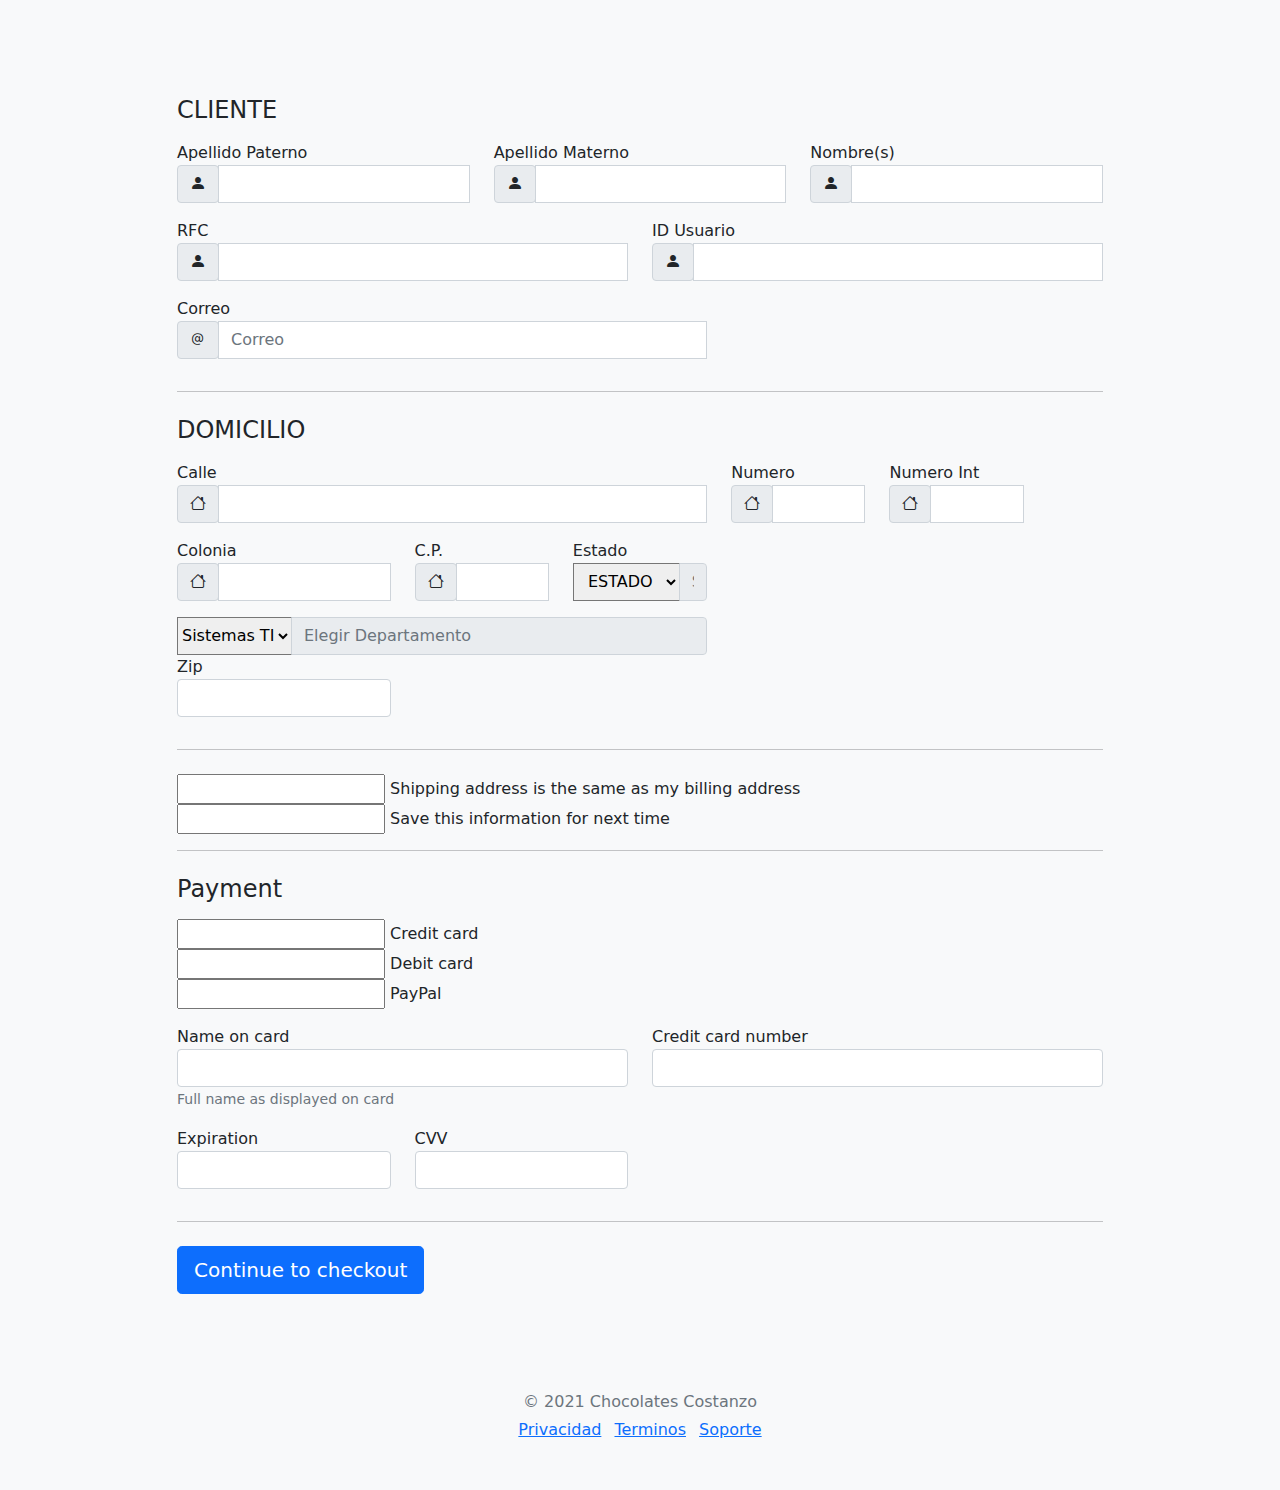
<file: theme.html>
<!doctype html>
<html lang="en">

<head>
    <meta charset="utf-8">
    <meta name="viewport" content="width=device-width, initial-scale=1, shrink-to-fit=no">
    <meta name="description" content="">
    <meta name="author" content="Mark Otto, Jacob Thornton, and Bootstrap contributors">
    <meta name="generator" content="Jekyll v3.8.5">
    <title>Checkout example · Bootstrap</title>


    <!-- Bootstrap core CSS -->
    <link href="bootstrap.5.1.3/css/bootstrap.min.css" rel="stylesheet">
    <link href="font/font/bootstrap-icons.css" rel="stylesheet">

    <!-- <link rel="stylesheet " href="https://cdn.jsdelivr.net/npm/bootstrap-icons@1.7.2/font/bootstrap-icons.css "> -->

</head>

<body class="bg-light ">
    <div class="container ">

        <!-- <div class="py-5 text-center ">
            <img class="d-block mx-auto mb-4 " src="/docs/4.3/assets/brand/bootstrap-solid.svg " alt=" " width="72 " height="72 ">
            <h2>TITULO PRESENTACIÓN</h2>
            <p class="lead ">Campo de texto presentación</p>
        </div> -->

        <div class="py-5 text-center ">
        </div>

        <!-- ALINEAMIENTO CENTRAL -->
        <div class="row justify-content-center ">
            <!-- FORMA PARTE DERECHA -->
            <!-- <div class="col-md-4 order-md-2 mb-4 ">
    
                <h4 class="d-flex justify-content-between align-items-center mb-3 ">
                    <span class="text-muted ">Your cart</span>
                    <span class="badge badge-secondary badge-pill ">3</span>
                </h4>
                
                <ul class="list-group mb-3 ">
                    <li class="list-group-item d-flex justify-content-between lh-condensed ">
                        <div>
                            <h6 class="my-0 ">Product name</h6>
                            <small class="text-muted ">Brief description</small>
                        </div>
                        <span class="text-muted ">$12</span>
                    </li>
                    <li class="list-group-item d-flex justify-content-between lh-condensed ">
                        <div>
                            <h6 class="my-0 ">Second product</h6>
                            <small class="text-muted ">Brief description</small>
                        </div>
                        <span class="text-muted ">$8</span>
                    </li>
                    <li class="list-group-item d-flex justify-content-between lh-condensed ">
                        <div>
                            <h6 class="my-0 ">Third item</h6>
                            <small class="text-muted ">Brief description</small>
                        </div>
                        <span class="text-muted ">$5</span>
                    </li>
                    <li class="list-group-item d-flex justify-content-between bg-light ">
                        <div class="text-success ">
                            <h6 class="my-0 ">Promo code</h6>
                            <small>EXAMPLECODE</small>
                        </div>
                        <span class="text-success ">-$5</span>
                    </li>
                    <li class="list-group-item d-flex justify-content-between ">
                        <span>Total (USD)</span>
                        <strong>$20</strong>
                    </li>
                </ul>

                
                <form class="card p-2 ">
                    <div class="input-group ">
                        <input type="text " class="form-control " placeholder="Promo code ">
                        <div class="input-group-append ">
                            <button type="submit " class="btn btn-secondary ">Redeem</button>
                        </div>
                    </div>
                </form>
            </div> -->

            <!-- SEPARACIÓN PRIMER DIV -->
            <div class="col-md-10 order-md-1 ">
                <h4 class="mb-3 "> CLIENTE </h4>
                <form class="needs-validation " novalidate>

                    <div class="row ">
                        <div class="col-md-4 mb-3 ">
                            <label for="paterno ">Apellido Paterno</label>
                            <div class="input-group">
                                <div class="input-group-prepend">
                                    <span class="input-group-text">
                                        <i class="bi bi-person-fill"></i>
                                    </span>
                                </div>
                                <input type="text " class="form-control " id="paterno " placeholder=" " value=" " required>
                                <div class="invalid-feedback ">
                                    El siguiente campo es obligatorio.
                                </div>
                            </div>
                        </div>

                        <div class="col-md-4 mb-3 ">
                            <label for="materno ">Apellido Materno</label>
                            <div class="input-group">
                                <div class="input-group-prepend">
                                    <span class="input-group-text">
                                        <i class="bi bi-person-fill"></i>
                                    </span>
                                </div>
                                <input type="text " class="form-control " id="materno " placeholder=" " value=" " required>
                                <div class="invalid-feedback ">
                                    El siguiente campo es obligatorio.
                                </div>
                            </div>
                        </div>

                        <div class="col-md-4 mb-3 ">
                            <label for="nombre "> Nombre(s) </label>
                            <div class="input-group">
                                <div class="input-group-prepend">
                                    <span class="input-group-text">
                                        <i class="bi bi-person-fill"></i>
                                    </span>
                                </div>
                                <input type="text " class="form-control " id="nombre " placeholder=" " value=" " required>
                                <div class="invalid-feedback ">
                                    El siguiente campo es obligatorio.
                                </div>
                            </div>
                        </div>
                    </div>

                    <div class="row ">
                        <div class="col-md-6 mb-3 ">
                            <label for="RFC "> RFC </label>
                            <div class="input-group">
                                <div class="input-group-prepend">
                                    <span class="input-group-text">
                                        <i class="bi bi-person-fill"></i>
                                    </span>
                                </div>
                                <input type="text " class="form-control " id="RFC " placeholder=" " value=" " required>
                                <div class="invalid-feedback ">
                                    El siguiete campo es obligatorio.
                                </div>
                            </div>
                        </div>

                        <div class="col-md-6 mb-3 ">
                            <label for="iduser "> ID Usuario </label>
                            <div class="input-group ">
                                <div class="input-group-prepend ">
                                    <span class="input-group-text">
                                        <i class="bi bi-person-fill"></i>
                                    </span>
                                </div>
                                <input type="text " class="form-control " id="iduser " placeholder=" " value=" " required>
                                <div class="invalid-feedback ">
                                    El siguiente campo se genera automaticamente.
                                </div>
                            </div>
                        </div>

                        <div class="col-md-7 mb-3">
                            <label for="email ">Correo</label>
                            <div class="input-group">
                                <div class="input-group-prepend">
                                    <span class="input-group-text ">
                                        <i class="bi bi-at"></i>
                                    </span>
                                </div>
                                <input type="text " class="form-control" id="email" placeholder="Correo" required>
                                <div class="invalid-feedback " style="width: 100%;">
                                    El siguiente campo es obligatorio.
                                </div>
                            </div>
                        </div>
                    </div>

                    <hr class="mb-4 ">
                    <h4 class="mb-3"> DOMICILIO </h4>

                    <div class="row">
                        <div class="col-md-7 mb-3">
                            <label for="calle">Calle</label>
                            <div class="input-group">
                                <div class="input-group-prepend">
                                    <span class="input-group-text">
                                        <i class="bi bi-house"></i>
                                    </span>
                                </div>
                                <input type="text" class="form-control" id="calle" placeholder="" required>
                                <div class="invalid-feedback" style="width: 100%;">
                                    El siguiente campo es obliogatorio.
                                </div>
                            </div>
                        </div>

                        <div class="col-md-2 mb-3">
                            <label for="numb">Numero</label>
                            <div class="input-group">
                                <div class="input-group-prepend">
                                    <span class="input-group-text">
                                        <i class="bi bi-house"></i>
                                    </span>
                                </div>
                                <input type="text" class="form-control" id="numb" placeholder="" required>
                                <div class="invalid-feedback" style="width: 100%;">
                                    El siguiente campo es obliogatorio.
                                </div>
                            </div>
                        </div>

                        <div class="col-md-2 mb-3">
                            <label for="numint">Numero Int</label>
                            <div class="input-group">
                                <div class="input-group-prepend">
                                    <span class="input-group-text">
                                        <i class="bi bi-house"></i>
                                    </span>
                                </div>
                                <input type="text" class="form-control" id="numint" placeholder="" required>
                                <div class="invalid-feedback" style="width: 100%;">
                                    El siguiente campo es obliogatorio.
                                </div>
                            </div>
                        </div>
                    </div>

                    <div class="row">
                        <div class="col-md-3 mb-3">
                            <label for="col">Colonia</label>
                            <div class="input-group">
                                <div class="input-group-prepend">
                                    <span class="input-group-text">
                                        <i class="bi bi-house"></i>
                                    </span>
                                </div>
                                <input type="text" class="form-control" id="col" placeholder="" required>
                                <div class="invalid-feedback" style="width: 100%;">
                                    El siguiente campo es obliogatorio.
                                </div>
                            </div>
                        </div>

                        <div class="col-md-2 mb-3">
                            <label for="cp">C.P.</label>
                            <div class="input-group">
                                <div class="input-group-prepend">
                                    <span class="input-group-text">
                                        <i class="bi bi-house"></i>
                                    </span>
                                </div>
                                <input type="text" class="form-control" id="cp" placeholder="" required>
                                <div class="invalid-feedback" style="width: 100%;">
                                    El siguiente campo es obliogatorio.
                                </div>
                            </div>
                        </div>

                        <div class="col-md-2 mb-3">
                            <label for="estado">Estado</label>
                            <div class="input-group input-group-dropdown">
                                <select id="selest" class="input-group-prepend">
                                    <option type="button" class="btn btn-secondary dropdown-toggle"> ESTADO </option>
                                    <option> estado001 </option>
                                </select>
                                <input id="estad" type="text" class="form-control" placeholder="Seleccionar Estado" readonly>
                            </div>
                        </div>
                    </div>

                    <div class="row">
                        <div class="col-sm-7">
                            <div class="input-group input-group-dropdown">
                                <select id="seldepa" class="input-group-prepend"> 
                                    <!-- <option type="button" class="btn btn-secondary dropdown-toggle" data-toggle="dropdown" aria-haspopup="true" aria-expanded="false"> Departamento</option>  -->
                                    <option id="" class="dropdown-item" value="1"> 
                                    Sistemas TI</option> 
                                </select>
                                <input id="indepa" type="text" class="form-control" placeholder="Elegir Departamento" readonly="">
                            </div>
                        </div>
                    </div>

                    <div class="row">
                        <div class="col-md-3 mb-3">
                            <label for="zip ">Zip</label>
                            <input type="text" class="form-control " id="zip " placeholder=" " required>
                            <div class="invalid-feedback ">
                                Zip code required.
                            </div>
                        </div>
                    </div>
                    <hr class="mb-4 ">
                    <div class="custom-control custom-checkbox ">
                        <input type="checkbox " class="custom-control-input " id="same-address ">
                        <label class="custom-control-label " for="same-address ">Shipping address is the same as my billing address</label>
                    </div>
                    <div class="custom-control custom-checkbox ">
                        <input type="checkbox " class="custom-control-input " id="save-info ">
                        <label class="custom-control-label " for="save-info ">Save this information for next time</label>
                    </div>
                    <hr class="mb-4 ">

                    <h4 class="mb-3 ">Payment</h4>

                    <div class="d-block my-3 ">
                        <div class="custom-control custom-radio ">
                            <input id="credit " name="paymentMethod " type="radio " class="custom-control-input " checked required>
                            <label class="custom-control-label " for="credit ">Credit card</label>
                        </div>
                        <div class="custom-control custom-radio ">
                            <input id="debit " name="paymentMethod " type="radio " class="custom-control-input " required>
                            <label class="custom-control-label " for="debit ">Debit card</label>
                        </div>
                        <div class="custom-control custom-radio ">
                            <input id="paypal " name="paymentMethod " type="radio " class="custom-control-input " required>
                            <label class="custom-control-label " for="paypal ">PayPal</label>
                        </div>
                    </div>
                    <div class="row ">
                        <div class="col-md-6 mb-3 ">
                            <label for="cc-name ">Name on card</label>
                            <input type="text " class="form-control " id="cc-name " placeholder=" " required>
                            <small class="text-muted ">Full name as displayed on card</small>
                            <div class="invalid-feedback ">
                                Name on card is required
                            </div>
                        </div>
                        <div class="col-md-6 mb-3 ">
                            <label for="cc-number ">Credit card number</label>
                            <input type="text " class="form-control " id="cc-number " placeholder=" " required>
                            <div class="invalid-feedback ">
                                Credit card number is required
                            </div>
                        </div>
                    </div>
                    <div class="row ">
                        <div class="col-md-3 mb-3 ">
                            <label for="cc-expiration ">Expiration</label>
                            <input type="text " class="form-control " id="cc-expiration " placeholder=" " required>
                            <div class="invalid-feedback ">
                                Expiration date required
                            </div>
                        </div>
                        <div class="col-md-3 mb-3 ">
                            <label for="cc-cvv ">CVV</label>
                            <input type="text " class="form-control " id="cc-cvv " placeholder=" " required>
                            <div class="invalid-feedback ">
                                Security code required
                            </div>
                        </div>
                    </div>
                    <hr class="mb-4 ">
                    <button class="btn btn-primary btn-lg btn-block " type="submit ">Continue to checkout</button>
                </form>
            </div>
        </div>

        <!-- CREACIÓN FOOTER -->
        <footer class="my-5 pt-5 text-muted text-center text-small ">
            <p class="mb-1 ">&copy; 2021 Chocolates Costanzo</p>
            <ul class="list-inline ">
                <li class="list-inline-item "><a href="# ">Privacidad</a></li>
                <li class="list-inline-item "><a href="# ">Terminos</a></li>
                <li class="list-inline-item "><a href="# ">Soporte</a></li>
            </ul>
        </footer>
    </div>

    <script src="js/jquery-3.6.0.min.js "></script>
    <!-- <script src="js/form-validation.js "></script> -->
</body>

</html>
</file>
